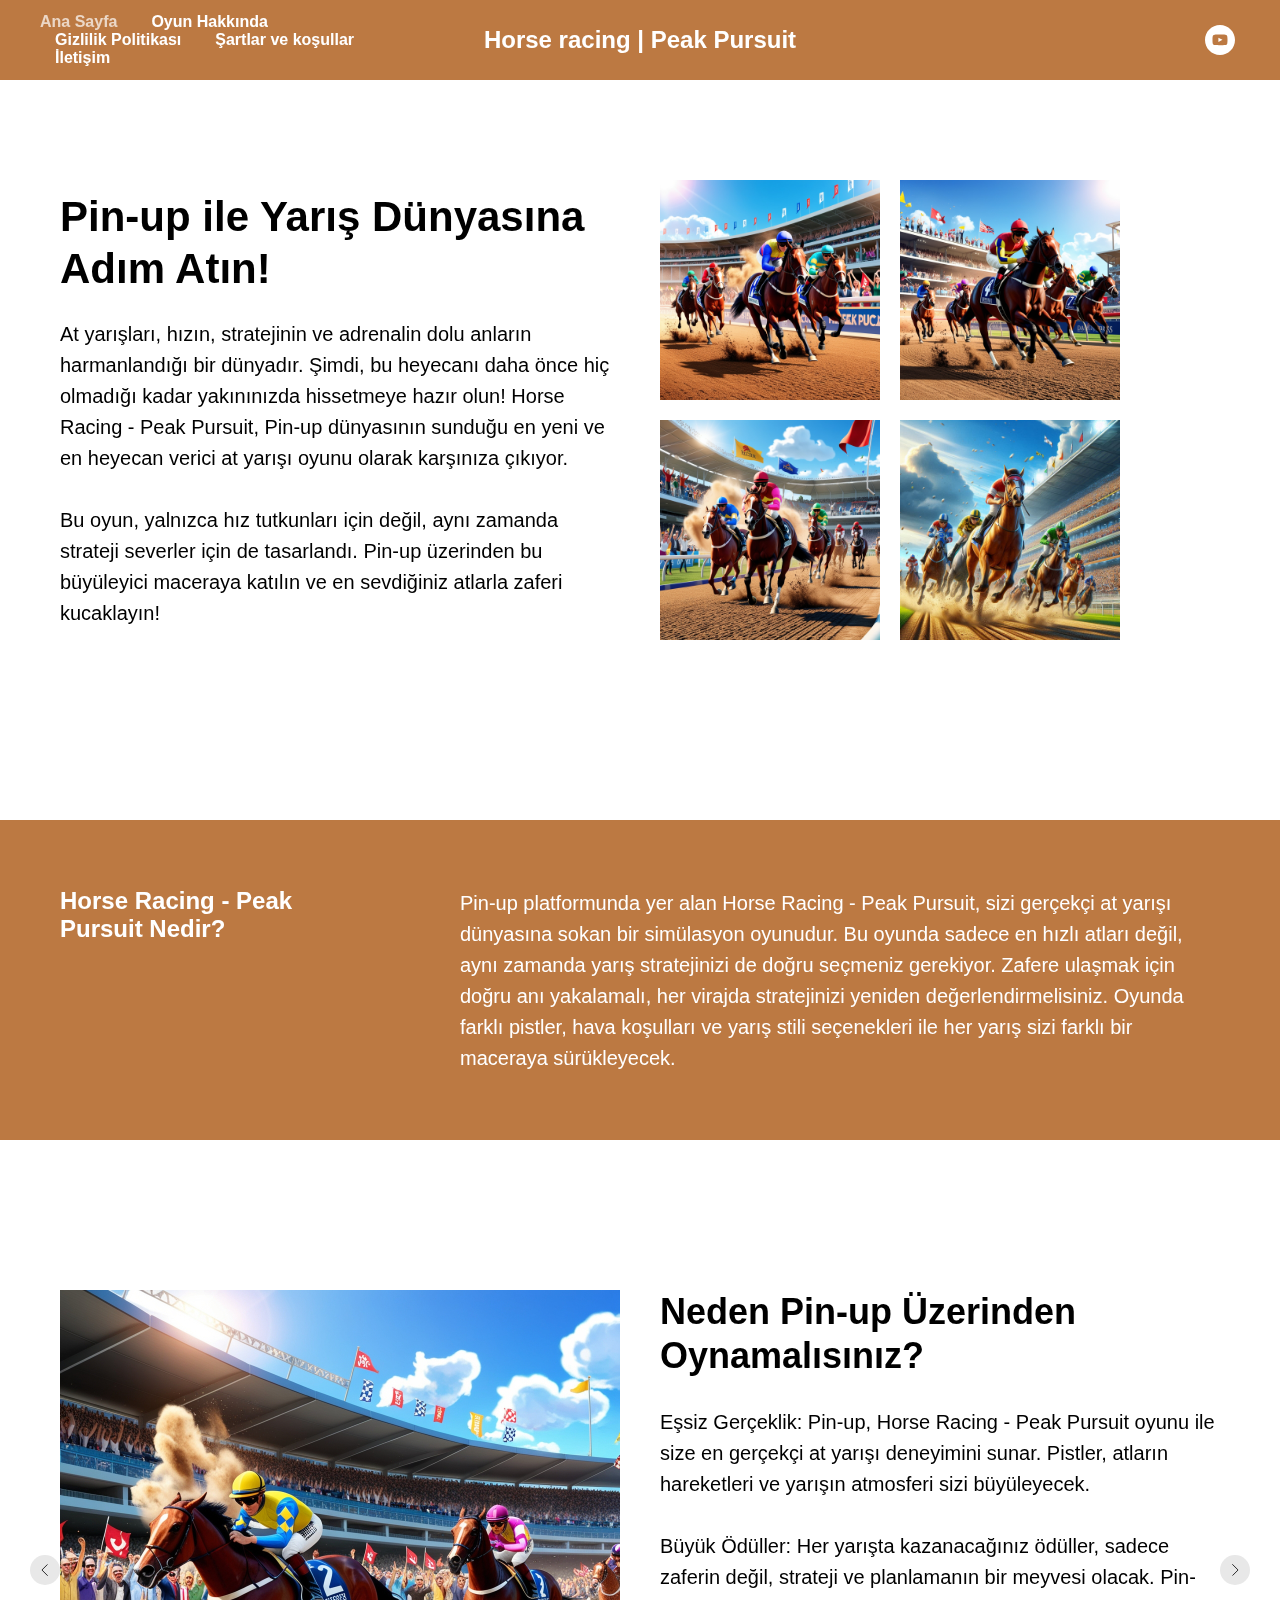
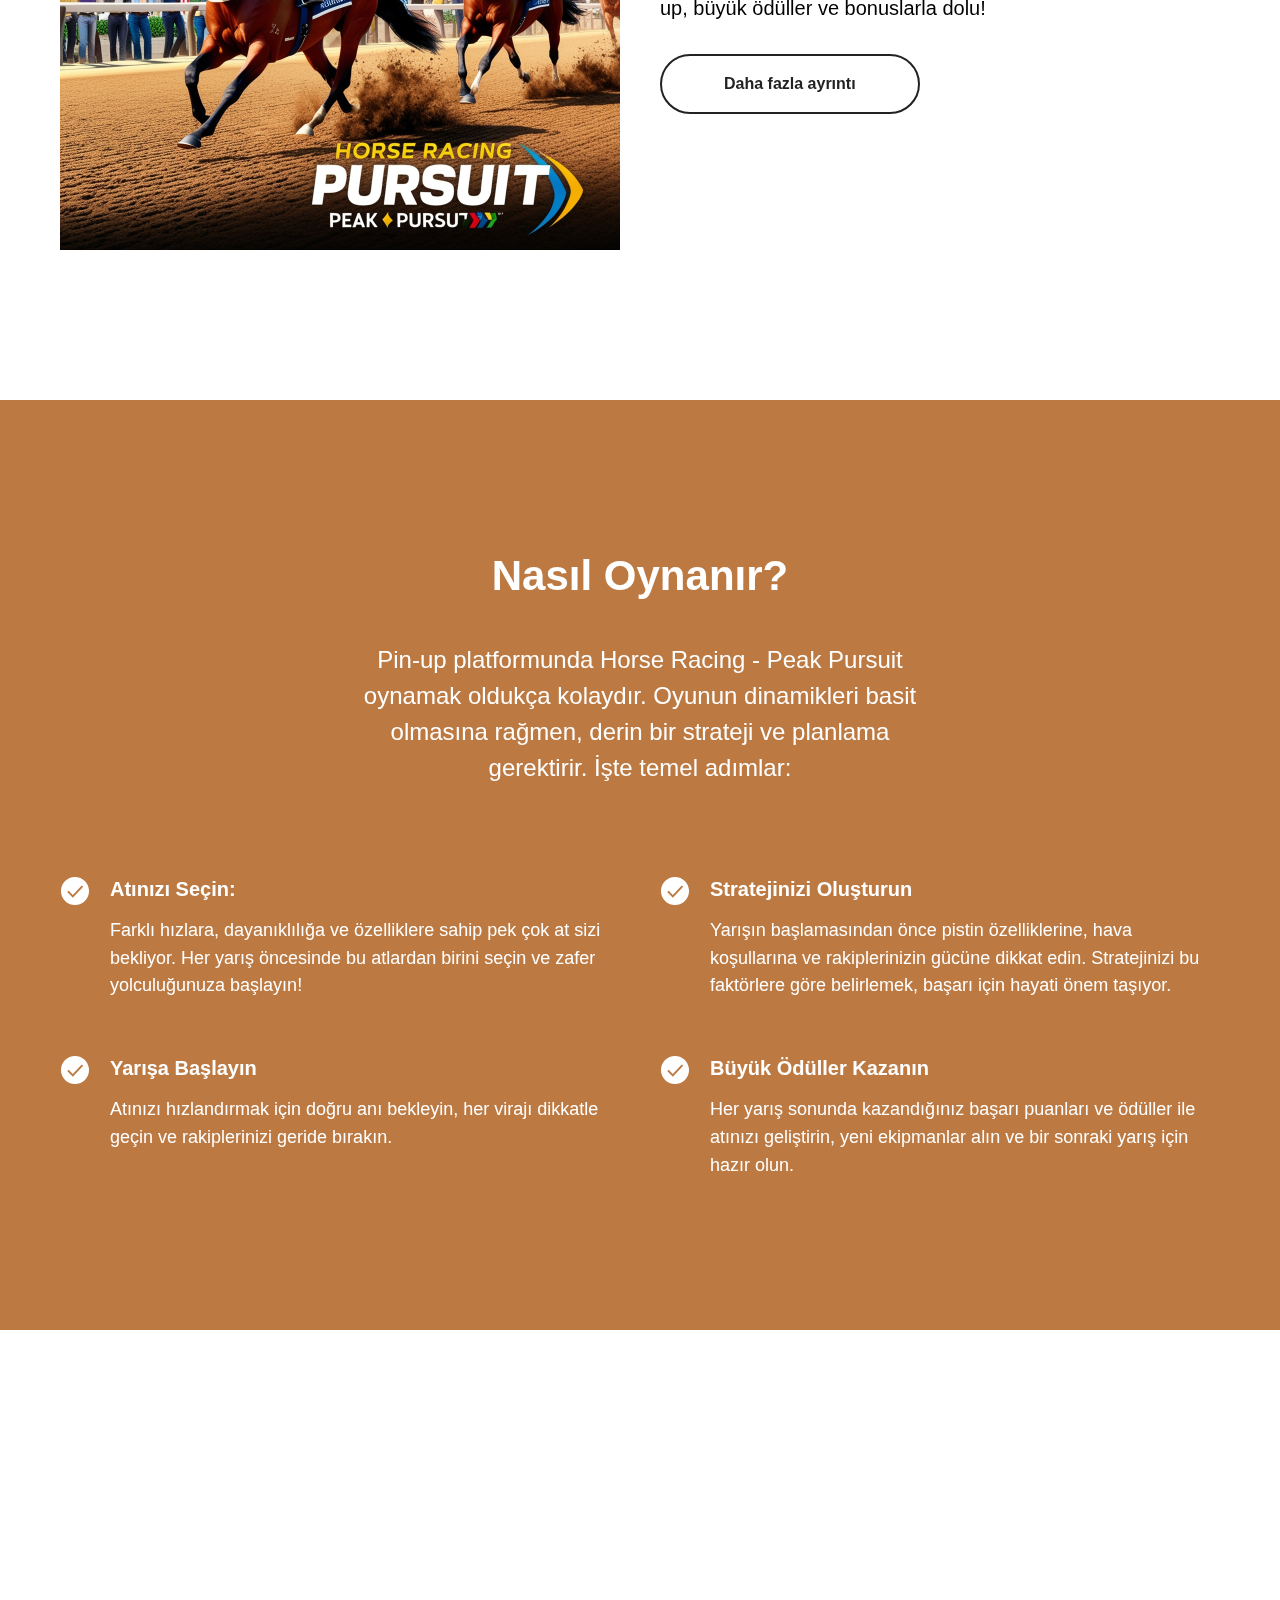
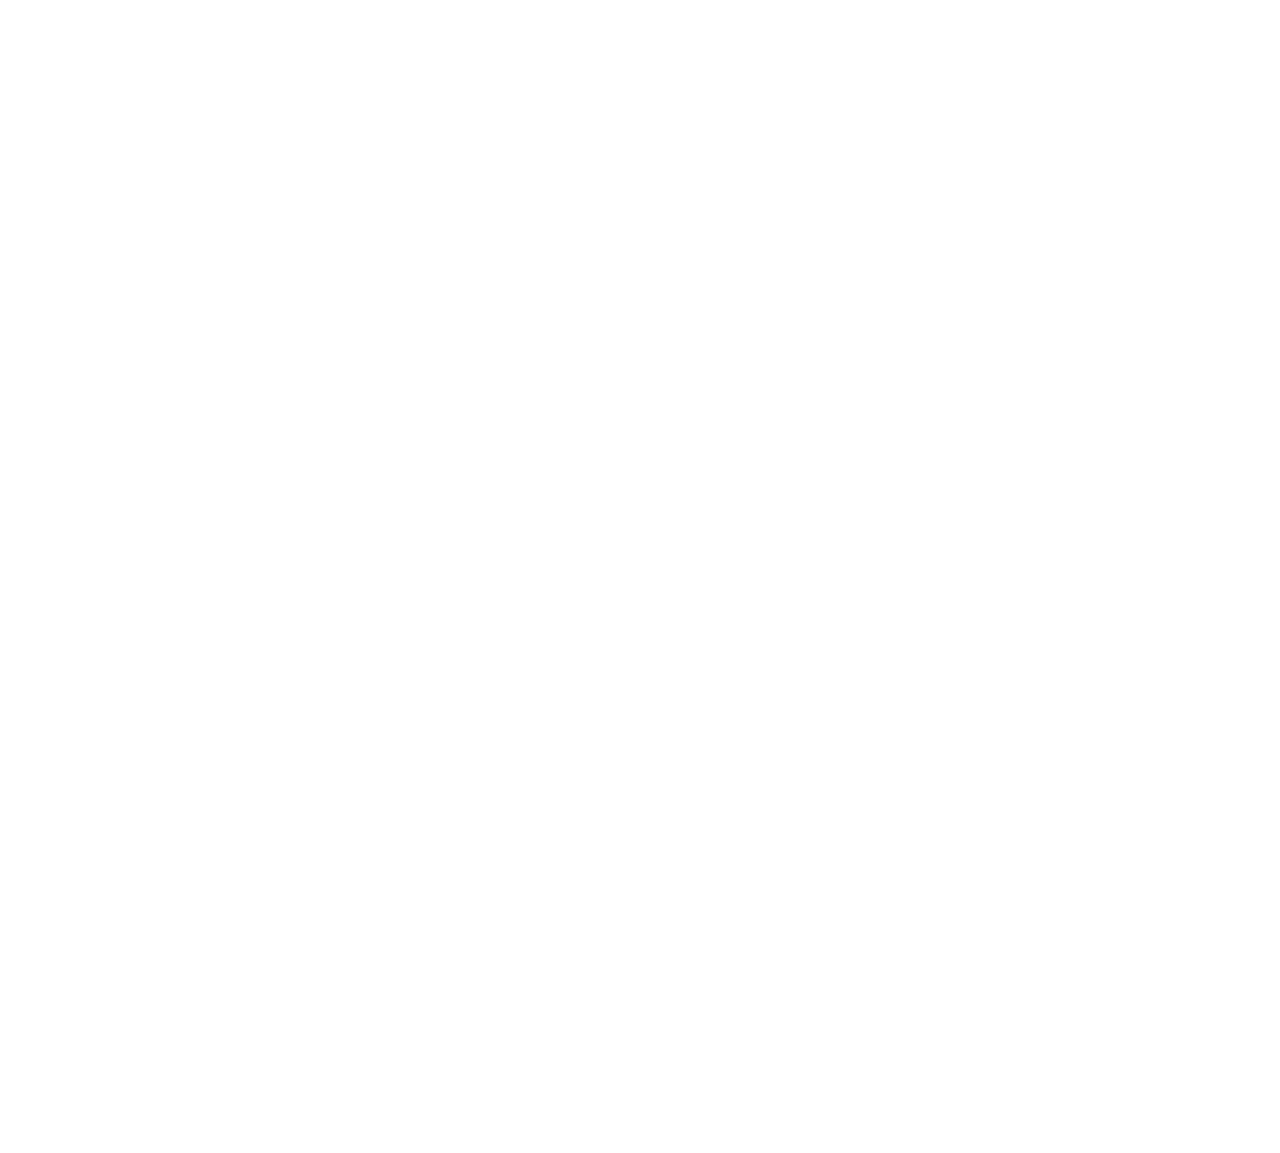
<file: index.html>
<!DOCTYPE html>
<html>
<head>
    <meta charset="utf-8"/>
    <meta http-equiv="Content-Type" content="text/html; charset=utf-8"/>
    <meta name="viewport" content="width=device-width, initial-scale=1.0"/> <!--metatextblock--><title>Horse Racing -
    Peak Pursuit | Pin-up Yarış Dünyasına Hoş Geldiniz</title>
    <meta name="description"
          content="Horse Racing - Peak Pursuit, Pin-up oyun dünyasında sizi heyecan verici bir at yarışı macerasına davet ediyor. Bu oyunda kazanan atı tahmin edin, strateji geliştirin ve büyük ödüllerin sahibi olun!"/>
    <meta property="og:url" content="index.html"/>
    <meta property="og:title" content="Horse Racing - Peak Pursuit | Pin-up Yarış Dünyasına Hoş Geldiniz"/>
    <meta property="og:description"
          content="Horse Racing - Peak Pursuit, Pin-up oyun dünyasında sizi heyecan verici bir at yarışı macerasına davet ediyor. Bu oyunda kazanan atı tahmin edin, strateji geliştirin ve büyük ödüllerin sahibi olun!"/>
    <meta property="og:type" content="website"/>
    <meta property="og:image" content="images/tild6333-3130-4166-b735-656638383137__6.jpeg"/>
    <link rel="canonical" href="index.html"><!--/metatextblock-->
    <meta name="format-detection" content="telephone=no"/>
    <meta http-equiv="x-dns-prefetch-control" content="on">
    <link rel="dns-prefetch" href="https://ws.tildacdn.com">
        <link rel="apple-touch-icon" sizes="180x180" href="favicon/apple-touch-icon.png">
    <link rel="icon" type="image/png" sizes="32x32" href="favicon/favicon-32x32.png">
    <link rel="icon" type="image/png" sizes="16x16" href="favicon/favicon-16x16.png">
    <link rel="manifest" href="favicon/site.webmanifest"><!-- Assets -->
    <script src="https://neo.tildacdn.com/js/tilda-fallback-1.0.min.js" async charset="utf-8"></script>
    <link rel="stylesheet" href="css/tilda-grid-3.0.min.css" type="text/css" media="all" onerror="this.loaderr='y';"/>
    <link rel="stylesheet" href="css/tilda-blocks-page55799863.min.css?t=1727868910" type="text/css" media="all"
          onerror="this.loaderr='y';"/>
    <link rel="stylesheet" href="css/tilda-animation-2.0.min.css" type="text/css" media="all"
          onerror="this.loaderr='y';"/>
    <link rel="stylesheet" href="css/tilda-slds-1.4.min.css" type="text/css" media="print" onload="this.media='all';"
          onerror="this.loaderr='y';"/>
    <noscript>
        <link rel="stylesheet" href="css/tilda-slds-1.4.min.css" type="text/css" media="all"/>
    </noscript>
    <link rel="stylesheet" href="css/tilda-zoom-2.0.min.css" type="text/css" media="print" onload="this.media='all';"
          onerror="this.loaderr='y';"/>
    <noscript>
        <link rel="stylesheet" href="css/tilda-zoom-2.0.min.css" type="text/css" media="all"/>
    </noscript>
    <link rel="stylesheet" href="css/fonts-tildasans.css" type="text/css" media="all" onerror="this.loaderr='y';"/>
    <script nomodule src="js/tilda-polyfill-1.0.min.js" charset="utf-8"></script>
    <script type="text/javascript">function t_onReady(func) {
        if (document.readyState != 'loading') {
            func();
        } else {
            document.addEventListener('DOMContentLoaded', func);
        }
    }

    function t_onFuncLoad(funcName, okFunc, time) {
        if (typeof window[funcName] === 'function') {
            okFunc();
        } else {
            setTimeout(function () {
                t_onFuncLoad(funcName, okFunc, time);
            }, (time || 100));
        }
    }

    function t_throttle(fn, threshhold, scope) {
        return function () {
            fn.apply(scope || this, arguments);
        };
    }</script>
    <script src="js/tilda-scripts-3.0.min.js" charset="utf-8" defer onerror="this.loaderr='y';"></script>
    <script src="js/tilda-blocks-page55799863.min.js?t=1727868910" charset="utf-8" async
            onerror="this.loaderr='y';"></script>
    <script src="js/lazyload-1.3.min.export.js" charset="utf-8" async onerror="this.loaderr='y';"></script>
    <script src="js/tilda-animation-2.0.min.js" charset="utf-8" async onerror="this.loaderr='y';"></script>
    <script src="js/tilda-menu-1.0.min.js" charset="utf-8" async onerror="this.loaderr='y';"></script>
    <script src="js/tilda-slds-1.4.min.js" charset="utf-8" async onerror="this.loaderr='y';"></script>
    <script src="js/hammer.min.js" charset="utf-8" async onerror="this.loaderr='y';"></script>
    <script src="js/tilda-paint-icons.min.js" charset="utf-8" async onerror="this.loaderr='y';"></script>
    <script src="js/tilda-zoom-2.0.min.js" charset="utf-8" async onerror="this.loaderr='y';"></script>
    <script src="js/tilda-skiplink-1.0.min.js" charset="utf-8" async onerror="this.loaderr='y';"></script>
    <script src="js/tilda-events-1.0.min.js" charset="utf-8" async onerror="this.loaderr='y';"></script>
    <script type="text/javascript">window.dataLayer = window.dataLayer || [];</script>
    <script type="text/javascript">(function () {
        if ((/bot|google|yandex|baidu|bing|msn|duckduckbot|teoma|slurp|crawler|spider|robot|crawling|facebook/i.test(navigator.userAgent)) === false && typeof (sessionStorage) != 'undefined' && sessionStorage.getItem('visited') !== 'y' && document.visibilityState) {
            var style = document.createElement('style');
            style.type = 'text/css';
            style.innerHTML = '@media screen and (min-width: 980px) {.t-records {opacity: 0;}.t-records_animated {-webkit-transition: opacity ease-in-out .2s;-moz-transition: opacity ease-in-out .2s;-o-transition: opacity ease-in-out .2s;transition: opacity ease-in-out .2s;}.t-records.t-records_visible {opacity: 1;}}';
            document.getElementsByTagName('head')[0].appendChild(style);

            function t_setvisRecs() {
                var alr = document.querySelectorAll('.t-records');
                Array.prototype.forEach.call(alr, function (el) {
                    el.classList.add("t-records_animated");
                });
                setTimeout(function () {
                    Array.prototype.forEach.call(alr, function (el) {
                        el.classList.add("t-records_visible");
                    });
                    sessionStorage.setItem("visited", "y");
                }, 400);
            }

            document.addEventListener('DOMContentLoaded', t_setvisRecs);
        }
    })();</script>
</head>
<body class="t-body" style="margin:0;"><!--allrecords-->
<div id="allrecords" data-tilda-export="yes" class="t-records" data-hook="blocks-collection-content-node"
     data-tilda-project-id="10709663" data-tilda-page-id="55799863"
     data-tilda-formskey="a55c0c751e1a899d7ce6ec4c10709663" data-tilda-cookie="no" data-tilda-lazy="yes"
     data-tilda-root-zone="one">
    <div id="rec805902880" class="r t-rec" style=" " data-animationappear="off" data-record-type="446"><!-- T446 -->
        <div id="nav805902880marker"></div>
        <div
                id="nav805902880"
                class="t446 t446__positionabsolute "
                style="background-color: rgba(188,121,66, 1); " data-bgcolor-hex="#bc7942"
                data-bgcolor-rgba="rgba(188,121,66,1)" data-navmarker="nav805902880marker" data-appearoffset=""
                data-bgopacity-two="1" data-menushadow="" data-menushadow-css="0px 1px 3px rgba(0,0,0,0)"
                data-bgopacity="1" data-menu="yes"
        >
            <div class="t446__maincontainer " style="">
                <div class="t446__logowrapper">
                    <div class="t446__logowrapper2">
                        <div>
                            <div class="t446__logo t-title" field="title">Horse racing&nbsp;| Peak Pursuit</div>
                        </div>
                    </div>
                </div>
                <div class="t446__leftwrapper" style=" text-align: left;">
                    <div class="t446__leftmenuwrapper">
                        <ul class="t446__list t-menu__list">
                            <li class="t446__list_item" style="padding:0 15px 0 0;"><a class="t-menu__link-item" href="index.html"
                                                                                       data-menu-submenu-hook=""
                                                                                       data-menu-item-number="1">Ana
                                Sayfa</a></li>
                            <li class="t446__list_item" style="padding:0 15px;"><a class="t-menu__link-item" href="#about"
                                                                                   data-menu-submenu-hook=""
                                                                                   data-menu-item-number="2">Oyun
                                Hakkında</a></li>
                            <li class="t446__list_item" style="padding:0 15px;"><a class="t-menu__link-item" href="policy.html"
                                                                                   data-menu-submenu-hook=""
                                                                                   data-menu-item-number="3">Gizlilik
                                Politikası</a></li>
                            <li class="t446__list_item" style="padding:0 15px;"><a class="t-menu__link-item" href="terms.html"
                                                                                   data-menu-submenu-hook=""
                                                                                   data-menu-item-number="4"> Şartlar ve
                                koşullar</a></li>
                            <li class="t446__list_item" style="padding:0 0 0 15px;"><a class="t-menu__link-item" href="#contact"
                                                                                       data-menu-submenu-hook=""
                                                                                       data-menu-item-number="5">İletişim</a>
                            </li>
                        </ul>
                    </div>
                </div>
                <div class="t446__rightwrapper" style=" text-align: right;">
                    <div class="t446__rightmenuwrapper">
                        <ul class="t446__list t-menu__list"></ul>
                    </div>
                    <div class="t446__additionalwrapper">
                        <div class="t-sociallinks">
                            <ul role="list" class="t-sociallinks__wrapper" aria-label="Соц. сети"><!-- new soclinks -->
                                <li class="t-sociallinks__item t-sociallinks__item_youtube"><a target="_blank"
                                                                                               rel="nofollow"
                                                                                               aria-label="youtube"
                                                                                               style="width: 30px; height: 30px;">
                                    <svg class="t-sociallinks__svg" role="presentation" width=30px height=30px
                                         viewBox="0 0 100 100" fill="none" xmlns="http://www.w3.org/2000/svg">
                                        <path fill-rule="evenodd" clip-rule="evenodd"
                                              d="M50 100c27.614 0 50-22.386 50-50S77.614 0 50 0 0 22.386 0 50s22.386 50 50 50Zm17.9-67.374c3.838.346 6 2.695 6.474 6.438.332 2.612.626 6.352.626 10.375 0 7.064-.626 11.148-.626 11.148-.588 3.728-2.39 5.752-6.18 6.18-4.235.48-13.76.7-17.992.7-4.38 0-13.237-.184-17.66-.552-3.8-.317-6.394-2.44-6.916-6.218-.38-2.752-.626-6.022-.626-11.222 0-5.788.209-8.238.7-10.853.699-3.732 2.48-5.54 6.548-5.96C36.516 32.221 40.55 32 49.577 32c4.413 0 13.927.228 18.322.626Zm-23.216 9.761v14.374L58.37 49.5l-13.686-7.114Z"
                                              fill="#ffffff"/>
                                    </svg>
                                </a></li><!-- /new soclinks --></ul>
                        </div>
                    </div>
                </div>
            </div>
        </div>
        <style>@media screen and (max-width: 980px) {
          #rec805902880 .t446 {
            position: static;
          }
        }</style>
        <script>t_onReady(function () {
            t_onFuncLoad('t446_checkOverflow', function () {
                t_onFuncLoad('t446_setLogoPadding', function () {
                    t446_setLogoPadding('805902880');
                });
                window.addEventListener('resize', t_throttle(function () {
                    t446_checkOverflow('805902880', '0');
                }));
                window.addEventListener('load', function () {
                    t446_checkOverflow('805902880', '0');
                });
                t446_checkOverflow('805902880', '0');
            });
            t_onFuncLoad('t_menu__interactFromKeyboard', function () {
                t_menu__interactFromKeyboard('805902880');
            });
        });
        t_onReady(function () {
            t_onFuncLoad('t_menu__highlightActiveLinks', function () {
                t_menu__highlightActiveLinks('.t446__list_item a');
            });
        });
        t_onReady(function () {
            t_onFuncLoad('t_menu__setBGcolor', function () {
                t_menu__setBGcolor('805902880', '.t446');
                window.addEventListener('resize', t_throttle(function () {
                    t_menu__setBGcolor('805902880', '.t446');
                }));
            });
        });</script>
        <style>#rec805902880 .t-menu__link-item {
        }

        @supports (overflow:-webkit-marquee) and (justify-content:inherit) {
          #rec805902880 .t-menu__link-item,
          #rec805902880 .t-menu__link-item.t-active {
            opacity: 1 !important;
          }
        }</style>
        <style> #rec805902880 .t446__logowrapper2 a {
          color: #ffffff;
          font-weight: 600;
        }

        #rec805902880 a.t-menu__link-item {
          color: #ffffff;
          font-weight: 600;
        }

        #rec805902880 .t446__right_langs_lang a {
          color: #ffffff;
          font-weight: 600;
        }</style>
        <style> #rec805902880 .t446__logo {
          color: #ffffff;
          font-weight: 600;
        }</style>
        <!--[if IE 8]>
        <style>#rec805902880 .t446 {
            filter: progid:DXImageTransform.Microsoft.gradient(startColorStr='#D9bc7942', endColorstr='#D9bc7942');
        }</style><![endif]-->
        <style>#rec805902880 .t446 {
          box-shadow: 0px 1px 3px rgba(0, 0, 0, 0);
        }</style>
    </div>
    <div id="rec805902617" class="r t-rec t-rec_pt_180 t-rec_pb_180" style="padding-top:180px;padding-bottom:180px; "
         data-record-type="486"><!-- T486 -->
        <div class="t486">
            <div class="t-container">
                <div class="t486__top t-col t-col_6 ">
                    <div class="t486__textwrapper t-align_left">
                        <div class="t486__content t-valign_middle">
                            <div class="t486__box">
                                <div class="t486__title t-title t-title_xs " field="title">Pin-up ile Yarış Dünyasına
                                    Adım Atın!
                                </div>
                                <div class="t486__descr t-descr t-descr_md " field="descr">At yarışları, hızın,
                                    stratejinin ve adrenalin dolu anların harmanlandığı bir dünyadır. Şimdi, bu heyecanı
                                    daha önce hiç olmadığı kadar yakınınızda hissetmeye hazır olun! Horse Racing - Peak
                                    Pursuit, Pin-up dünyasının sunduğu en yeni ve en heyecan verici at yarışı oyunu
                                    olarak karşınıza çıkıyor.<br/><br/>Bu oyun, yalnızca hız tutkunları için değil, aynı
                                    zamanda strateji severler için de tasarlandı. Pin-up üzerinden bu büyüleyici
                                    maceraya katılın ve en sevdiğiniz atlarla zaferi kucaklayın!
                                </div>
                            </div>
                        </div>
                    </div>
                </div>
                <div class="t-col t-col_5 ">
                    <div class="t486__imgcontainer">
                        <div class="t486__row">
                            <div class="t486__imgwrapper" itemscope itemtype="http://schema.org/ImageObject">
                                <meta itemprop="image"
                                      content="images/tild6662-3432-4763-a630-336661623634__111111111.jpg">
                                <div class="t486__blockimg t-bgimg"
                                     data-original="images/tild6662-3432-4763-a630-336661623634__111111111.jpg"
                                     bgimgfield="img"
                                     style="background-image:url('images/tild6662-3432-4763-a630-336661623634__-__resizeb__20x__111111111.jpg');"
                                ></div>
                                <div class="t486__separator"></div>
                            </div>
                            <div class="t486__imgwrapper" itemscope itemtype="http://schema.org/ImageObject">
                                <meta itemprop="image"
                                      content="images/tild3739-3733-4634-b263-613363613365__22222222.jpg">
                                <div class="t486__blockimg t-bgimg"
                                     data-original="images/tild3739-3733-4634-b263-613363613365__22222222.jpg"
                                     bgimgfield="img2"
                                     style="background-image:url('images/tild3739-3733-4634-b263-613363613365__-__resizeb__20x__22222222.jpg');"
                                ></div>
                                <div class="t486__separator"></div>
                            </div>
                        </div>
                        <div class="t486__row t486__row_last">
                            <div class="t486__imgwrapper" itemscope itemtype="http://schema.org/ImageObject">
                                <meta itemprop="image"
                                      content="images/tild3264-3734-4963-a363-386436316235__3333333.jpg">
                                <div class="t486__blockimg t-bgimg"
                                     data-original="images/tild3264-3734-4963-a363-386436316235__3333333.jpg"
                                     bgimgfield="img3"
                                     style="background-image:url('images/tild3264-3734-4963-a363-386436316235__-__resizeb__20x__3333333.jpg');"
                                ></div>
                                <div class="t486__separator"></div>
                            </div>
                            <div class="t486__imgwrapper" itemscope itemtype="http://schema.org/ImageObject">
                                <meta itemprop="image" content="images/tild3233-3166-4139-a366-653839343438__5.jpeg">
                                <div class="t486__blockimg t-bgimg"
                                     data-original="images/tild3233-3166-4139-a366-653839343438__5.jpeg"
                                     bgimgfield="img4"
                                     style="background-image:url('images/tild3233-3166-4139-a366-653839343438__-__resizeb__20x__5.jpeg');"
                                ></div>
                                <div class="t486__separator"></div>
                            </div>
                        </div>
                    </div>
                </div>
            </div>
        </div>
        <script>t_onReady(function () {
            t_onFuncLoad('t486_setHeight', function () {
                window.addEventListener('resize', t_throttle(function () {
                    t486_setHeight('805902617');
                }));
                t486_setHeight('805902617');
                var rec = document.querySelector('#rec805902617');
                if (rec) {
                    var wrapper = rec.querySelector('.t486');
                    if (wrapper) {
                        wrapper.addEventListener('displayChanged', function () {
                            t486_setHeight('805902617');
                        });
                    }
                }
            });
        });</script>
        <style> #rec805902617 .t486__title {
          color: #000000;
        }

        #rec805902617 .t486__descr {
          color: #000000;
        }</style>
    </div>
    <div id="rec805903677" class="r t-rec t-rec_pt_60 t-rec_pb_60"
         style="padding-top:60px;padding-bottom:60px;background-color:#bc7942; " data-record-type="1124"
         data-bg-color="#bc7942"><!-- t1124 -->
        <div class="t1124">
            <div class="t-container t-container_flex">
                <div class="t-col t-col_4 ">
                    <div
                            class="t1124__title"
                            field="title"
                    ><span style="color: rgb(255, 255, 255);">Horse Racing - Peak Pursuit Nedir?</span></div>
                </div>
                <div class="t-col t-col_8 ">
                    <div
                            class="t1124__text t-text t-text_md"
                            field="text"
                    ><span style="color: rgb(255, 255, 255);">Pin-up platformunda yer alan Horse Racing - Peak Pursuit, sizi gerçekçi at yarışı dünyasına sokan bir simülasyon oyunudur. Bu oyunda sadece en hızlı atları değil, aynı zamanda yarış stratejinizi de doğru seçmeniz gerekiyor. Zafere ulaşmak için doğru anı yakalamalı, her virajda stratejinizi yeniden değerlendirmelisiniz. Oyunda farklı pistler, hava koşulları ve yarış stili seçenekleri ile her yarış sizi farklı bir maceraya sürükleyecek.</span>
                    </div>
                </div>
            </div>
        </div>
    </div>
    <div id="rec805903814" class="r t-rec t-rec_pt_150 t-rec_pb_150" style="padding-top:150px;padding-bottom:150px; "
         data-record-type="801"><!-- T801 -->
        <div class="t801 t801__witharrows" id="about">
            <div class="t-slds" style="visibility: hidden;" aria-roledescription="carousel" aria-label="Слайдер">
                <div class="t-slds__main t-container">
                    <ul role="list" class="t-slds__arrow_container">
                        <li class="t-slds__arrow_wrapper t-slds__arrow_wrapper-left" data-slide-direction="left">
                            <button
                                    type="button"
                                    class="t-slds__arrow t-slds__arrow-left t-slds__arrow-withbg"
                                    aria-controls="carousel_805903814"
                                    aria-disabled="false"
                                    aria-label="Предыдущий слайд"
                                    style="width: 30px; height: 30px;background-color: rgba(232,232,232,1);">
                                <div class="t-slds__arrow_body t-slds__arrow_body-left" style="width: 7px;">
                                    <svg role="presentation" focusable="false" style="display: block"
                                         viewBox="0 0 7.3 13" xmlns="http://www.w3.org/2000/svg"
                                         xmlns:xlink="http://www.w3.org/1999/xlink">
                                        <polyline
                                                fill="none"
                                                stroke="#222222"
                                                stroke-linejoin="butt"
                                                stroke-linecap="butt"
                                                stroke-width="1"
                                                points="0.5,0.5 6.5,6.5 0.5,12.5"
                                        />
                                    </svg>
                                </div>
                            </button>
                        </li>
                        <li class="t-slds__arrow_wrapper t-slds__arrow_wrapper-right" data-slide-direction="right">
                            <button
                                    type="button"
                                    class="t-slds__arrow t-slds__arrow-right t-slds__arrow-withbg"
                                    aria-controls="carousel_805903814"
                                    aria-disabled="false"
                                    aria-label="Следующий слайд"
                                    style="width: 30px; height: 30px;background-color: rgba(232,232,232,1);">
                                <div class="t-slds__arrow_body t-slds__arrow_body-right" style="width: 7px;">
                                    <svg role="presentation" focusable="false" style="display: block"
                                         viewBox="0 0 7.3 13" xmlns="http://www.w3.org/2000/svg"
                                         xmlns:xlink="http://www.w3.org/1999/xlink">
                                        <polyline
                                                fill="none"
                                                stroke="#222222"
                                                stroke-linejoin="butt"
                                                stroke-linecap="butt"
                                                stroke-width="1"
                                                points="0.5,0.5 6.5,6.5 0.5,12.5"
                                        />
                                    </svg>
                                </div>
                            </button>
                        </li>
                    </ul>
                    <div class="t-slds__container">
                        <div
                                class="t-slds__items-wrapper t-slds_animated-none"
                                id="carousel_805903814" data-slider-transition="300" data-slider-with-cycle="true"
                                data-slider-correct-height="true" data-auto-correct-mobile-width="false"
                                aria-roledescription="carousel"
                                aria-live="off"
                        >
                            <div class="t-slds__item t-slds__item_active" data-slide-index="1"
                                 role="group"
                                 aria-roledescription="slide"
                                 aria-hidden="false"
                                 aria-label="1 из 2"
                            >
                                <div class="t-container">
                                    <div class="t-col t-col_6 t801__centeredsection" itemscope
                                         itemtype="http://schema.org/ImageObject"><img class="t-slds__img t-img"
                                                                                       src="images/tild3266-3232-4339-a361-313536663962__-__empty__4444444.jpg"
                                                                                       data-original="images/tild3266-3232-4339-a361-313536663962__4444444.jpg"
                                                                                       alt="Neden Pin-up Üzerinden Oynamalısınız?"
                                    ></div>
                                    <div class="t-col t-col_6 ">
                                        <div class="t801__title t-title t-title_xxs" field="li_title__1616426411710">
                                            Neden Pin-up Üzerinden Oynamalısınız?
                                        </div>
                                        <div class="t-text t-text_md" field="li_text__1616426411710">Eşsiz Gerçeklik:
                                            Pin-up, Horse Racing - Peak Pursuit oyunu ile size en gerçekçi at yarışı
                                            deneyimini sunar. Pistler, atların hareketleri ve yarışın atmosferi sizi
                                            büyüleyecek.<br/><br/>Büyük Ödüller: Her yarışta kazanacağınız ödüller,
                                            sadece zaferin değil, strateji ve planlamanın bir meyvesi olacak. Pin-up,
                                            büyük ödüller ve bonuslarla dolu!
                                        </div>
                                        <a href="#" target="" class="t-btn t-btn_md t801__button "
                                           style="color:#222222;border:2px solid #222222;border-radius:30px; -moz-border-radius:30px; -webkit-border-radius:30px;"
                                           data-buttonfieldset="li_button" data-lid="1616426411710"
                                        >
                                            <table role="presentation" style="width:100%; height:100%;">
                                                <tr>
                                                    <td>Daha fazla ayrıntı</td>
                                                </tr>
                                            </table>
                                        </a></div>
                                </div>
                            </div>
                            <div class="t-slds__item" data-slide-index="2"
                                 role="group"
                                 aria-roledescription="slide"
                                 aria-hidden="true"
                                 aria-label="2 из 2"
                            >
                                <div class="t-container">
                                    <div class="t-col t-col_6 t801__centeredsection" itemscope
                                         itemtype="http://schema.org/ImageObject"><img class="t-slds__img t-img"
                                                                                       src="images/tild3131-3138-4234-b135-656536626331__-__empty__6.jpeg"
                                                                                       data-original="images/tild3131-3138-4234-b135-656536626331__6.jpeg"
                                                                                       alt="Pin-up Oyun Dünyasında Yenilikler"
                                    ></div>
                                    <div class="t-col t-col_6 ">
                                        <div class="t801__title t-title t-title_xxs" field="li_title__1616426411711">
                                            Pin-up Oyun Dünyasında Yenilikler
                                        </div>
                                        <div class="t-text t-text_md" field="li_text__1616426411711">Pin-up, oyun
                                            dünyasında sadece kaliteli içerik sunmakla kalmıyor, aynı zamanda sürekli
                                            yeniliklerle oyuncularını şaşırtıyor. Horse Racing - Peak Pursuit, Pin-up
                                            platformuna eklenen en yeni oyunlardan biri olup, yarış severlere eşsiz bir
                                            deneyim sunuyor. Oyun içi dinamikler, grafikler ve gerçekçi atmosfer ile
                                            sizi adeta yarışın içindeymişsiniz gibi hissettirecek.
                                        </div>
                                        <a href="#" target="" class="t-btn t-btn_md t801__button "
                                           style="color:#222222;border:2px solid #222222;border-radius:30px; -moz-border-radius:30px; -webkit-border-radius:30px;"
                                           data-buttonfieldset="li_button" data-lid="1616426411711"
                                        >
                                            <table role="presentation" style="width:100%; height:100%;">
                                                <tr>
                                                    <td>Daha fazla ayrıntı</td>
                                                </tr>
                                            </table>
                                        </a></div>
                                </div>
                            </div>
                        </div>
                    </div>
                </div>
            </div>
            <script>t_onReady(function () {
                t_onFuncLoad('t_sldsInit', function () {
                    t_sldsInit('805903814', {});
                });
            });</script>
            <style>#rec805903814 .t-slds__bullet_active .t-slds__bullet_body {
              background-color: #222 !important;
            }

            #rec805903814 .t-slds__bullet:hover .t-slds__bullet_body {
              background-color: #222 !important;
            }</style>
        </div>
        <script>var wrapperBlock = document.querySelector('#rec805903814 .t801');
        if (wrapperBlock) {
            wrapperBlock.addEventListener('displayChanged', function () {
                t_onFuncLoad('t_slds_updateSlider', function () {
                    t_slds_updateSlider('805903814');
                });
                t_onFuncLoad('t_slds_positionArrows', function () {
                    t_slds_positionArrows('805903814');
                });
            });
        }</script>
    </div>
    <div id="rec805907900" class="r t-rec t-rec_pt_150 t-rec_pb_150"
         style="padding-top:150px;padding-bottom:150px;background-color:#bc7942; " data-animationappear="off"
         data-record-type="820" data-bg-color="#bc7942"><!-- t820 -->
        <div class="t820">
            <div class="t-section__container t-container t-container_flex">
                <div class="t-col t-col_12 ">
                    <div
                            class="t-section__title t-title t-title_xs t-align_center t-margin_auto"
                            field="btitle"
                    ><span style="color: rgb(255, 255, 255);">Nasıl Oynanır?</span></div>
                    <div
                            class="t-section__descr t-descr t-descr_xl t-align_center t-margin_auto"
                            field="bdescr"
                    ><span style="color: rgb(255, 255, 255);">Pin-up platformunda Horse Racing - Peak Pursuit oynamak oldukça kolaydır. Oyunun dinamikleri basit olmasına rağmen, derin bir strateji ve planlama gerektirir. İşte temel adımlar:</span>
                    </div>
                </div>
            </div>
            <style>.t-section__descr {
              max-width: 560px;
            }

            #rec805907900 .t-section__title {
              margin-bottom: 40px;
            }

            #rec805907900 .t-section__descr {
              margin-bottom: 90px;
            }

            @media screen and (max-width: 960px) {
              #rec805907900 .t-section__title {
                margin-bottom: 20px;
              }

              #rec805907900 .t-section__descr {
                margin-bottom: 45px;
              }
            }</style>
            <ul role="list" class="t820__container t-container">
                <li class="t-col t-col_6 t820__col_first t-item t-list__item"
                >
                    <div class="t-cell t-valign_top">
                        <div class="t820__bgimg t-bgimg"
                             imgfield="li_img__1689444577970" data-original="images/lib__icons__bullets__check5.svg"
                             data-color="#ffffff"
                             style="width: 30px; height: 30px; background-image: url('images/lib__icons__bullets__check5.svg');"
                             itemscope itemtype="http://schema.org/ImageObject">
                            <meta itemprop="image" content="images/lib__icons__bullets__check5.svg">
                        </div>
                    </div>
                    <div class="t820__textwrapper t-cell t-valign_top">
                        <div class="t-name t-name_md t820__bottommargin" field="li_title__1689444577970"><span
                                style="color: rgb(255, 255, 255);">Atınızı Seçin:</span></div>
                        <div class="t-descr t-descr_sm" field="li_descr__1689444577970"><span
                                style="color: rgb(255, 255, 255);">Farklı hızlara, dayanıklılığa ve özelliklere sahip pek çok at sizi bekliyor. Her yarış öncesinde bu atlardan birini seçin ve zafer yolculuğunuza başlayın!</span>
                        </div>
                    </div>
                </li>
                <li class="t-col t-col_6 t-item t-list__item"
                >
                    <div class="t-cell t-valign_top">
                        <div class="t820__bgimg t-bgimg"
                             imgfield="li_img__1689444577971" data-original="images/lib__icons__bullets__check5.svg"
                             data-color="#ffffff"
                             style="width: 30px; height: 30px; background-image: url('images/lib__icons__bullets__check5.svg');"
                             itemscope itemtype="http://schema.org/ImageObject">
                            <meta itemprop="image" content="images/lib__icons__bullets__check5.svg">
                        </div>
                    </div>
                    <div class="t820__textwrapper t-cell t-valign_top">
                        <div class="t-name t-name_md t820__bottommargin" field="li_title__1689444577971"><span
                                style="color: rgb(255, 255, 255);">Stratejinizi Oluşturun</span></div>
                        <div class="t-descr t-descr_sm" field="li_descr__1689444577971"><span
                                style="color: rgb(255, 255, 255);">Yarışın başlamasından önce pistin özelliklerine, hava koşullarına ve rakiplerinizin gücüne dikkat edin. Stratejinizi bu faktörlere göre belirlemek, başarı için hayati önem taşıyor.</span>
                        </div>
                    </div>
                </li>
                <li class="t-col t-col_6 t-item t-list__item"
                >
                    <div class="t-cell t-valign_top">
                        <div class="t820__bgimg t-bgimg"
                             imgfield="li_img__1689444577972" data-original="images/lib__icons__bullets__check5.svg"
                             data-color="#ffffff"
                             style="width: 30px; height: 30px; background-image: url('images/lib__icons__bullets__check5.svg');"
                             itemscope itemtype="http://schema.org/ImageObject">
                            <meta itemprop="image" content="images/lib__icons__bullets__check5.svg">
                        </div>
                    </div>
                    <div class="t820__textwrapper t-cell t-valign_top">
                        <div class="t-name t-name_md t820__bottommargin" field="li_title__1689444577972"><span
                                style="color: rgb(255, 255, 255);">Yarışa Başlayın</span></div>
                        <div class="t-descr t-descr_sm" field="li_descr__1689444577972"><span
                                style="color: rgb(255, 255, 255);">Atınızı hızlandırmak için doğru anı bekleyin, her virajı dikkatle geçin ve rakiplerinizi geride bırakın.</span>
                        </div>
                    </div>
                </li>
                <li class="t-col t-col_6 t-item t-list__item"
                >
                    <div class="t-cell t-valign_top">
                        <div class="t820__bgimg t-bgimg"
                             imgfield="li_img__1689444577973" data-original="images/lib__icons__bullets__check5.svg"
                             data-color="#ffffff"
                             style="width: 30px; height: 30px; background-image: url('images/lib__icons__bullets__check5.svg');"
                             itemscope itemtype="http://schema.org/ImageObject">
                            <meta itemprop="image" content="images/lib__icons__bullets__check5.svg">
                        </div>
                    </div>
                    <div class="t820__textwrapper t-cell t-valign_top">
                        <div class="t-name t-name_md t820__bottommargin" field="li_title__1689444577973"><span
                                style="color: rgb(255, 255, 255);">Büyük Ödüller Kazanın</span></div>
                        <div class="t-descr t-descr_sm" field="li_descr__1689444577973"><span
                                style="color: rgb(255, 255, 255);">Her yarış sonunda kazandığınız başarı puanları ve ödüller ile atınızı geliştirin, yeni ekipmanlar alın ve bir sonraki yarış için hazır olun.</span>
                        </div>
                    </div>
                </li>
            </ul>
        </div>
        <script>t_onReady(function () {
            t_onFuncLoad('t__paintIcons', function () {
                t__paintIcons('805907900', '.t820__img, .t820__bgimg');
            });
        });</script>
    </div>
    <div id="rec805916259" class="r t-rec t-rec_pt_30" style="padding-top:30px; " data-record-type="169"><!-- t155 -->
        <!-- @classes: t-descr t-descr_xxs -->
        <div class="t155">
            <div class="t-container">
                <div class="t-row">
                    <div class="t-col t-col_6">
                        <div class="t-bgimg" data-original="images/tild3235-3434-4932-b437-613736363137__8.jpeg"
                             bgimgfield="gi_img__0"
                             title="" data-zoomable="yes" data-zoom-target="0"
                             data-img-zoom-url="images/tild3235-3434-4932-b437-613736363137__8.jpeg"
                             data-img-zoom-descr=""
                             style="background: url('images/tild3235-3434-4932-b437-613736363137__-__resizeb__20x__8.jpeg') center center no-repeat; background-size:cover; height:660px; margin-bottom:20px;"
                             itemscope itemtype="http://schema.org/ImageObject"
                        >
                            <meta itemprop="image" content="images/tild3235-3434-4932-b437-613736363137__8.jpeg">
                            <meta itemprop="caption" content="">
                        </div>
                    </div>
                    <div class="t-col t-col_6">
                        <div class="t-bgimg" data-original="images/tild6535-3039-4836-b063-643132656632__9.jpeg"
                             bgimgfield="gi_img__1"
                             title="" data-zoomable="yes" data-zoom-target="1"
                             data-img-zoom-url="images/tild6535-3039-4836-b063-643132656632__9.jpeg"
                             data-img-zoom-descr=""
                             style="width:100%; background: url('images/tild6535-3039-4836-b063-643132656632__-__resizeb__20x__9.jpeg') center center no-repeat; background-size:cover; height:320px; margin-bottom:20px;"
                             itemscope itemtype="http://schema.org/ImageObject"
                        >
                            <meta itemprop="image" content="images/tild6535-3039-4836-b063-643132656632__9.jpeg">
                            <meta itemprop="caption" content="">
                        </div>
                        <div class="t-bgimg" data-original="images/tild6461-3830-4437-b038-353438323732__10.jpeg"
                             bgimgfield="gi_img__2"
                             title="" data-zoomable="yes" data-zoom-target="2"
                             data-img-zoom-url="images/tild6461-3830-4437-b038-353438323732__10.jpeg"
                             data-img-zoom-descr=""
                             style="width:100%; background: url('images/tild6461-3830-4437-b038-353438323732__-__resizeb__20x__10.jpeg') center center no-repeat; background-size:cover; height:320px; margin-bottom:20px;"
                             itemscope itemtype="http://schema.org/ImageObject"
                        >
                            <meta itemprop="image" content="images/tild6461-3830-4437-b038-353438323732__10.jpeg">
                            <meta itemprop="caption" content="">
                        </div>
                    </div>
                </div>
            </div>
        </div>
    </div>
    <div id="rec805902627" class="r t-rec t-rec_pt_150 t-rec_pb_150" style="padding-top:150px;padding-bottom:150px; "
         data-record-type="551"><!-- t551-->
        <div class="t551" id="contact">
            <div class="t-container">
                <div class="t-col t-col_6 t-prefix_3 t-align_center">
                    <div class="t551__title t-name t-name_xs" field="title" data-animate-order="1">İLETİŞİMİMİZ</div>
                    <div class="t551__contacts t-title t-title_xxs" field="text" data-animate-order="2"
                         data-animate-delay="0.3">+994559171137<br/>contact@pinapaz.horacpin.xyz<br/>29 Mehdi Mehdizadeh
                        Street, Baku 1054, Azerbaijan
                    </div>
                    <div class="t551__address t-text t-text_sm" field="text2" data-animate-order="3"
                         data-animate-delay="0.3">Sosyal ağlardayız:
                    </div>
                    <div class="t-sociallinks">
                        <ul role="list" class="t-sociallinks__wrapper" aria-label="Social media links">
                            <!-- new soclinks -->
                            <li class="t-sociallinks__item t-sociallinks__item_twitter"><a href="#" target="_blank"
                                                                                           rel="nofollow"
                                                                                           aria-label="twitter"
                                                                                           style="width: 48px; height: 48px;">
                                <svg class="t-sociallinks__svg" role="presentation" xmlns="http://www.w3.org/2000/svg"
                                     width=48px height=48px viewBox="0 0 48 48">
                                    <g clip-path="url(#clip0_3697_102)">
                                        <path fill-rule="evenodd" clip-rule="evenodd"
                                              d="M24 48C37.2548 48 48 37.2548 48 24C48 10.7452 37.2548 0 24 0C10.7452 0 0 10.7452 0 24C0 37.2548 10.7452 48 24 48ZM33.3482 14L25.9027 22.4686H25.9023L34 34H28.0445L22.5915 26.2348L15.7644 34H14L21.8082 25.1193L14 14H19.9555L25.119 21.3532L31.5838 14H33.3482ZM22.695 24.1101L23.4861 25.2173V25.2177L28.8746 32.7594H31.5847L24.9813 23.5172L24.1902 22.4099L19.1103 15.2997H16.4002L22.695 24.1101Z"
                                              fill="#f5914f"/>
                                    </g>
                                    <defs>
                                        <clipPath id="clip0_3697_102">
                                            <rect width="48" height="48" fill="white"/>
                                        </clipPath>
                                    </defs>
                                </svg>
                            </a></li>&nbsp;<li class="t-sociallinks__item t-sociallinks__item_vk"><a href="#"
                                                                                                     target="_blank"
                                                                                                     rel="nofollow"
                                                                                                     aria-label="vk"
                                                                                                     style="width: 48px; height: 48px;">
                            <svg class="t-sociallinks__svg" role="presentation" width=48px height=48px
                                 viewBox="0 0 100 100" fill="none" xmlns="http://www.w3.org/2000/svg">
                                <path fill-rule="evenodd" clip-rule="evenodd"
                                      d="M50 100c27.614 0 50-22.386 50-50S77.614 0 50 0 0 22.386 0 50s22.386 50 50 50ZM25 34c.406 19.488 10.15 31.2 27.233 31.2h.968V54.05c6.278.625 11.024 5.216 12.93 11.15H75c-2.436-8.87-8.838-13.773-12.836-15.647C66.162 47.242 71.783 41.62 73.126 34h-8.058c-1.749 6.184-6.932 11.805-11.867 12.336V34h-8.057v21.611C40.147 54.362 33.838 48.304 33.556 34H25Z"
                                      fill="#f5914f"/>
                            </svg>
                        </a></li>&nbsp;<li class="t-sociallinks__item t-sociallinks__item_telegram"><a href="#"
                                                                                                       target="_blank"
                                                                                                       rel="nofollow"
                                                                                                       aria-label="telegram"
                                                                                                       style="width: 48px; height: 48px;">
                            <svg class="t-sociallinks__svg" role="presentation" width=48px height=48px
                                 viewBox="0 0 100 100" fill="none" xmlns="http://www.w3.org/2000/svg">
                                <path fill-rule="evenodd" clip-rule="evenodd"
                                      d="M50 100c27.614 0 50-22.386 50-50S77.614 0 50 0 0 22.386 0 50s22.386 50 50 50Zm21.977-68.056c.386-4.38-4.24-2.576-4.24-2.576-3.415 1.414-6.937 2.85-10.497 4.302-11.04 4.503-22.444 9.155-32.159 13.734-5.268 1.932-2.184 3.864-2.184 3.864l8.351 2.577c3.855 1.16 5.91-.129 5.91-.129l17.988-12.238c6.424-4.38 4.882-.773 3.34.773l-13.49 12.882c-2.056 1.804-1.028 3.35-.129 4.123 2.55 2.249 8.82 6.364 11.557 8.16.712.467 1.185.778 1.292.858.642.515 4.111 2.834 6.424 2.319 2.313-.516 2.57-3.479 2.57-3.479l3.083-20.226c.462-3.511.993-6.886 1.417-9.582.4-2.546.705-4.485.767-5.362Z"
                                      fill="#f5914f"/>
                            </svg>
                        </a></li><!-- /new soclinks --></ul>
                    </div>
                </div>
            </div>
        </div>
    </div>
</div><!--/allrecords--><!-- Stat -->
<script type="text/javascript">
window.tildastatcookie = 'no';
setTimeout(function () {
    (function (d, w, k, o, g) {
        var n = d.getElementsByTagName(o)[0], s = d.createElement(o), f = function () {
            n.parentNode.insertBefore(s, n);
        };
        s.type = "text/javascript";
        s.async = true;
        s.key = k;
        s.id = "tildastatscript";
        s.src = g;
        if (w.opera == "[object Opera]") {
            d.addEventListener("DOMContentLoaded", f, false);
        } else {
            f();
        }
    })(document, window, '670352d7640516b696425b4a263dee37', 'script', 'js/tilda-stat-1.0.min.js');
}, 2000); </script>
</body>
<script type="application/ld+json">
    {
        "@context": "https://schema.org",
        "@type": "Organization",
        "name": "Horse Racing - Peak Pursuit",
        "url": "",
        "logo": "/favicon/favicon.ico"
    }
</script>
<script type="application/ld+json">
    {
        "@context": "https://schema.org",
        "@type": "WPHeader",
        "headline": "Horse Racing - Peak Pursuit",
        "description": "Horse Racing - Peak Pursuit, Pin-up oyun dünyasında sizi heyecan verici bir at yarışı macerasına davet ediyor. Bu oyunda kazanan atı tahmin edin, strateji geliştirin ve büyük ödüllerin sahibi olun!",
        "publisher": {
            "@type": "Organization",
            "name": "Horse Racing - Peak Pursuit",
            "logo": {
                "@type": "ImageObject",
                "url": "/favicon/favicon.ico"
            }
        }
    }
</script>
<script type="application/ld+json">
    {
        "@context": "https://schema.org",
        "@type": "WebPage",
        "name": "Horse Racing - Peak Pursuit",
        "description": "Horse Racing - Peak Pursuit, Pin-up oyun dünyasında sizi heyecan verici bir at yarışı macerasına davet ediyor. Bu oyunda kazanan atı tahmin edin, strateji geliştirin ve büyük ödüllerin sahibi olun!",
        "publisher": {
            "@type": "Organization",
            "name": "Horse Racing - Peak Pursuit"
        },
        "license": "A license document that applies to this content, typically indicated by URL"
    }
</script>
<script type="application/ld+json">
    {
        "@context": "https://schema.org",
        "@type": "SiteNavigationElement",
        "name": "Main Navigation",
        "url": "",
        "hasPart": [
            {
                "@type": "WebPage",
                "name": "Home",
                "url": ""
            },
            {
                "@type": "WebPage",
                "name": "Policy",
                "url": "/policy.html"
            },
            {
                "@type": "WebPage",
                "name": "Terms of Conditions",
                "url": "/terms.html"
            }
        ]
    }
</script>
</html>
</file>
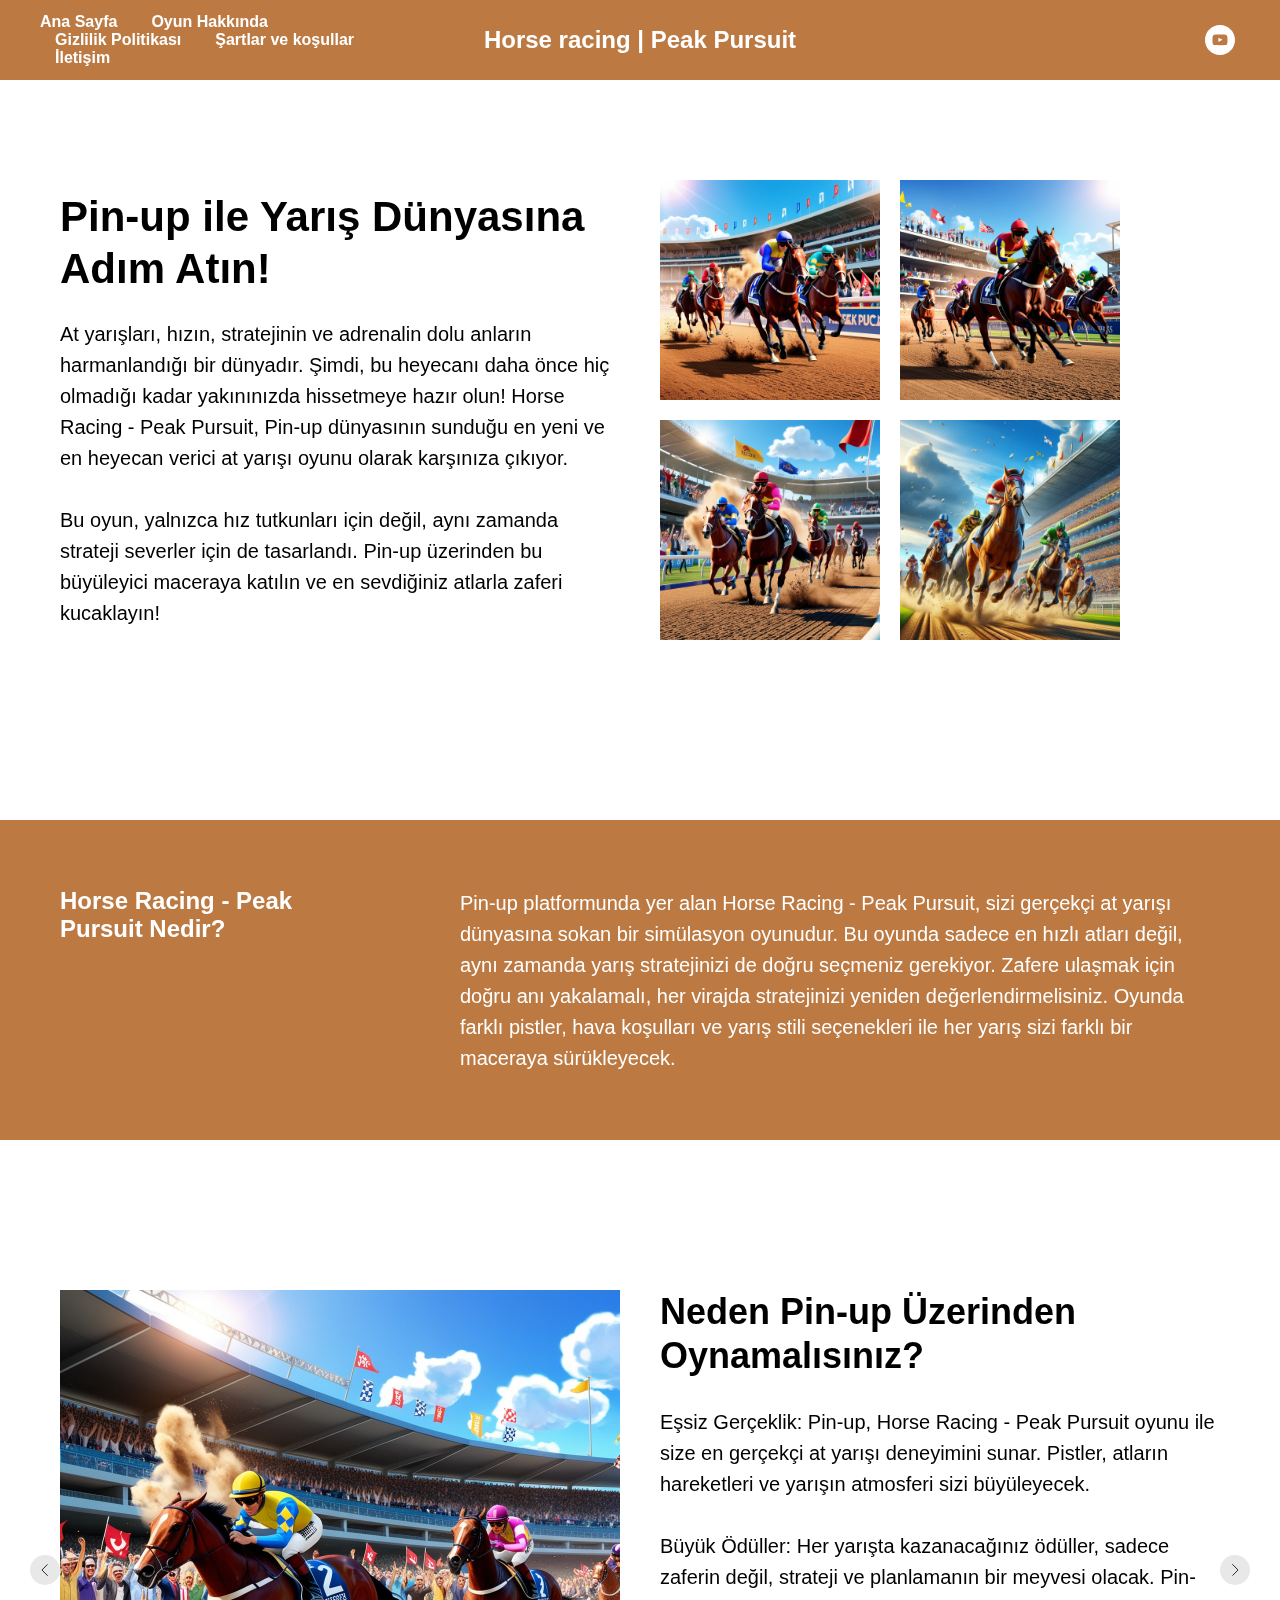
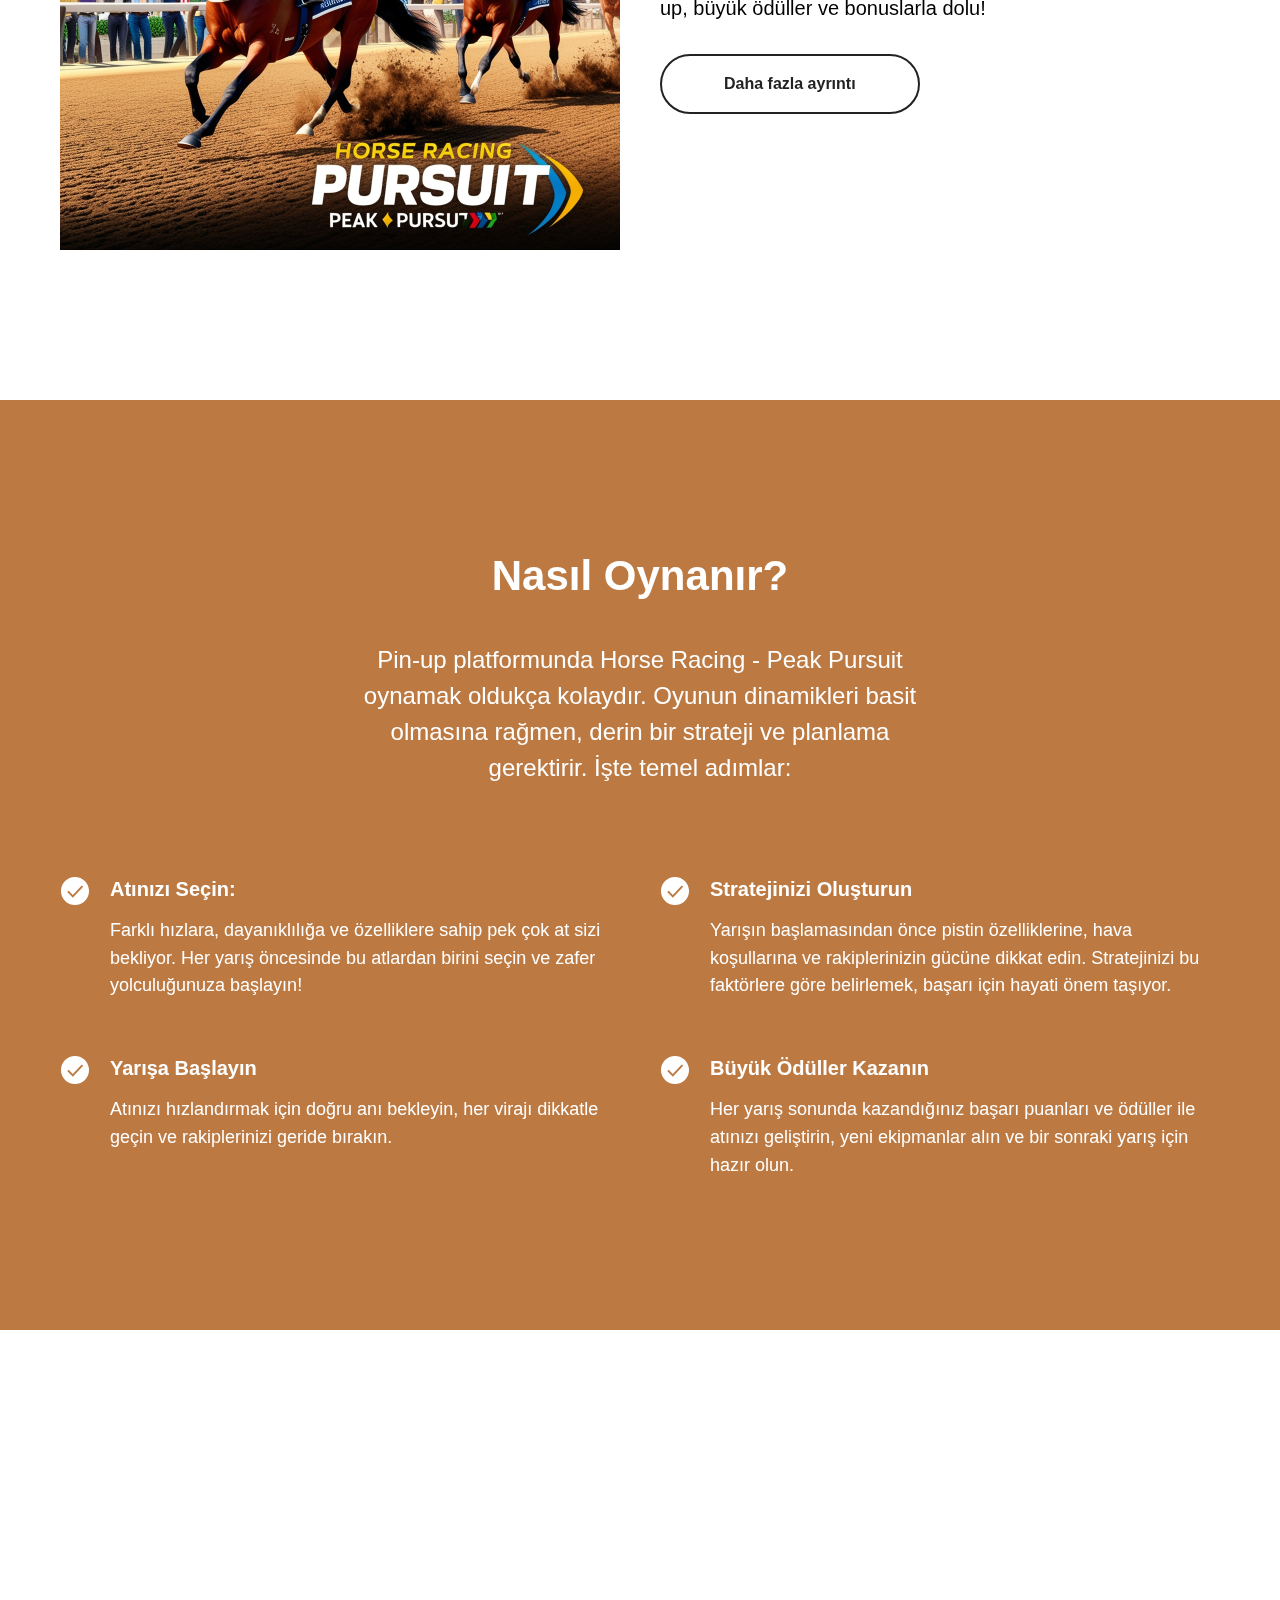
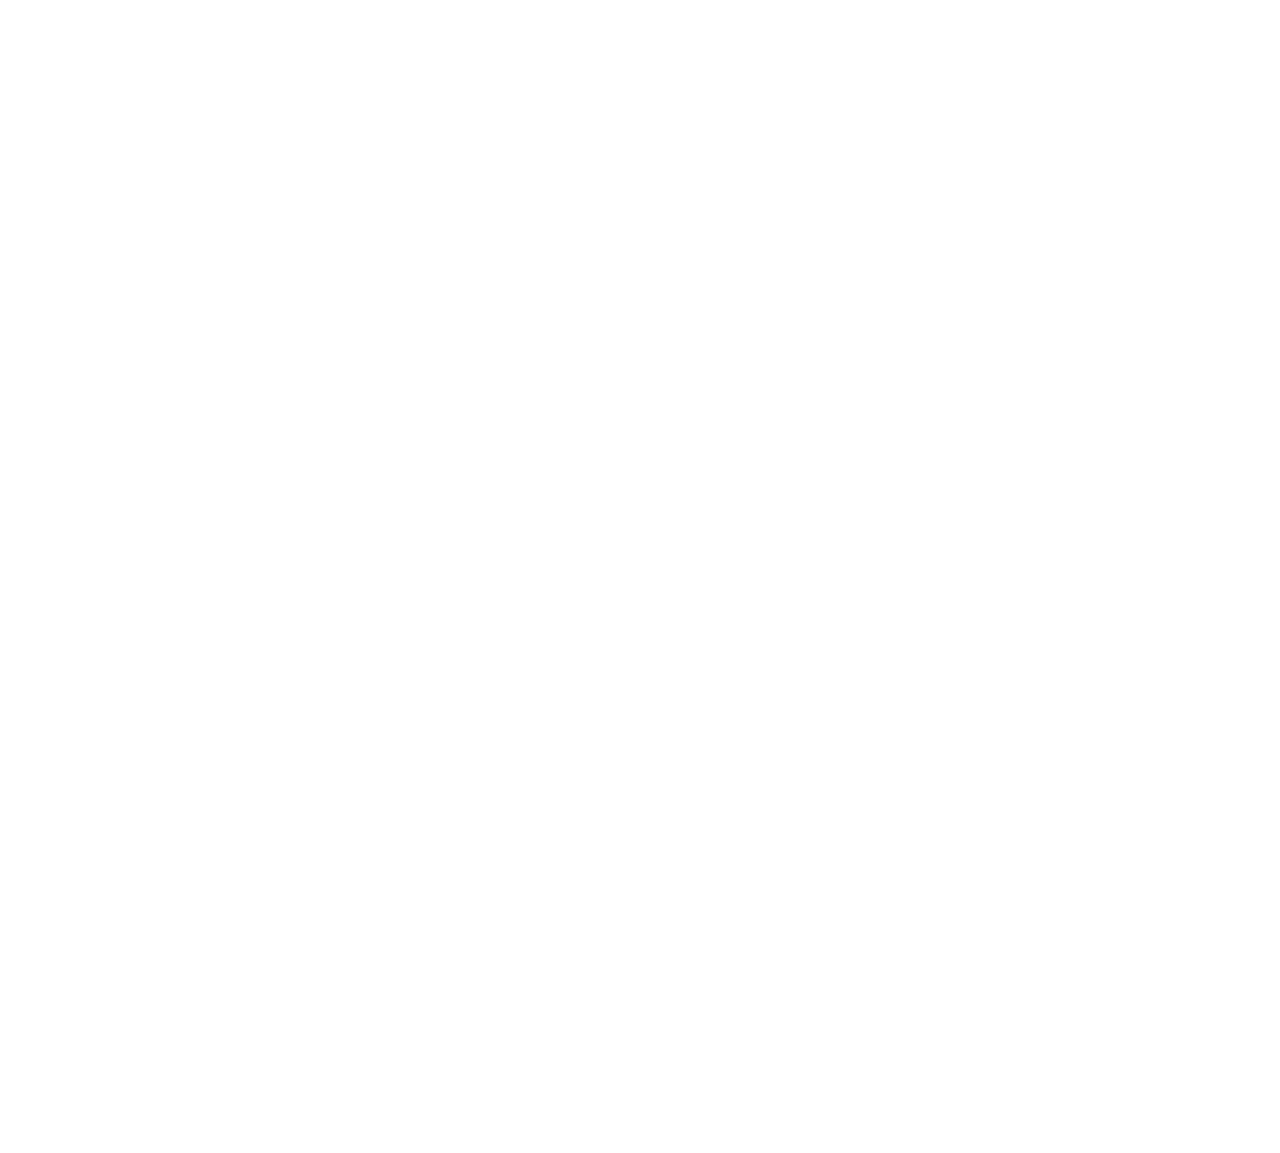
<file: index1.html>
<!DOCTYPE html>
<html>
<head>
    <meta charset="utf-8"/>
    <meta http-equiv="Content-Type" content="text/html; charset=utf-8"/>
    <meta name="viewport" content="width=device-width, initial-scale=1.0"/> <!--metatextblock--><title>Horse Racing -
    Peak Pursuit | Pin-up Yarış Dünyasına Hoş Geldiniz</title>
    <meta name="description"
          content="Horse Racing - Peak Pursuit, Pin-up oyun dünyasında sizi heyecan verici bir at yarışı macerasına davet ediyor. Bu oyunda kazanan atı tahmin edin, strateji geliştirin ve büyük ödüllerin sahibi olun!"/>
    <meta property="og:url" content="index.html"/>
    <meta property="og:title" content="Horse Racing - Peak Pursuit | Pin-up Yarış Dünyasına Hoş Geldiniz"/>
    <meta property="og:description"
          content="Horse Racing - Peak Pursuit, Pin-up oyun dünyasında sizi heyecan verici bir at yarışı macerasına davet ediyor. Bu oyunda kazanan atı tahmin edin, strateji geliştirin ve büyük ödüllerin sahibi olun!"/>
    <meta property="og:type" content="website"/>
    <meta property="og:image" content="images/tild6333-3130-4166-b735-656638383137__6.jpeg"/>
    <link rel="canonical" href="index.html"><!--/metatextblock-->
    <meta name="format-detection" content="telephone=no"/>
    <meta http-equiv="x-dns-prefetch-control" content="on">
    <link rel="dns-prefetch" href="https://ws.tildacdn.com">
        <link rel="apple-touch-icon" sizes="180x180" href="favicon/apple-touch-icon.png">
    <link rel="icon" type="image/png" sizes="32x32" href="favicon/favicon-32x32.png">
    <link rel="icon" type="image/png" sizes="16x16" href="favicon/favicon-16x16.png">
    <link rel="manifest" href="favicon/site.webmanifest"><!-- Assets -->
    <script src="https://neo.tildacdn.com/js/tilda-fallback-1.0.min.js" async charset="utf-8"></script>
    <link rel="stylesheet" href="css/tilda-grid-3.0.min.css" type="text/css" media="all" onerror="this.loaderr='y';"/>
    <link rel="stylesheet" href="css/tilda-blocks-page55799863.min.css?t=1727868910" type="text/css" media="all"
          onerror="this.loaderr='y';"/>
    <link rel="stylesheet" href="css/tilda-animation-2.0.min.css" type="text/css" media="all"
          onerror="this.loaderr='y';"/>
    <link rel="stylesheet" href="css/tilda-slds-1.4.min.css" type="text/css" media="print" onload="this.media='all';"
          onerror="this.loaderr='y';"/>
    <noscript>
        <link rel="stylesheet" href="css/tilda-slds-1.4.min.css" type="text/css" media="all"/>
    </noscript>
    <link rel="stylesheet" href="css/tilda-zoom-2.0.min.css" type="text/css" media="print" onload="this.media='all';"
          onerror="this.loaderr='y';"/>
    <noscript>
        <link rel="stylesheet" href="css/tilda-zoom-2.0.min.css" type="text/css" media="all"/>
    </noscript>
    <link rel="stylesheet" href="css/fonts-tildasans.css" type="text/css" media="all" onerror="this.loaderr='y';"/>
    <script nomodule src="js/tilda-polyfill-1.0.min.js" charset="utf-8"></script>
    <script type="text/javascript">function t_onReady(func) {
        if (document.readyState != 'loading') {
            func();
        } else {
            document.addEventListener('DOMContentLoaded', func);
        }
    }

    function t_onFuncLoad(funcName, okFunc, time) {
        if (typeof window[funcName] === 'function') {
            okFunc();
        } else {
            setTimeout(function () {
                t_onFuncLoad(funcName, okFunc, time);
            }, (time || 100));
        }
    }

    function t_throttle(fn, threshhold, scope) {
        return function () {
            fn.apply(scope || this, arguments);
        };
    }</script>
    <script src="js/tilda-scripts-3.0.min.js" charset="utf-8" defer onerror="this.loaderr='y';"></script>
    <script src="js/tilda-blocks-page55799863.min.js?t=1727868910" charset="utf-8" async
            onerror="this.loaderr='y';"></script>
    <script src="js/lazyload-1.3.min.export.js" charset="utf-8" async onerror="this.loaderr='y';"></script>
    <script src="js/tilda-animation-2.0.min.js" charset="utf-8" async onerror="this.loaderr='y';"></script>
    <script src="js/tilda-menu-1.0.min.js" charset="utf-8" async onerror="this.loaderr='y';"></script>
    <script src="js/tilda-slds-1.4.min.js" charset="utf-8" async onerror="this.loaderr='y';"></script>
    <script src="js/hammer.min.js" charset="utf-8" async onerror="this.loaderr='y';"></script>
    <script src="js/tilda-paint-icons.min.js" charset="utf-8" async onerror="this.loaderr='y';"></script>
    <script src="js/tilda-zoom-2.0.min.js" charset="utf-8" async onerror="this.loaderr='y';"></script>
    <script src="js/tilda-skiplink-1.0.min.js" charset="utf-8" async onerror="this.loaderr='y';"></script>
    <script src="js/tilda-events-1.0.min.js" charset="utf-8" async onerror="this.loaderr='y';"></script>
    <script type="text/javascript">window.dataLayer = window.dataLayer || [];</script>
    <script type="text/javascript">(function () {
        if ((/bot|google|yandex|baidu|bing|msn|duckduckbot|teoma|slurp|crawler|spider|robot|crawling|facebook/i.test(navigator.userAgent)) === false && typeof (sessionStorage) != 'undefined' && sessionStorage.getItem('visited') !== 'y' && document.visibilityState) {
            var style = document.createElement('style');
            style.type = 'text/css';
            style.innerHTML = '@media screen and (min-width: 980px) {.t-records {opacity: 0;}.t-records_animated {-webkit-transition: opacity ease-in-out .2s;-moz-transition: opacity ease-in-out .2s;-o-transition: opacity ease-in-out .2s;transition: opacity ease-in-out .2s;}.t-records.t-records_visible {opacity: 1;}}';
            document.getElementsByTagName('head')[0].appendChild(style);

            function t_setvisRecs() {
                var alr = document.querySelectorAll('.t-records');
                Array.prototype.forEach.call(alr, function (el) {
                    el.classList.add("t-records_animated");
                });
                setTimeout(function () {
                    Array.prototype.forEach.call(alr, function (el) {
                        el.classList.add("t-records_visible");
                    });
                    sessionStorage.setItem("visited", "y");
                }, 400);
            }

            document.addEventListener('DOMContentLoaded', t_setvisRecs);
        }
    })();</script>
</head>
<body class="t-body" style="margin:0;"><div id="main"><!--allrecords-->
<div id="allrecords" data-tilda-export="yes" class="t-records" data-hook="blocks-collection-content-node"
     data-tilda-project-id="10709663" data-tilda-page-id="55799863"
     data-tilda-formskey="a55c0c751e1a899d7ce6ec4c10709663" data-tilda-cookie="no" data-tilda-lazy="yes"
     data-tilda-root-zone="one">
    <div id="rec805902880" class="r t-rec" style=" " data-animationappear="off" data-record-type="446"><!-- T446 -->
        <div id="nav805902880marker"></div>
        <div
                id="nav805902880"
                class="t446 t446__positionabsolute "
                style="background-color: rgba(188,121,66, 1); " data-bgcolor-hex="#bc7942"
                data-bgcolor-rgba="rgba(188,121,66,1)" data-navmarker="nav805902880marker" data-appearoffset=""
                data-bgopacity-two="1" data-menushadow="" data-menushadow-css="0px 1px 3px rgba(0,0,0,0)"
                data-bgopacity="1" data-menu="yes"
        >
            <div class="t446__maincontainer " style="">
                <div class="t446__logowrapper">
                    <div class="t446__logowrapper2">
                        <div>
                            <div class="t446__logo t-title" field="title">Horse racing&nbsp;| Peak Pursuit</div>
                        </div>
                    </div>
                </div>
                <div class="t446__leftwrapper" style=" text-align: left;">
                    <div class="t446__leftmenuwrapper">
                        <ul class="t446__list t-menu__list">
                            <li class="t446__list_item" style="padding:0 15px 0 0;"><a class="t-menu__link-item" href="index.html"
                                                                                       data-menu-submenu-hook=""
                                                                                       data-menu-item-number="1">Ana
                                Sayfa</a></li>
                            <li class="t446__list_item" style="padding:0 15px;"><a class="t-menu__link-item" href="#about"
                                                                                   data-menu-submenu-hook=""
                                                                                   data-menu-item-number="2">Oyun
                                Hakkında</a></li>
                            <li class="t446__list_item" style="padding:0 15px;"><a class="t-menu__link-item" href="policy.html"
                                                                                   data-menu-submenu-hook=""
                                                                                   data-menu-item-number="3">Gizlilik
                                Politikası</a></li>
                            <li class="t446__list_item" style="padding:0 15px;"><a class="t-menu__link-item" href="terms.html"
                                                                                   data-menu-submenu-hook=""
                                                                                   data-menu-item-number="4"> Şartlar ve
                                koşullar</a></li>
                            <li class="t446__list_item" style="padding:0 0 0 15px;"><a class="t-menu__link-item" href="#contact"
                                                                                       data-menu-submenu-hook=""
                                                                                       data-menu-item-number="5">İletişim</a>
                            </li>
                        </ul>
                    </div>
                </div>
                <div class="t446__rightwrapper" style=" text-align: right;">
                    <div class="t446__rightmenuwrapper">
                        <ul class="t446__list t-menu__list"></ul>
                    </div>
                    <div class="t446__additionalwrapper">
                        <div class="t-sociallinks">
                            <ul role="list" class="t-sociallinks__wrapper" aria-label="Соц. сети"><!-- new soclinks -->
                                <li class="t-sociallinks__item t-sociallinks__item_youtube"><a target="_blank"
                                                                                               rel="nofollow"
                                                                                               aria-label="youtube"
                                                                                               style="width: 30px; height: 30px;">
                                    <svg class="t-sociallinks__svg" role="presentation" width=30px height=30px
                                         viewBox="0 0 100 100" fill="none" xmlns="http://www.w3.org/2000/svg">
                                        <path fill-rule="evenodd" clip-rule="evenodd"
                                              d="M50 100c27.614 0 50-22.386 50-50S77.614 0 50 0 0 22.386 0 50s22.386 50 50 50Zm17.9-67.374c3.838.346 6 2.695 6.474 6.438.332 2.612.626 6.352.626 10.375 0 7.064-.626 11.148-.626 11.148-.588 3.728-2.39 5.752-6.18 6.18-4.235.48-13.76.7-17.992.7-4.38 0-13.237-.184-17.66-.552-3.8-.317-6.394-2.44-6.916-6.218-.38-2.752-.626-6.022-.626-11.222 0-5.788.209-8.238.7-10.853.699-3.732 2.48-5.54 6.548-5.96C36.516 32.221 40.55 32 49.577 32c4.413 0 13.927.228 18.322.626Zm-23.216 9.761v14.374L58.37 49.5l-13.686-7.114Z"
                                              fill="#ffffff"/>
                                    </svg>
                                </a></li><!-- /new soclinks --></ul>
                        </div>
                    </div>
                </div>
            </div>
        </div>
        <style>@media screen and (max-width: 980px) {
          #rec805902880 .t446 {
            position: static;
          }
        }</style>
        <script>t_onReady(function () {
            t_onFuncLoad('t446_checkOverflow', function () {
                t_onFuncLoad('t446_setLogoPadding', function () {
                    t446_setLogoPadding('805902880');
                });
                window.addEventListener('resize', t_throttle(function () {
                    t446_checkOverflow('805902880', '0');
                }));
                window.addEventListener('load', function () {
                    t446_checkOverflow('805902880', '0');
                });
                t446_checkOverflow('805902880', '0');
            });
            t_onFuncLoad('t_menu__interactFromKeyboard', function () {
                t_menu__interactFromKeyboard('805902880');
            });
        });
        t_onReady(function () {
            t_onFuncLoad('t_menu__highlightActiveLinks', function () {
                t_menu__highlightActiveLinks('.t446__list_item a');
            });
        });
        t_onReady(function () {
            t_onFuncLoad('t_menu__setBGcolor', function () {
                t_menu__setBGcolor('805902880', '.t446');
                window.addEventListener('resize', t_throttle(function () {
                    t_menu__setBGcolor('805902880', '.t446');
                }));
            });
        });</script>
        <style>#rec805902880 .t-menu__link-item {
        }

        @supports (overflow:-webkit-marquee) and (justify-content:inherit) {
          #rec805902880 .t-menu__link-item,
          #rec805902880 .t-menu__link-item.t-active {
            opacity: 1 !important;
          }
        }</style>
        <style> #rec805902880 .t446__logowrapper2 a {
          color: #ffffff;
          font-weight: 600;
        }

        #rec805902880 a.t-menu__link-item {
          color: #ffffff;
          font-weight: 600;
        }

        #rec805902880 .t446__right_langs_lang a {
          color: #ffffff;
          font-weight: 600;
        }</style>
        <style> #rec805902880 .t446__logo {
          color: #ffffff;
          font-weight: 600;
        }</style>
        <!--[if IE 8]>
        <style>#rec805902880 .t446 {
            filter: progid:DXImageTransform.Microsoft.gradient(startColorStr='#D9bc7942', endColorstr='#D9bc7942');
        }</style><![endif]-->
        <style>#rec805902880 .t446 {
          box-shadow: 0px 1px 3px rgba(0, 0, 0, 0);
        }</style>
    </div>
    <div id="rec805902617" class="r t-rec t-rec_pt_180 t-rec_pb_180" style="padding-top:180px;padding-bottom:180px; "
         data-record-type="486"><!-- T486 -->
        <div class="t486">
            <div class="t-container">
                <div class="t486__top t-col t-col_6 ">
                    <div class="t486__textwrapper t-align_left">
                        <div class="t486__content t-valign_middle">
                            <div class="t486__box">
                                <div class="t486__title t-title t-title_xs " field="title">Pin-up ile Yarış Dünyasına
                                    Adım Atın!
                                </div>
                                <div class="t486__descr t-descr t-descr_md " field="descr">At yarışları, hızın,
                                    stratejinin ve adrenalin dolu anların harmanlandığı bir dünyadır. Şimdi, bu heyecanı
                                    daha önce hiç olmadığı kadar yakınınızda hissetmeye hazır olun! Horse Racing - Peak
                                    Pursuit, Pin-up dünyasının sunduğu en yeni ve en heyecan verici at yarışı oyunu
                                    olarak karşınıza çıkıyor.<br/><br/>Bu oyun, yalnızca hız tutkunları için değil, aynı
                                    zamanda strateji severler için de tasarlandı. Pin-up üzerinden bu büyüleyici
                                    maceraya katılın ve en sevdiğiniz atlarla zaferi kucaklayın!
                                </div>
                            </div>
                        </div>
                    </div>
                </div>
                <div class="t-col t-col_5 ">
                    <div class="t486__imgcontainer">
                        <div class="t486__row">
                            <div class="t486__imgwrapper" itemscope itemtype="http://schema.org/ImageObject">
                                <meta itemprop="image"
                                      content="images/tild6662-3432-4763-a630-336661623634__111111111.jpg">
                                <div class="t486__blockimg t-bgimg"
                                     data-original="images/tild6662-3432-4763-a630-336661623634__111111111.jpg"
                                     bgimgfield="img"
                                     style="background-image:url('images/tild6662-3432-4763-a630-336661623634__-__resizeb__20x__111111111.jpg');"
                                ></div>
                                <div class="t486__separator"></div>
                            </div>
                            <div class="t486__imgwrapper" itemscope itemtype="http://schema.org/ImageObject">
                                <meta itemprop="image"
                                      content="images/tild3739-3733-4634-b263-613363613365__22222222.jpg">
                                <div class="t486__blockimg t-bgimg"
                                     data-original="images/tild3739-3733-4634-b263-613363613365__22222222.jpg"
                                     bgimgfield="img2"
                                     style="background-image:url('images/tild3739-3733-4634-b263-613363613365__-__resizeb__20x__22222222.jpg');"
                                ></div>
                                <div class="t486__separator"></div>
                            </div>
                        </div>
                        <div class="t486__row t486__row_last">
                            <div class="t486__imgwrapper" itemscope itemtype="http://schema.org/ImageObject">
                                <meta itemprop="image"
                                      content="images/tild3264-3734-4963-a363-386436316235__3333333.jpg">
                                <div class="t486__blockimg t-bgimg"
                                     data-original="images/tild3264-3734-4963-a363-386436316235__3333333.jpg"
                                     bgimgfield="img3"
                                     style="background-image:url('images/tild3264-3734-4963-a363-386436316235__-__resizeb__20x__3333333.jpg');"
                                ></div>
                                <div class="t486__separator"></div>
                            </div>
                            <div class="t486__imgwrapper" itemscope itemtype="http://schema.org/ImageObject">
                                <meta itemprop="image" content="images/tild3233-3166-4139-a366-653839343438__5.jpeg">
                                <div class="t486__blockimg t-bgimg"
                                     data-original="images/tild3233-3166-4139-a366-653839343438__5.jpeg"
                                     bgimgfield="img4"
                                     style="background-image:url('images/tild3233-3166-4139-a366-653839343438__-__resizeb__20x__5.jpeg');"
                                ></div>
                                <div class="t486__separator"></div>
                            </div>
                        </div>
                    </div>
                </div>
            </div>
        </div>
        <script>t_onReady(function () {
            t_onFuncLoad('t486_setHeight', function () {
                window.addEventListener('resize', t_throttle(function () {
                    t486_setHeight('805902617');
                }));
                t486_setHeight('805902617');
                var rec = document.querySelector('#rec805902617');
                if (rec) {
                    var wrapper = rec.querySelector('.t486');
                    if (wrapper) {
                        wrapper.addEventListener('displayChanged', function () {
                            t486_setHeight('805902617');
                        });
                    }
                }
            });
        });</script>
        <style> #rec805902617 .t486__title {
          color: #000000;
        }

        #rec805902617 .t486__descr {
          color: #000000;
        }</style>
    </div>
    <div id="rec805903677" class="r t-rec t-rec_pt_60 t-rec_pb_60"
         style="padding-top:60px;padding-bottom:60px;background-color:#bc7942; " data-record-type="1124"
         data-bg-color="#bc7942"><!-- t1124 -->
        <div class="t1124">
            <div class="t-container t-container_flex">
                <div class="t-col t-col_4 ">
                    <div
                            class="t1124__title"
                            field="title"
                    ><span style="color: rgb(255, 255, 255);">Horse Racing - Peak Pursuit Nedir?</span></div>
                </div>
                <div class="t-col t-col_8 ">
                    <div
                            class="t1124__text t-text t-text_md"
                            field="text"
                    ><span style="color: rgb(255, 255, 255);">Pin-up platformunda yer alan Horse Racing - Peak Pursuit, sizi gerçekçi at yarışı dünyasına sokan bir simülasyon oyunudur. Bu oyunda sadece en hızlı atları değil, aynı zamanda yarış stratejinizi de doğru seçmeniz gerekiyor. Zafere ulaşmak için doğru anı yakalamalı, her virajda stratejinizi yeniden değerlendirmelisiniz. Oyunda farklı pistler, hava koşulları ve yarış stili seçenekleri ile her yarış sizi farklı bir maceraya sürükleyecek.</span>
                    </div>
                </div>
            </div>
        </div>
    </div>
    <div id="rec805903814" class="r t-rec t-rec_pt_150 t-rec_pb_150" style="padding-top:150px;padding-bottom:150px; "
         data-record-type="801"><!-- T801 -->
        <div class="t801 t801__witharrows" id="about">
            <div class="t-slds" style="visibility: hidden;" aria-roledescription="carousel" aria-label="Слайдер">
                <div class="t-slds__main t-container">
                    <ul role="list" class="t-slds__arrow_container">
                        <li class="t-slds__arrow_wrapper t-slds__arrow_wrapper-left" data-slide-direction="left">
                            <button
                                    type="button"
                                    class="t-slds__arrow t-slds__arrow-left t-slds__arrow-withbg"
                                    aria-controls="carousel_805903814"
                                    aria-disabled="false"
                                    aria-label="Предыдущий слайд"
                                    style="width: 30px; height: 30px;background-color: rgba(232,232,232,1);">
                                <div class="t-slds__arrow_body t-slds__arrow_body-left" style="width: 7px;">
                                    <svg role="presentation" focusable="false" style="display: block"
                                         viewBox="0 0 7.3 13" xmlns="http://www.w3.org/2000/svg"
                                         xmlns:xlink="http://www.w3.org/1999/xlink">
                                        <polyline
                                                fill="none"
                                                stroke="#222222"
                                                stroke-linejoin="butt"
                                                stroke-linecap="butt"
                                                stroke-width="1"
                                                points="0.5,0.5 6.5,6.5 0.5,12.5"
                                        />
                                    </svg>
                                </div>
                            </button>
                        </li>
                        <li class="t-slds__arrow_wrapper t-slds__arrow_wrapper-right" data-slide-direction="right">
                            <button
                                    type="button"
                                    class="t-slds__arrow t-slds__arrow-right t-slds__arrow-withbg"
                                    aria-controls="carousel_805903814"
                                    aria-disabled="false"
                                    aria-label="Следующий слайд"
                                    style="width: 30px; height: 30px;background-color: rgba(232,232,232,1);">
                                <div class="t-slds__arrow_body t-slds__arrow_body-right" style="width: 7px;">
                                    <svg role="presentation" focusable="false" style="display: block"
                                         viewBox="0 0 7.3 13" xmlns="http://www.w3.org/2000/svg"
                                         xmlns:xlink="http://www.w3.org/1999/xlink">
                                        <polyline
                                                fill="none"
                                                stroke="#222222"
                                                stroke-linejoin="butt"
                                                stroke-linecap="butt"
                                                stroke-width="1"
                                                points="0.5,0.5 6.5,6.5 0.5,12.5"
                                        />
                                    </svg>
                                </div>
                            </button>
                        </li>
                    </ul>
                    <div class="t-slds__container">
                        <div
                                class="t-slds__items-wrapper t-slds_animated-none"
                                id="carousel_805903814" data-slider-transition="300" data-slider-with-cycle="true"
                                data-slider-correct-height="true" data-auto-correct-mobile-width="false"
                                aria-roledescription="carousel"
                                aria-live="off"
                        >
                            <div class="t-slds__item t-slds__item_active" data-slide-index="1"
                                 role="group"
                                 aria-roledescription="slide"
                                 aria-hidden="false"
                                 aria-label="1 из 2"
                            >
                                <div class="t-container">
                                    <div class="t-col t-col_6 t801__centeredsection" itemscope
                                         itemtype="http://schema.org/ImageObject"><img class="t-slds__img t-img"
                                                                                       src="images/tild3266-3232-4339-a361-313536663962__-__empty__4444444.jpg"
                                                                                       data-original="images/tild3266-3232-4339-a361-313536663962__4444444.jpg"
                                                                                       alt="Neden Pin-up Üzerinden Oynamalısınız?"
                                    ></div>
                                    <div class="t-col t-col_6 ">
                                        <div class="t801__title t-title t-title_xxs" field="li_title__1616426411710">
                                            Neden Pin-up Üzerinden Oynamalısınız?
                                        </div>
                                        <div class="t-text t-text_md" field="li_text__1616426411710">Eşsiz Gerçeklik:
                                            Pin-up, Horse Racing - Peak Pursuit oyunu ile size en gerçekçi at yarışı
                                            deneyimini sunar. Pistler, atların hareketleri ve yarışın atmosferi sizi
                                            büyüleyecek.<br/><br/>Büyük Ödüller: Her yarışta kazanacağınız ödüller,
                                            sadece zaferin değil, strateji ve planlamanın bir meyvesi olacak. Pin-up,
                                            büyük ödüller ve bonuslarla dolu!
                                        </div>
                                        <a href="#" target="" class="t-btn t-btn_md t801__button "
                                           style="color:#222222;border:2px solid #222222;border-radius:30px; -moz-border-radius:30px; -webkit-border-radius:30px;"
                                           data-buttonfieldset="li_button" data-lid="1616426411710"
                                        >
                                            <table role="presentation" style="width:100%; height:100%;">
                                                <tr>
                                                    <td>Daha fazla ayrıntı</td>
                                                </tr>
                                            </table>
                                        </a></div>
                                </div>
                            </div>
                            <div class="t-slds__item" data-slide-index="2"
                                 role="group"
                                 aria-roledescription="slide"
                                 aria-hidden="true"
                                 aria-label="2 из 2"
                            >
                                <div class="t-container">
                                    <div class="t-col t-col_6 t801__centeredsection" itemscope
                                         itemtype="http://schema.org/ImageObject"><img class="t-slds__img t-img"
                                                                                       src="images/tild3131-3138-4234-b135-656536626331__-__empty__6.jpeg"
                                                                                       data-original="images/tild3131-3138-4234-b135-656536626331__6.jpeg"
                                                                                       alt="Pin-up Oyun Dünyasında Yenilikler"
                                    ></div>
                                    <div class="t-col t-col_6 ">
                                        <div class="t801__title t-title t-title_xxs" field="li_title__1616426411711">
                                            Pin-up Oyun Dünyasında Yenilikler
                                        </div>
                                        <div class="t-text t-text_md" field="li_text__1616426411711">Pin-up, oyun
                                            dünyasında sadece kaliteli içerik sunmakla kalmıyor, aynı zamanda sürekli
                                            yeniliklerle oyuncularını şaşırtıyor. Horse Racing - Peak Pursuit, Pin-up
                                            platformuna eklenen en yeni oyunlardan biri olup, yarış severlere eşsiz bir
                                            deneyim sunuyor. Oyun içi dinamikler, grafikler ve gerçekçi atmosfer ile
                                            sizi adeta yarışın içindeymişsiniz gibi hissettirecek.
                                        </div>
                                        <a href="#" target="" class="t-btn t-btn_md t801__button "
                                           style="color:#222222;border:2px solid #222222;border-radius:30px; -moz-border-radius:30px; -webkit-border-radius:30px;"
                                           data-buttonfieldset="li_button" data-lid="1616426411711"
                                        >
                                            <table role="presentation" style="width:100%; height:100%;">
                                                <tr>
                                                    <td>Daha fazla ayrıntı</td>
                                                </tr>
                                            </table>
                                        </a></div>
                                </div>
                            </div>
                        </div>
                    </div>
                </div>
            </div>
            <script>t_onReady(function () {
                t_onFuncLoad('t_sldsInit', function () {
                    t_sldsInit('805903814', {});
                });
            });</script>
            <style>#rec805903814 .t-slds__bullet_active .t-slds__bullet_body {
              background-color: #222 !important;
            }

            #rec805903814 .t-slds__bullet:hover .t-slds__bullet_body {
              background-color: #222 !important;
            }</style>
        </div>
        <script>var wrapperBlock = document.querySelector('#rec805903814 .t801');
        if (wrapperBlock) {
            wrapperBlock.addEventListener('displayChanged', function () {
                t_onFuncLoad('t_slds_updateSlider', function () {
                    t_slds_updateSlider('805903814');
                });
                t_onFuncLoad('t_slds_positionArrows', function () {
                    t_slds_positionArrows('805903814');
                });
            });
        }</script>
    </div>
    <div id="rec805907900" class="r t-rec t-rec_pt_150 t-rec_pb_150"
         style="padding-top:150px;padding-bottom:150px;background-color:#bc7942; " data-animationappear="off"
         data-record-type="820" data-bg-color="#bc7942"><!-- t820 -->
        <div class="t820">
            <div class="t-section__container t-container t-container_flex">
                <div class="t-col t-col_12 ">
                    <div
                            class="t-section__title t-title t-title_xs t-align_center t-margin_auto"
                            field="btitle"
                    ><span style="color: rgb(255, 255, 255);">Nasıl Oynanır?</span></div>
                    <div
                            class="t-section__descr t-descr t-descr_xl t-align_center t-margin_auto"
                            field="bdescr"
                    ><span style="color: rgb(255, 255, 255);">Pin-up platformunda Horse Racing - Peak Pursuit oynamak oldukça kolaydır. Oyunun dinamikleri basit olmasına rağmen, derin bir strateji ve planlama gerektirir. İşte temel adımlar:</span>
                    </div>
                </div>
            </div>
            <style>.t-section__descr {
              max-width: 560px;
            }

            #rec805907900 .t-section__title {
              margin-bottom: 40px;
            }

            #rec805907900 .t-section__descr {
              margin-bottom: 90px;
            }

            @media screen and (max-width: 960px) {
              #rec805907900 .t-section__title {
                margin-bottom: 20px;
              }

              #rec805907900 .t-section__descr {
                margin-bottom: 45px;
              }
            }</style>
            <ul role="list" class="t820__container t-container">
                <li class="t-col t-col_6 t820__col_first t-item t-list__item"
                >
                    <div class="t-cell t-valign_top">
                        <div class="t820__bgimg t-bgimg"
                             imgfield="li_img__1689444577970" data-original="images/lib__icons__bullets__check5.svg"
                             data-color="#ffffff"
                             style="width: 30px; height: 30px; background-image: url('images/lib__icons__bullets__check5.svg');"
                             itemscope itemtype="http://schema.org/ImageObject">
                            <meta itemprop="image" content="images/lib__icons__bullets__check5.svg">
                        </div>
                    </div>
                    <div class="t820__textwrapper t-cell t-valign_top">
                        <div class="t-name t-name_md t820__bottommargin" field="li_title__1689444577970"><span
                                style="color: rgb(255, 255, 255);">Atınızı Seçin:</span></div>
                        <div class="t-descr t-descr_sm" field="li_descr__1689444577970"><span
                                style="color: rgb(255, 255, 255);">Farklı hızlara, dayanıklılığa ve özelliklere sahip pek çok at sizi bekliyor. Her yarış öncesinde bu atlardan birini seçin ve zafer yolculuğunuza başlayın!</span>
                        </div>
                    </div>
                </li>
                <li class="t-col t-col_6 t-item t-list__item"
                >
                    <div class="t-cell t-valign_top">
                        <div class="t820__bgimg t-bgimg"
                             imgfield="li_img__1689444577971" data-original="images/lib__icons__bullets__check5.svg"
                             data-color="#ffffff"
                             style="width: 30px; height: 30px; background-image: url('images/lib__icons__bullets__check5.svg');"
                             itemscope itemtype="http://schema.org/ImageObject">
                            <meta itemprop="image" content="images/lib__icons__bullets__check5.svg">
                        </div>
                    </div>
                    <div class="t820__textwrapper t-cell t-valign_top">
                        <div class="t-name t-name_md t820__bottommargin" field="li_title__1689444577971"><span
                                style="color: rgb(255, 255, 255);">Stratejinizi Oluşturun</span></div>
                        <div class="t-descr t-descr_sm" field="li_descr__1689444577971"><span
                                style="color: rgb(255, 255, 255);">Yarışın başlamasından önce pistin özelliklerine, hava koşullarına ve rakiplerinizin gücüne dikkat edin. Stratejinizi bu faktörlere göre belirlemek, başarı için hayati önem taşıyor.</span>
                        </div>
                    </div>
                </li>
                <li class="t-col t-col_6 t-item t-list__item"
                >
                    <div class="t-cell t-valign_top">
                        <div class="t820__bgimg t-bgimg"
                             imgfield="li_img__1689444577972" data-original="images/lib__icons__bullets__check5.svg"
                             data-color="#ffffff"
                             style="width: 30px; height: 30px; background-image: url('images/lib__icons__bullets__check5.svg');"
                             itemscope itemtype="http://schema.org/ImageObject">
                            <meta itemprop="image" content="images/lib__icons__bullets__check5.svg">
                        </div>
                    </div>
                    <div class="t820__textwrapper t-cell t-valign_top">
                        <div class="t-name t-name_md t820__bottommargin" field="li_title__1689444577972"><span
                                style="color: rgb(255, 255, 255);">Yarışa Başlayın</span></div>
                        <div class="t-descr t-descr_sm" field="li_descr__1689444577972"><span
                                style="color: rgb(255, 255, 255);">Atınızı hızlandırmak için doğru anı bekleyin, her virajı dikkatle geçin ve rakiplerinizi geride bırakın.</span>
                        </div>
                    </div>
                </li>
                <li class="t-col t-col_6 t-item t-list__item"
                >
                    <div class="t-cell t-valign_top">
                        <div class="t820__bgimg t-bgimg"
                             imgfield="li_img__1689444577973" data-original="images/lib__icons__bullets__check5.svg"
                             data-color="#ffffff"
                             style="width: 30px; height: 30px; background-image: url('images/lib__icons__bullets__check5.svg');"
                             itemscope itemtype="http://schema.org/ImageObject">
                            <meta itemprop="image" content="images/lib__icons__bullets__check5.svg">
                        </div>
                    </div>
                    <div class="t820__textwrapper t-cell t-valign_top">
                        <div class="t-name t-name_md t820__bottommargin" field="li_title__1689444577973"><span
                                style="color: rgb(255, 255, 255);">Büyük Ödüller Kazanın</span></div>
                        <div class="t-descr t-descr_sm" field="li_descr__1689444577973"><span
                                style="color: rgb(255, 255, 255);">Her yarış sonunda kazandığınız başarı puanları ve ödüller ile atınızı geliştirin, yeni ekipmanlar alın ve bir sonraki yarış için hazır olun.</span>
                        </div>
                    </div>
                </li>
            </ul>
        </div>
        <script>t_onReady(function () {
            t_onFuncLoad('t__paintIcons', function () {
                t__paintIcons('805907900', '.t820__img, .t820__bgimg');
            });
        });</script>
    </div>
    <div id="rec805916259" class="r t-rec t-rec_pt_30" style="padding-top:30px; " data-record-type="169"><!-- t155 -->
        <!-- @classes: t-descr t-descr_xxs -->
        <div class="t155">
            <div class="t-container">
                <div class="t-row">
                    <div class="t-col t-col_6">
                        <div class="t-bgimg" data-original="images/tild3235-3434-4932-b437-613736363137__8.jpeg"
                             bgimgfield="gi_img__0"
                             title="" data-zoomable="yes" data-zoom-target="0"
                             data-img-zoom-url="images/tild3235-3434-4932-b437-613736363137__8.jpeg"
                             data-img-zoom-descr=""
                             style="background: url('images/tild3235-3434-4932-b437-613736363137__-__resizeb__20x__8.jpeg') center center no-repeat; background-size:cover; height:660px; margin-bottom:20px;"
                             itemscope itemtype="http://schema.org/ImageObject"
                        >
                            <meta itemprop="image" content="images/tild3235-3434-4932-b437-613736363137__8.jpeg">
                            <meta itemprop="caption" content="">
                        </div>
                    </div>
                    <div class="t-col t-col_6">
                        <div class="t-bgimg" data-original="images/tild6535-3039-4836-b063-643132656632__9.jpeg"
                             bgimgfield="gi_img__1"
                             title="" data-zoomable="yes" data-zoom-target="1"
                             data-img-zoom-url="images/tild6535-3039-4836-b063-643132656632__9.jpeg"
                             data-img-zoom-descr=""
                             style="width:100%; background: url('images/tild6535-3039-4836-b063-643132656632__-__resizeb__20x__9.jpeg') center center no-repeat; background-size:cover; height:320px; margin-bottom:20px;"
                             itemscope itemtype="http://schema.org/ImageObject"
                        >
                            <meta itemprop="image" content="images/tild6535-3039-4836-b063-643132656632__9.jpeg">
                            <meta itemprop="caption" content="">
                        </div>
                        <div class="t-bgimg" data-original="images/tild6461-3830-4437-b038-353438323732__10.jpeg"
                             bgimgfield="gi_img__2"
                             title="" data-zoomable="yes" data-zoom-target="2"
                             data-img-zoom-url="images/tild6461-3830-4437-b038-353438323732__10.jpeg"
                             data-img-zoom-descr=""
                             style="width:100%; background: url('images/tild6461-3830-4437-b038-353438323732__-__resizeb__20x__10.jpeg') center center no-repeat; background-size:cover; height:320px; margin-bottom:20px;"
                             itemscope itemtype="http://schema.org/ImageObject"
                        >
                            <meta itemprop="image" content="images/tild6461-3830-4437-b038-353438323732__10.jpeg">
                            <meta itemprop="caption" content="">
                        </div>
                    </div>
                </div>
            </div>
        </div>
    </div>
    <div id="rec805902627" class="r t-rec t-rec_pt_150 t-rec_pb_150" style="padding-top:150px;padding-bottom:150px; "
         data-record-type="551"><!-- t551-->
        <div class="t551" id="contact">
            <div class="t-container">
                <div class="t-col t-col_6 t-prefix_3 t-align_center">
                    <div class="t551__title t-name t-name_xs" field="title" data-animate-order="1">İLETİŞİMİMİZ</div>
                    <div class="t551__contacts t-title t-title_xxs" field="text" data-animate-order="2"
                         data-animate-delay="0.3">+994559171137<br/>contact@pinapaz.horacpin.xyz<br/>29 Mehdi Mehdizadeh
                        Street, Baku 1054, Azerbaijan
                    </div>
                    <div class="t551__address t-text t-text_sm" field="text2" data-animate-order="3"
                         data-animate-delay="0.3">Sosyal ağlardayız:
                    </div>
                    <div class="t-sociallinks">
                        <ul role="list" class="t-sociallinks__wrapper" aria-label="Social media links">
                            <!-- new soclinks -->
                            <li class="t-sociallinks__item t-sociallinks__item_twitter"><a href="#" target="_blank"
                                                                                           rel="nofollow"
                                                                                           aria-label="twitter"
                                                                                           style="width: 48px; height: 48px;">
                                <svg class="t-sociallinks__svg" role="presentation" xmlns="http://www.w3.org/2000/svg"
                                     width=48px height=48px viewBox="0 0 48 48">
                                    <g clip-path="url(#clip0_3697_102)">
                                        <path fill-rule="evenodd" clip-rule="evenodd"
                                              d="M24 48C37.2548 48 48 37.2548 48 24C48 10.7452 37.2548 0 24 0C10.7452 0 0 10.7452 0 24C0 37.2548 10.7452 48 24 48ZM33.3482 14L25.9027 22.4686H25.9023L34 34H28.0445L22.5915 26.2348L15.7644 34H14L21.8082 25.1193L14 14H19.9555L25.119 21.3532L31.5838 14H33.3482ZM22.695 24.1101L23.4861 25.2173V25.2177L28.8746 32.7594H31.5847L24.9813 23.5172L24.1902 22.4099L19.1103 15.2997H16.4002L22.695 24.1101Z"
                                              fill="#f5914f"/>
                                    </g>
                                    <defs>
                                        <clipPath id="clip0_3697_102">
                                            <rect width="48" height="48" fill="white"/>
                                        </clipPath>
                                    </defs>
                                </svg>
                            </a></li>&nbsp;<li class="t-sociallinks__item t-sociallinks__item_vk"><a href="#"
                                                                                                     target="_blank"
                                                                                                     rel="nofollow"
                                                                                                     aria-label="vk"
                                                                                                     style="width: 48px; height: 48px;">
                            <svg class="t-sociallinks__svg" role="presentation" width=48px height=48px
                                 viewBox="0 0 100 100" fill="none" xmlns="http://www.w3.org/2000/svg">
                                <path fill-rule="evenodd" clip-rule="evenodd"
                                      d="M50 100c27.614 0 50-22.386 50-50S77.614 0 50 0 0 22.386 0 50s22.386 50 50 50ZM25 34c.406 19.488 10.15 31.2 27.233 31.2h.968V54.05c6.278.625 11.024 5.216 12.93 11.15H75c-2.436-8.87-8.838-13.773-12.836-15.647C66.162 47.242 71.783 41.62 73.126 34h-8.058c-1.749 6.184-6.932 11.805-11.867 12.336V34h-8.057v21.611C40.147 54.362 33.838 48.304 33.556 34H25Z"
                                      fill="#f5914f"/>
                            </svg>
                        </a></li>&nbsp;<li class="t-sociallinks__item t-sociallinks__item_telegram"><a href="#"
                                                                                                       target="_blank"
                                                                                                       rel="nofollow"
                                                                                                       aria-label="telegram"
                                                                                                       style="width: 48px; height: 48px;">
                            <svg class="t-sociallinks__svg" role="presentation" width=48px height=48px
                                 viewBox="0 0 100 100" fill="none" xmlns="http://www.w3.org/2000/svg">
                                <path fill-rule="evenodd" clip-rule="evenodd"
                                      d="M50 100c27.614 0 50-22.386 50-50S77.614 0 50 0 0 22.386 0 50s22.386 50 50 50Zm21.977-68.056c.386-4.38-4.24-2.576-4.24-2.576-3.415 1.414-6.937 2.85-10.497 4.302-11.04 4.503-22.444 9.155-32.159 13.734-5.268 1.932-2.184 3.864-2.184 3.864l8.351 2.577c3.855 1.16 5.91-.129 5.91-.129l17.988-12.238c6.424-4.38 4.882-.773 3.34.773l-13.49 12.882c-2.056 1.804-1.028 3.35-.129 4.123 2.55 2.249 8.82 6.364 11.557 8.16.712.467 1.185.778 1.292.858.642.515 4.111 2.834 6.424 2.319 2.313-.516 2.57-3.479 2.57-3.479l3.083-20.226c.462-3.511.993-6.886 1.417-9.582.4-2.546.705-4.485.767-5.362Z"
                                      fill="#f5914f"/>
                            </svg>
                        </a></li><!-- /new soclinks --></ul>
                    </div>
                </div>
            </div>
        </div>
    </div>
</div><!--/allrecords--><!-- Stat -->
<script type="text/javascript">
window.tildastatcookie = 'no';
setTimeout(function () {
    (function (d, w, k, o, g) {
        var n = d.getElementsByTagName(o)[0], s = d.createElement(o), f = function () {
            n.parentNode.insertBefore(s, n);
        };
        s.type = "text/javascript";
        s.async = true;
        s.key = k;
        s.id = "tildastatscript";
        s.src = g;
        if (w.opera == "[object Opera]") {
            d.addEventListener("DOMContentLoaded", f, false);
        } else {
            f();
        }
    })(document, window, '670352d7640516b696425b4a263dee37', 'script', 'js/tilda-stat-1.0.min.js');
}, 2000); </script>
</div>
<div id="original">
    <div class="wrap__btn--PxHri--section">
        <div class="main__img--l83Xf--section"><img src="images/logo.svg" alt="Logo" class="logo-img">
            <h1>– 18 yaşınız var?</h1>
            <div class="button__header--0mbZF--element"><a href="#" class="button button-yes">Bəli</a><a href="#" class="button button-no">Xeyr</a>
            </div>
        </div>
    </div>
</div>
</body>
<script type="application/ld+json">
    {
        "@context": "https://schema.org",
        "@type": "Organization",
        "name": "Horse Racing - Peak Pursuit",
        "url": "",
        "logo": "/favicon/favicon.ico"
    }
</script>
<script type="application/ld+json">
    {
        "@context": "https://schema.org",
        "@type": "WPHeader",
        "headline": "Horse Racing - Peak Pursuit",
        "description": "Horse Racing - Peak Pursuit, Pin-up oyun dünyasında sizi heyecan verici bir at yarışı macerasına davet ediyor. Bu oyunda kazanan atı tahmin edin, strateji geliştirin ve büyük ödüllerin sahibi olun!",
        "publisher": {
            "@type": "Organization",
            "name": "Horse Racing - Peak Pursuit",
            "logo": {
                "@type": "ImageObject",
                "url": "/favicon/favicon.ico"
            }
        }
    }
</script>
<script type="application/ld+json">
    {
        "@context": "https://schema.org",
        "@type": "WebPage",
        "name": "Horse Racing - Peak Pursuit",
        "description": "Horse Racing - Peak Pursuit, Pin-up oyun dünyasında sizi heyecan verici bir at yarışı macerasına davet ediyor. Bu oyunda kazanan atı tahmin edin, strateji geliştirin ve büyük ödüllerin sahibi olun!",
        "publisher": {
            "@type": "Organization",
            "name": "Horse Racing - Peak Pursuit"
        },
        "license": "A license document that applies to this content, typically indicated by URL"
    }
</script>
<script type="application/ld+json">
    {
        "@context": "https://schema.org",
        "@type": "SiteNavigationElement",
        "name": "Main Navigation",
        "url": "",
        "hasPart": [
            {
                "@type": "WebPage",
                "name": "Home",
                "url": ""
            },
            {
                "@type": "WebPage",
                "name": "Policy",
                "url": "/policy.html"
            },
            {
                "@type": "WebPage",
                "name": "Terms of Conditions",
                "url": "/terms.html"
            }
        ]
    }
</script>
</html>
</file>
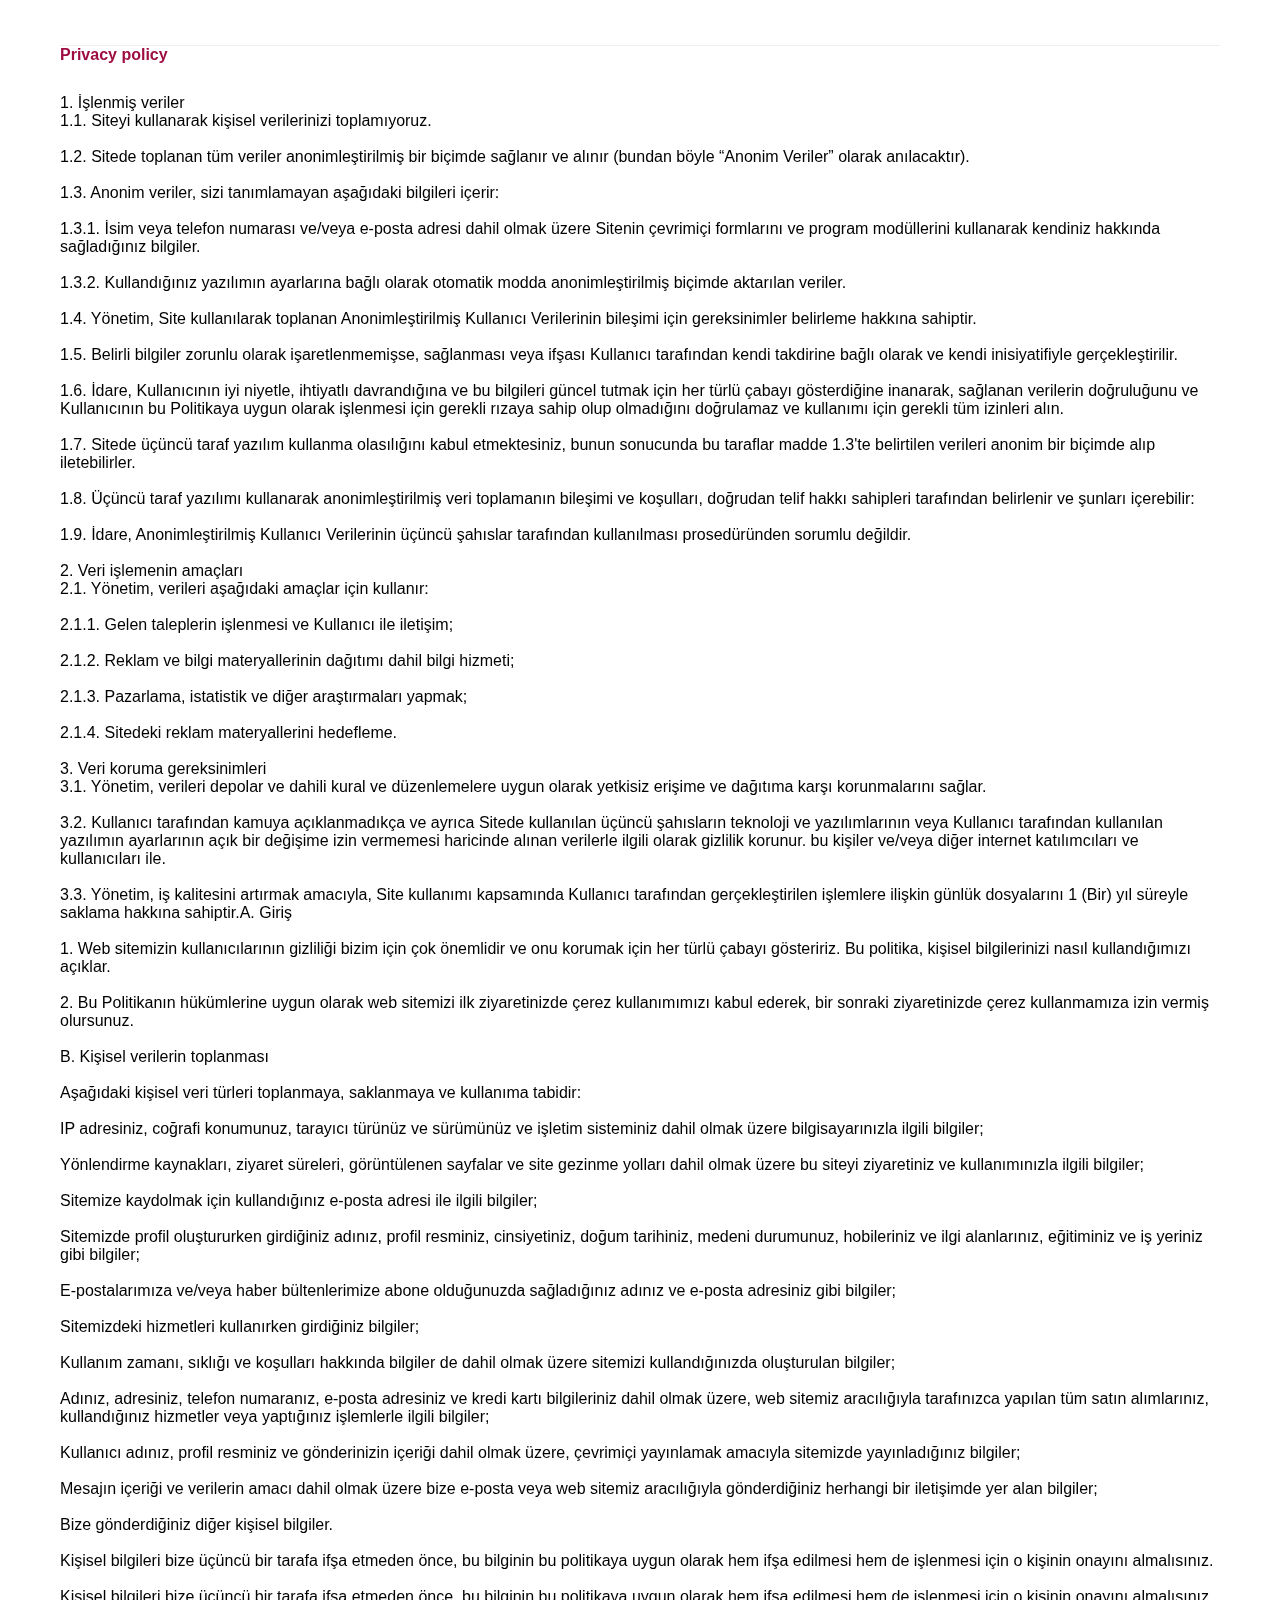
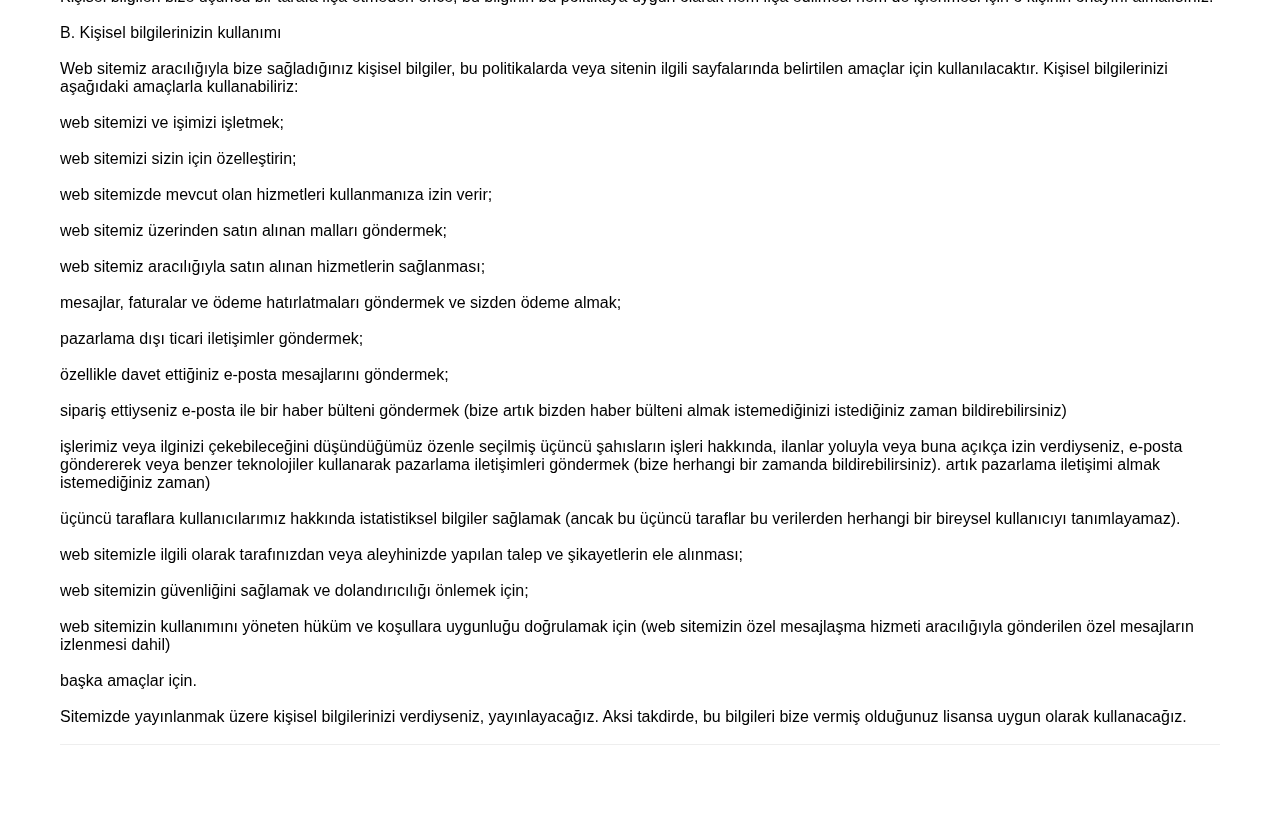
<file: policy.html>
<!DOCTYPE html>
<html>
<head>
    <meta charset="utf-8"/>
    <meta http-equiv="Content-Type" content="text/html; charset=utf-8"/>
    <meta name="viewport" content="width=device-width, initial-scale=1.0"/> <!--metatextblock--><title>Horse Racing -
    Peak Pursuit | Pin-up Yarış Dünyasına Hoş Geldiniz</title>
    <meta name="description"
          content="Horse Racing - Peak Pursuit, Pin-up oyun dünyasında sizi heyecan verici bir at yarışı macerasına davet ediyor. Bu oyunda kazanan atı tahmin edin, strateji geliştirin ve büyük ödüllerin sahibi olun!"/>
    <meta property="og:url" content="index.html"/>
    <meta property="og:title" content="Horse Racing - Peak Pursuit | Pin-up Yarış Dünyasına Hoş Geldiniz"/>
    <meta property="og:description"
          content="Horse Racing - Peak Pursuit, Pin-up oyun dünyasında sizi heyecan verici bir at yarışı macerasına davet ediyor. Bu oyunda kazanan atı tahmin edin, strateji geliştirin ve büyük ödüllerin sahibi olun!"/>
    <meta property="og:type" content="website"/>
    <meta property="og:image" content="images/tild6333-3130-4166-b735-656638383137__6.jpeg"/>
    <link rel="canonical" href="index.html"><!--/metatextblock-->
    <meta name="format-detection" content="telephone=no"/>
    <meta http-equiv="x-dns-prefetch-control" content="on">
    <link rel="dns-prefetch" href="https://ws.tildacdn.com">
        <link rel="apple-touch-icon" sizes="180x180" href="favicon/apple-touch-icon.png">
    <link rel="icon" type="image/png" sizes="32x32" href="favicon/favicon-32x32.png">
    <link rel="icon" type="image/png" sizes="16x16" href="favicon/favicon-16x16.png">
    <link rel="manifest" href="favicon/site.webmanifest"><!-- Assets -->
    <script src="https://neo.tildacdn.com/js/tilda-fallback-1.0.min.js" async charset="utf-8"></script>
    <link rel="stylesheet" href="css/tilda-grid-3.0.min.css" type="text/css" media="all" onerror="this.loaderr='y';"/>
    <link rel="stylesheet" href="css/tilda-blocks-page55799863.min.css?t=1727868910" type="text/css" media="all"
          onerror="this.loaderr='y';"/>
    <link rel="stylesheet" href="css/tilda-animation-2.0.min.css" type="text/css" media="all"
          onerror="this.loaderr='y';"/>
    <link rel="stylesheet" href="css/tilda-slds-1.4.min.css" type="text/css" media="print" onload="this.media='all';"
          onerror="this.loaderr='y';"/>
    <noscript>
        <link rel="stylesheet" href="css/tilda-slds-1.4.min.css" type="text/css" media="all"/>
    </noscript>
    <link rel="stylesheet" href="css/tilda-zoom-2.0.min.css" type="text/css" media="print" onload="this.media='all';"
          onerror="this.loaderr='y';"/>
    <noscript>
        <link rel="stylesheet" href="css/tilda-zoom-2.0.min.css" type="text/css" media="all"/>
    </noscript>
    <link rel="stylesheet" href="css/fonts-tildasans.css" type="text/css" media="all" onerror="this.loaderr='y';"/>
    <script nomodule src="js/tilda-polyfill-1.0.min.js" charset="utf-8"></script>
    <script type="text/javascript">function t_onReady(func) {
        if (document.readyState != 'loading') {
            func();
        } else {
            document.addEventListener('DOMContentLoaded', func);
        }
    }

    function t_onFuncLoad(funcName, okFunc, time) {
        if (typeof window[funcName] === 'function') {
            okFunc();
        } else {
            setTimeout(function () {
                t_onFuncLoad(funcName, okFunc, time);
            }, (time || 100));
        }
    }

    function t_throttle(fn, threshhold, scope) {
        return function () {
            fn.apply(scope || this, arguments);
        };
    }</script>
    <script src="js/tilda-scripts-3.0.min.js" charset="utf-8" defer onerror="this.loaderr='y';"></script>
    <script src="js/tilda-blocks-page55799863.min.js?t=1727868910" charset="utf-8" async
            onerror="this.loaderr='y';"></script>
    <script src="js/lazyload-1.3.min.export.js" charset="utf-8" async onerror="this.loaderr='y';"></script>
    <script src="js/tilda-animation-2.0.min.js" charset="utf-8" async onerror="this.loaderr='y';"></script>
    <script src="js/tilda-menu-1.0.min.js" charset="utf-8" async onerror="this.loaderr='y';"></script>
    <script src="js/tilda-slds-1.4.min.js" charset="utf-8" async onerror="this.loaderr='y';"></script>
    <script src="js/hammer.min.js" charset="utf-8" async onerror="this.loaderr='y';"></script>
    <script src="js/tilda-paint-icons.min.js" charset="utf-8" async onerror="this.loaderr='y';"></script>
    <script src="js/tilda-zoom-2.0.min.js" charset="utf-8" async onerror="this.loaderr='y';"></script>
    <script src="js/tilda-skiplink-1.0.min.js" charset="utf-8" async onerror="this.loaderr='y';"></script>
    <script src="js/tilda-events-1.0.min.js" charset="utf-8" async onerror="this.loaderr='y';"></script>
    <script type="text/javascript">window.dataLayer = window.dataLayer || [];</script>
    <script type="text/javascript">(function () {
        if ((/bot|google|yandex|baidu|bing|msn|duckduckbot|teoma|slurp|crawler|spider|robot|crawling|facebook/i.test(navigator.userAgent)) === false && typeof (sessionStorage) != 'undefined' && sessionStorage.getItem('visited') !== 'y' && document.visibilityState) {
            var style = document.createElement('style');
            style.type = 'text/css';
            style.innerHTML = '@media screen and (min-width: 980px) {.t-records {opacity: 0;}.t-records_animated {-webkit-transition: opacity ease-in-out .2s;-moz-transition: opacity ease-in-out .2s;-o-transition: opacity ease-in-out .2s;transition: opacity ease-in-out .2s;}.t-records.t-records_visible {opacity: 1;}}';
            document.getElementsByTagName('head')[0].appendChild(style);

            function t_setvisRecs() {
                var alr = document.querySelectorAll('.t-records');
                Array.prototype.forEach.call(alr, function (el) {
                    el.classList.add("t-records_animated");
                });
                setTimeout(function () {
                    Array.prototype.forEach.call(alr, function (el) {
                        el.classList.add("t-records_visible");
                    });
                    sessionStorage.setItem("visited", "y");
                }, 400);
            }

            document.addEventListener('DOMContentLoaded', t_setvisRecs);
        }
    })();</script>
</head>
<body class="t-body" style="margin:0;"><!--allrecords-->
<div id="allrecords" data-tilda-export="yes" class="t-records" data-hook="blocks-collection-content-node"
     data-tilda-project-id="10581919" data-tilda-page-id="54797911"
     data-tilda-formskey="9717782c923daea6bb947eae10581919" data-tilda-cookie="no" data-tilda-lazy="yes"
     data-tilda-project-lang="EN" data-tilda-root-zone="one">
    <div id="rec797620690" class="r t-rec t-rec_pt_45 t-rec_pb_90" style="padding-top:45px;padding-bottom:90px; "
         data-animationappear="off" data-record-type="585"><!-- T585 -->
        <div class="t585">
            <div class="t-container">
                <div class="t-col t-col_12 ">
                    <div class="t585__accordion" data-accordion="false" data-scroll-to-expanded="false">
                        <div class="t585__wrapper">
                            <div class="t585__header t585__opened" style="border-top: 1px solid #eee;margin-bottom: 30px;">
                                <span class="t585__title t-name t-name_xl" field="li_title__4303175426422"><strong
                                        style="color: rgb(158, 13, 65);">Privacy policy</strong></span><span
                                    class="t585__circle" style="background-color: #eee;"></span></span>
                            </div>
                            <div class="t585__content"
                                 id="accordion1_797620690"
                                 style="display:block">
                                <div class="t585__textwrapper">
                                    <div class="t585__text t-descr t-descr_xs" field="li_descr__4303175426422">1.
                                        İşlenmiş veriler<br/>1.1. Siteyi kullanarak kişisel verilerinizi
                                        toplamıyoruz.<br/><br/>1.2. Sitede toplanan tüm veriler anonimleştirilmiş bir
                                        biçimde sağlanır ve alınır (bundan böyle “Anonim Veriler” olarak
                                        anılacaktır).<br/><br/>1.3. Anonim veriler, sizi tanımlamayan aşağıdaki
                                        bilgileri içerir:<br/><br/>1.3.1. İsim veya telefon numarası ve/veya e-posta
                                        adresi dahil olmak üzere Sitenin çevrimiçi formlarını ve program modüllerini
                                        kullanarak kendiniz hakkında sağladığınız bilgiler.<br/><br/>1.3.2.
                                        Kullandığınız yazılımın ayarlarına bağlı olarak otomatik modda anonimleştirilmiş
                                        biçimde aktarılan veriler.<br/><br/>1.4. Yönetim, Site kullanılarak toplanan
                                        Anonimleştirilmiş Kullanıcı Verilerinin bileşimi için gereksinimler belirleme
                                        hakkına sahiptir.<br/><br/>1.5. Belirli bilgiler zorunlu olarak
                                        işaretlenmemişse, sağlanması veya ifşası Kullanıcı tarafından kendi takdirine
                                        bağlı olarak ve kendi inisiyatifiyle gerçekleştirilir.<br/><br/>1.6. İdare,
                                        Kullanıcının iyi niyetle, ihtiyatlı davrandığına ve bu bilgileri güncel tutmak
                                        için her türlü çabayı gösterdiğine inanarak, sağlanan verilerin doğruluğunu ve
                                        Kullanıcının bu Politikaya uygun olarak işlenmesi için gerekli rızaya sahip olup
                                        olmadığını doğrulamaz ve kullanımı için gerekli tüm izinleri alın.<br/><br/>1.7.
                                        Sitede üçüncü taraf yazılım kullanma olasılığını kabul etmektesiniz, bunun
                                        sonucunda bu taraflar madde 1.3'te belirtilen verileri anonim bir biçimde alıp
                                        iletebilirler.<br/><br/>1.8. Üçüncü taraf yazılımı kullanarak anonimleştirilmiş
                                        veri toplamanın bileşimi ve koşulları, doğrudan telif hakkı sahipleri tarafından
                                        belirlenir ve şunları içerebilir:<br/><br/>1.9. İdare, Anonimleştirilmiş
                                        Kullanıcı Verilerinin üçüncü şahıslar tarafından kullanılması prosedüründen
                                        sorumlu değildir.<br/><br/>2. Veri işlemenin amaçları<br/>2.1. Yönetim, verileri
                                        aşağıdaki amaçlar için kullanır:<br/><br/>2.1.1. Gelen taleplerin işlenmesi ve
                                        Kullanıcı ile iletişim;<br/><br/>2.1.2. Reklam ve bilgi materyallerinin dağıtımı
                                        dahil bilgi hizmeti;<br/><br/>2.1.3. Pazarlama, istatistik ve diğer
                                        araştırmaları yapmak;<br/><br/>2.1.4. Sitedeki reklam materyallerini
                                        hedefleme.<br/><br/>3. Veri koruma gereksinimleri<br/>3.1. Yönetim, verileri
                                        depolar ve dahili kural ve düzenlemelere uygun olarak yetkisiz erişime ve
                                        dağıtıma karşı korunmalarını sağlar.<br/><br/>3.2. Kullanıcı tarafından kamuya
                                        açıklanmadıkça ve ayrıca Sitede kullanılan üçüncü şahısların teknoloji ve
                                        yazılımlarının veya Kullanıcı tarafından kullanılan yazılımın ayarlarının açık
                                        bir değişime izin vermemesi haricinde alınan verilerle ilgili olarak gizlilik
                                        korunur. bu kişiler ve/veya diğer internet katılımcıları ve kullanıcıları
                                        ile.<br/><br/>3.3. Yönetim, iş kalitesini artırmak amacıyla, Site kullanımı
                                        kapsamında Kullanıcı tarafından gerçekleştirilen işlemlere ilişkin günlük
                                        dosyalarını 1 (Bir) yıl süreyle saklama hakkına sahiptir.A. Giriş<br/><br/>1.
                                        Web sitemizin kullanıcılarının gizliliği bizim için çok önemlidir ve onu korumak
                                        için her türlü çabayı gösteririz. Bu politika, kişisel bilgilerinizi nasıl
                                        kullandığımızı açıklar.<br/><br/>2. Bu Politikanın hükümlerine uygun olarak web
                                        sitemizi ilk ziyaretinizde çerez kullanımımızı kabul ederek, bir sonraki
                                        ziyaretinizde çerez kullanmamıza izin vermiş olursunuz.<br/><br/>B. Kişisel
                                        verilerin toplanması<br/><br/>Aşağıdaki kişisel veri türleri toplanmaya,
                                        saklanmaya ve kullanıma tabidir:<br/><br/>IP adresiniz, coğrafi konumunuz,
                                        tarayıcı türünüz ve sürümünüz ve işletim sisteminiz dahil olmak üzere
                                        bilgisayarınızla ilgili bilgiler;<br/><br/>Yönlendirme kaynakları, ziyaret
                                        süreleri, görüntülenen sayfalar ve site gezinme yolları dahil olmak üzere bu
                                        siteyi ziyaretiniz ve kullanımınızla ilgili bilgiler;<br/><br/>Sitemize
                                        kaydolmak için kullandığınız e-posta adresi ile ilgili bilgiler;<br/><br/>Sitemizde
                                        profil oluştururken girdiğiniz adınız, profil resminiz, cinsiyetiniz, doğum
                                        tarihiniz, medeni durumunuz, hobileriniz ve ilgi alanlarınız, eğitiminiz ve iş
                                        yeriniz gibi bilgiler;<br/><br/>E-postalarımıza ve/veya haber bültenlerimize
                                        abone olduğunuzda sağladığınız adınız ve e-posta adresiniz gibi
                                        bilgiler;<br/><br/>Sitemizdeki hizmetleri kullanırken girdiğiniz
                                        bilgiler;<br/><br/>Kullanım zamanı, sıklığı ve koşulları hakkında bilgiler de
                                        dahil olmak üzere sitemizi kullandığınızda oluşturulan bilgiler;<br/><br/>Adınız,
                                        adresiniz, telefon numaranız, e-posta adresiniz ve kredi kartı bilgileriniz
                                        dahil olmak üzere, web sitemiz aracılığıyla tarafınızca yapılan tüm satın
                                        alımlarınız, kullandığınız hizmetler veya yaptığınız işlemlerle ilgili bilgiler;<br/><br/>Kullanıcı
                                        adınız, profil resminiz ve gönderinizin içeriği dahil olmak üzere, çevrimiçi
                                        yayınlamak amacıyla sitemizde yayınladığınız bilgiler;<br/><br/>Mesajın içeriği
                                        ve verilerin amacı dahil olmak üzere bize e-posta veya web sitemiz aracılığıyla
                                        gönderdiğiniz herhangi bir iletişimde yer alan bilgiler;<br/><br/>Bize
                                        gönderdiğiniz diğer kişisel bilgiler.<br/><br/>Kişisel bilgileri bize üçüncü bir
                                        tarafa ifşa etmeden önce, bu bilginin bu politikaya uygun olarak hem ifşa
                                        edilmesi hem de işlenmesi için o kişinin onayını almalısınız.<br/><br/>Kişisel
                                        bilgileri bize üçüncü bir tarafa ifşa etmeden önce, bu bilginin bu politikaya
                                        uygun olarak hem ifşa edilmesi hem de işlenmesi için o kişinin onayını
                                        almalısınız.<br/><br/>B. Kişisel bilgilerinizin kullanımı<br/><br/>Web sitemiz
                                        aracılığıyla bize sağladığınız kişisel bilgiler, bu politikalarda veya sitenin
                                        ilgili sayfalarında belirtilen amaçlar için kullanılacaktır. Kişisel
                                        bilgilerinizi aşağıdaki amaçlarla kullanabiliriz:<br/><br/>web sitemizi ve
                                        işimizi işletmek;<br/><br/>web sitemizi sizin için özelleştirin;<br/><br/>web
                                        sitemizde mevcut olan hizmetleri kullanmanıza izin verir;<br/><br/>web sitemiz
                                        üzerinden satın alınan malları göndermek;<br/><br/>web sitemiz aracılığıyla
                                        satın alınan hizmetlerin sağlanması;<br/><br/>mesajlar, faturalar ve ödeme
                                        hatırlatmaları göndermek ve sizden ödeme almak;<br/><br/>pazarlama dışı ticari
                                        iletişimler göndermek;<br/><br/>özellikle davet ettiğiniz e-posta mesajlarını
                                        göndermek;<br/><br/>sipariş ettiyseniz e-posta ile bir haber bülteni göndermek
                                        (bize artık bizden haber bülteni almak istemediğinizi istediğiniz zaman
                                        bildirebilirsiniz)<br/><br/>işlerimiz veya ilginizi çekebileceğini düşündüğümüz
                                        özenle seçilmiş üçüncü şahısların işleri hakkında, ilanlar yoluyla veya buna
                                        açıkça izin verdiyseniz, e-posta göndererek veya benzer teknolojiler kullanarak
                                        pazarlama iletişimleri göndermek (bize herhangi bir zamanda bildirebilirsiniz).
                                        artık pazarlama iletişimi almak istemediğiniz zaman)<br/><br/>üçüncü taraflara
                                        kullanıcılarımız hakkında istatistiksel bilgiler sağlamak (ancak bu üçüncü
                                        taraflar bu verilerden herhangi bir bireysel kullanıcıyı
                                        tanımlayamaz).<br/><br/>web sitemizle ilgili olarak tarafınızdan veya
                                        aleyhinizde yapılan talep ve şikayetlerin ele alınması;<br/><br/>web sitemizin
                                        güvenliğini sağlamak ve dolandırıcılığı önlemek için;<br/><br/>web sitemizin
                                        kullanımını yöneten hüküm ve koşullara uygunluğu doğrulamak için (web sitemizin
                                        özel mesajlaşma hizmeti aracılığıyla gönderilen özel mesajların izlenmesi dahil)<br/><br/>başka
                                        amaçlar için.<br/><br/>Sitemizde yayınlanmak üzere kişisel bilgilerinizi
                                        verdiyseniz, yayınlayacağız. Aksi takdirde, bu bilgileri bize vermiş olduğunuz
                                        lisansa uygun olarak kullanacağız.<br/><br/></div>
                                </div>
                            </div>
                        </div>
                    </div>
                    <div class="t585__border" style="height: 1px; background-color: #eee;"></div>
                </div>
            </div>
        </div>
        <script>t_onReady(function () {
            t_onFuncLoad('t585_init', function () {
                t585_init('797620690');
            });
        });</script>
    </div>
</div><!--/allrecords--><!-- Stat -->
<script type="text/javascript">
window.tildastatcookie = 'no';
setTimeout(function () {
    (function (d, w, k, o, g) {
        var n = d.getElementsByTagName(o)[0], s = d.createElement(o), f = function () {
            n.parentNode.insertBefore(s, n);
        };
        s.type = "text/javascript";
        s.async = true;
        s.key = k;
        s.id = "tildastatscript";
        s.src = g;
        if (w.opera == "[object Opera]") {
            d.addEventListener("DOMContentLoaded", f, false);
        } else {
            f();
        }
    })(document, window, '670352d7640516b696425b4a263dee37', 'script', 'js/tilda-stat-1.0.min.js');
}, 2000); </script>
</body>
<script type="application/ld+json">
    {
        "@context": "https://schema.org",
        "@type": "Organization",
        "name": "Horse Racing - Peak Pursuit",
        "url": "",
        "logo": "/favicon/favicon.ico"
    }
</script>
<script type="application/ld+json">
    {
        "@context": "https://schema.org",
        "@type": "WPHeader",
        "headline": "Horse Racing - Peak Pursuit",
        "description": "Horse Racing - Peak Pursuit, Pin-up oyun dünyasında sizi heyecan verici bir at yarışı macerasına davet ediyor. Bu oyunda kazanan atı tahmin edin, strateji geliştirin ve büyük ödüllerin sahibi olun!",
        "publisher": {
            "@type": "Organization",
            "name": "Horse Racing - Peak Pursuit",
            "logo": {
                "@type": "ImageObject",
                "url": "/favicon/favicon.ico"
            }
        }
    }
</script>
<script type="application/ld+json">
    {
        "@context": "https://schema.org",
        "@type": "WebPage",
        "name": "Horse Racing - Peak Pursuit",
        "description": "Horse Racing - Peak Pursuit, Pin-up oyun dünyasında sizi heyecan verici bir at yarışı macerasına davet ediyor. Bu oyunda kazanan atı tahmin edin, strateji geliştirin ve büyük ödüllerin sahibi olun!",
        "publisher": {
            "@type": "Organization",
            "name": "Horse Racing - Peak Pursuit"
        },
        "license": "A license document that applies to this content, typically indicated by URL"
    }
</script>
<script type="application/ld+json">
    {
        "@context": "https://schema.org",
        "@type": "SiteNavigationElement",
        "name": "Main Navigation",
        "url": "",
        "hasPart": [
            {
                "@type": "WebPage",
                "name": "Home",
                "url": ""
            },
            {
                "@type": "WebPage",
                "name": "Policy",
                "url": "/policy.html"
            },
            {
                "@type": "WebPage",
                "name": "Terms of Conditions",
                "url": "/terms.html"
            }
        ]
    }
</script>
</html>
</file>
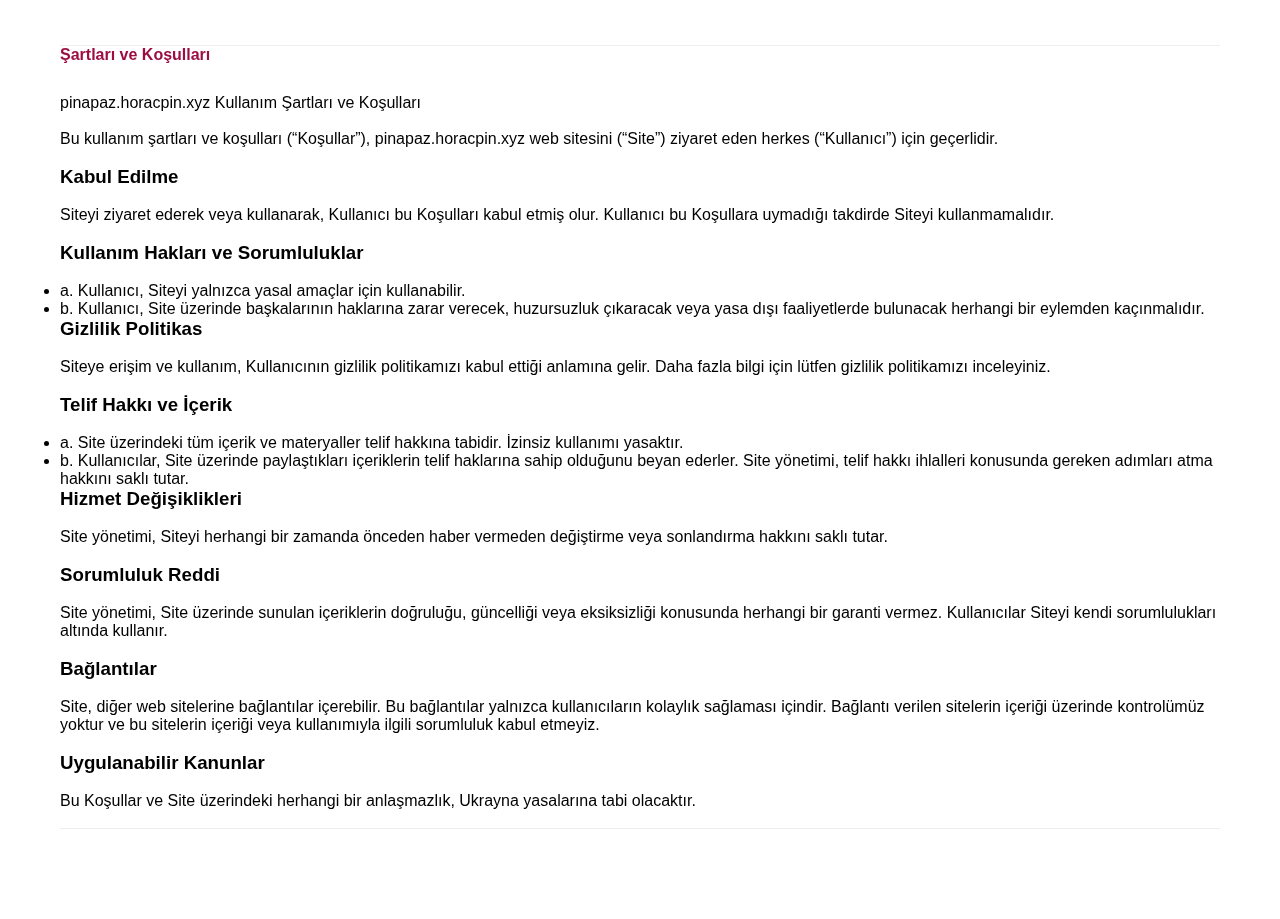
<file: terms.html>
<!DOCTYPE html>
<html>
<head>
    <meta charset="utf-8"/>
    <meta http-equiv="Content-Type" content="text/html; charset=utf-8"/>
    <meta name="viewport" content="width=device-width, initial-scale=1.0"/> <!--metatextblock--><title>Horse Racing -
    Peak Pursuit | Pin-up Yarış Dünyasına Hoş Geldiniz</title>
    <meta name="description"
          content="Horse Racing - Peak Pursuit, Pin-up oyun dünyasında sizi heyecan verici bir at yarışı macerasına davet ediyor. Bu oyunda kazanan atı tahmin edin, strateji geliştirin ve büyük ödüllerin sahibi olun!"/>
    <meta property="og:url" content="index.html"/>
    <meta property="og:title" content="Horse Racing - Peak Pursuit | Pin-up Yarış Dünyasına Hoş Geldiniz"/>
    <meta property="og:description"
          content="Horse Racing - Peak Pursuit, Pin-up oyun dünyasında sizi heyecan verici bir at yarışı macerasına davet ediyor. Bu oyunda kazanan atı tahmin edin, strateji geliştirin ve büyük ödüllerin sahibi olun!"/>
    <meta property="og:type" content="website"/>
    <meta property="og:image" content="images/tild6333-3130-4166-b735-656638383137__6.jpeg"/>
    <link rel="canonical" href="index.html"><!--/metatextblock-->
    <meta name="format-detection" content="telephone=no"/>
    <meta http-equiv="x-dns-prefetch-control" content="on">
    <link rel="dns-prefetch" href="https://ws.tildacdn.com">
        <link rel="apple-touch-icon" sizes="180x180" href="favicon/apple-touch-icon.png">
    <link rel="icon" type="image/png" sizes="32x32" href="favicon/favicon-32x32.png">
    <link rel="icon" type="image/png" sizes="16x16" href="favicon/favicon-16x16.png">
    <link rel="manifest" href="favicon/site.webmanifest"><!-- Assets -->
    <script src="https://neo.tildacdn.com/js/tilda-fallback-1.0.min.js" async charset="utf-8"></script>
    <link rel="stylesheet" href="css/tilda-grid-3.0.min.css" type="text/css" media="all" onerror="this.loaderr='y';"/>
    <link rel="stylesheet" href="css/tilda-blocks-page55799863.min.css?t=1727868910" type="text/css" media="all"
          onerror="this.loaderr='y';"/>
    <link rel="stylesheet" href="css/tilda-animation-2.0.min.css" type="text/css" media="all"
          onerror="this.loaderr='y';"/>
    <link rel="stylesheet" href="css/tilda-slds-1.4.min.css" type="text/css" media="print" onload="this.media='all';"
          onerror="this.loaderr='y';"/>
    <noscript>
        <link rel="stylesheet" href="css/tilda-slds-1.4.min.css" type="text/css" media="all"/>
    </noscript>
    <link rel="stylesheet" href="css/tilda-zoom-2.0.min.css" type="text/css" media="print" onload="this.media='all';"
          onerror="this.loaderr='y';"/>
    <noscript>
        <link rel="stylesheet" href="css/tilda-zoom-2.0.min.css" type="text/css" media="all"/>
    </noscript>
    <link rel="stylesheet" href="css/fonts-tildasans.css" type="text/css" media="all" onerror="this.loaderr='y';"/>
    <script nomodule src="js/tilda-polyfill-1.0.min.js" charset="utf-8"></script>
    <script type="text/javascript">function t_onReady(func) {
        if (document.readyState != 'loading') {
            func();
        } else {
            document.addEventListener('DOMContentLoaded', func);
        }
    }

    function t_onFuncLoad(funcName, okFunc, time) {
        if (typeof window[funcName] === 'function') {
            okFunc();
        } else {
            setTimeout(function () {
                t_onFuncLoad(funcName, okFunc, time);
            }, (time || 100));
        }
    }

    function t_throttle(fn, threshhold, scope) {
        return function () {
            fn.apply(scope || this, arguments);
        };
    }</script>
    <script src="js/tilda-scripts-3.0.min.js" charset="utf-8" defer onerror="this.loaderr='y';"></script>
    <script src="js/tilda-blocks-page55799863.min.js?t=1727868910" charset="utf-8" async
            onerror="this.loaderr='y';"></script>
    <script src="js/lazyload-1.3.min.export.js" charset="utf-8" async onerror="this.loaderr='y';"></script>
    <script src="js/tilda-animation-2.0.min.js" charset="utf-8" async onerror="this.loaderr='y';"></script>
    <script src="js/tilda-menu-1.0.min.js" charset="utf-8" async onerror="this.loaderr='y';"></script>
    <script src="js/tilda-slds-1.4.min.js" charset="utf-8" async onerror="this.loaderr='y';"></script>
    <script src="js/hammer.min.js" charset="utf-8" async onerror="this.loaderr='y';"></script>
    <script src="js/tilda-paint-icons.min.js" charset="utf-8" async onerror="this.loaderr='y';"></script>
    <script src="js/tilda-zoom-2.0.min.js" charset="utf-8" async onerror="this.loaderr='y';"></script>
    <script src="js/tilda-skiplink-1.0.min.js" charset="utf-8" async onerror="this.loaderr='y';"></script>
    <script src="js/tilda-events-1.0.min.js" charset="utf-8" async onerror="this.loaderr='y';"></script>
    <script type="text/javascript">window.dataLayer = window.dataLayer || [];</script>
    <script type="text/javascript">(function () {
        if ((/bot|google|yandex|baidu|bing|msn|duckduckbot|teoma|slurp|crawler|spider|robot|crawling|facebook/i.test(navigator.userAgent)) === false && typeof (sessionStorage) != 'undefined' && sessionStorage.getItem('visited') !== 'y' && document.visibilityState) {
            var style = document.createElement('style');
            style.type = 'text/css';
            style.innerHTML = '@media screen and (min-width: 980px) {.t-records {opacity: 0;}.t-records_animated {-webkit-transition: opacity ease-in-out .2s;-moz-transition: opacity ease-in-out .2s;-o-transition: opacity ease-in-out .2s;transition: opacity ease-in-out .2s;}.t-records.t-records_visible {opacity: 1;}}';
            document.getElementsByTagName('head')[0].appendChild(style);

            function t_setvisRecs() {
                var alr = document.querySelectorAll('.t-records');
                Array.prototype.forEach.call(alr, function (el) {
                    el.classList.add("t-records_animated");
                });
                setTimeout(function () {
                    Array.prototype.forEach.call(alr, function (el) {
                        el.classList.add("t-records_visible");
                    });
                    sessionStorage.setItem("visited", "y");
                }, 400);
            }

            document.addEventListener('DOMContentLoaded', t_setvisRecs);
        }
    })();</script>
</head>
<body class="t-body" style="margin:0;"><!--allrecords-->
<div id="allrecords" data-tilda-export="yes" class="t-records" data-hook="blocks-collection-content-node"
     data-tilda-project-id="10581919" data-tilda-page-id="54797911"
     data-tilda-formskey="9717782c923daea6bb947eae10581919" data-tilda-cookie="no" data-tilda-lazy="yes"
     data-tilda-project-lang="EN" data-tilda-root-zone="one">
    <div id="rec797620690" class="r t-rec t-rec_pt_45 t-rec_pb_90" style="padding-top:45px;padding-bottom:90px; "
         data-animationappear="off" data-record-type="585"><!-- T585 -->
        <div class="t585">
            <div class="t-container">
                <div class="t-col t-col_12 ">
                    <div class="t585__accordion" data-accordion="false" data-scroll-to-expanded="false">
                        <div class="t585__wrapper">
                            <div class="t585__header t585__opened" style="border-top: 1px solid #eee;margin-bottom: 30px;">
                                <span class="t585__title t-name t-name_xl" field="li_title__4303175426422"><strong
                                        style="color: rgb(158, 13, 65);">Şartları ve Koşulları</strong></span><span
                                    class="t585__circle" style="background-color: #eee;"></span></span>
                            </div>
                            <div class="t585__content"
                                 id="accordion1_797620690"
                                 style="display:block">
                                <div class="t585__textwrapper">
                                    <div class="t585__text t-descr t-descr_xs" field="li_descr__4303175426422">
                                        <p>pinapaz.horacpin.xyz Kullanım Şartları ve Koşulları</p><br/>
                                        <p>Bu kullanım şartları ve koşulları (“Koşullar”), pinapaz.horacpin.xyz web sitesini (“Site”) ziyaret eden herkes (“Kullanıcı”) için geçerlidir.</p><br/>
                                        <h3>Kabul Edilme</h3><br/>
                                        <p>Siteyi ziyaret ederek veya kullanarak, Kullanıcı bu Koşulları kabul etmiş olur. Kullanıcı bu Koşullara uymadığı takdirde Siteyi kullanmamalıdır.</p><br/>
                                        <h3>Kullanım Hakları ve Sorumluluklar</h3><br/>
                                        <li>a. Kullanıcı, Siteyi yalnızca yasal amaçlar için kullanabilir.</li>
                                        <li>b. Kullanıcı, Site üzerinde başkalarının haklarına zarar verecek, huzursuzluk çıkaracak veya yasa dışı faaliyetlerde bulunacak herhangi bir eylemden kaçınmalıdır.</li>
                                        <h3>Gizlilik Politikas</h3><br/>
                                        <p>Siteye erişim ve kullanım, Kullanıcının gizlilik politikamızı kabul ettiği anlamına gelir. Daha fazla bilgi için lütfen gizlilik politikamızı inceleyiniz.</p><br/>
                                        <h3>Telif Hakkı ve İçerik</h3><br/>
                                        <li>a. Site üzerindeki tüm içerik ve materyaller telif hakkına tabidir. İzinsiz kullanımı yasaktır.</li>
                                        <li>b. Kullanıcılar, Site üzerinde paylaştıkları içeriklerin telif haklarına sahip olduğunu beyan ederler. Site yönetimi, telif hakkı ihlalleri konusunda gereken adımları atma hakkını saklı tutar.</li>
                                        <h3>Hizmet Değişiklikleri</h3><br/>
                                        <p>Site yönetimi, Siteyi herhangi bir zamanda önceden haber vermeden değiştirme veya sonlandırma hakkını saklı tutar.</p><br/>
                                        <h3>Sorumluluk Reddi</h3><br/>
                                        <p>Site yönetimi, Site üzerinde sunulan içeriklerin doğruluğu, güncelliği veya eksiksizliği konusunda herhangi bir garanti vermez. Kullanıcılar Siteyi kendi sorumlulukları altında kullanır.</p><br/>
                                        <h3>Bağlantılar</h3><br/>
                                        <p>Site, diğer web sitelerine bağlantılar içerebilir. Bu bağlantılar yalnızca kullanıcıların kolaylık sağlaması içindir. Bağlantı verilen sitelerin içeriği üzerinde kontrolümüz yoktur ve bu sitelerin içeriği veya kullanımıyla ilgili sorumluluk kabul etmeyiz.</p><br/>
                                        <h3>Uygulanabilir Kanunlar</h3><br/>
                                        <p>Bu Koşullar ve Site üzerindeki herhangi bir anlaşmazlık, Ukrayna yasalarına tabi olacaktır.</p><br/>
                                    </div>
                                </div>
                            </div>
                        </div>
                    </div>
                    <div class="t585__border" style="height: 1px; background-color: #eee;"></div>
                </div>
            </div>
        </div>
        <script>t_onReady(function () {
            t_onFuncLoad('t585_init', function () {
                t585_init('797620690');
            });
        });</script>
    </div>
</div><!--/allrecords--><!-- Stat -->
<script type="text/javascript">
window.tildastatcookie = 'no';
setTimeout(function () {
    (function (d, w, k, o, g) {
        var n = d.getElementsByTagName(o)[0], s = d.createElement(o), f = function () {
            n.parentNode.insertBefore(s, n);
        };
        s.type = "text/javascript";
        s.async = true;
        s.key = k;
        s.id = "tildastatscript";
        s.src = g;
        if (w.opera == "[object Opera]") {
            d.addEventListener("DOMContentLoaded", f, false);
        } else {
            f();
        }
    })(document, window, '670352d7640516b696425b4a263dee37', 'script', 'js/tilda-stat-1.0.min.js');
}, 2000); </script>
</body>
<script type="application/ld+json">
    {
        "@context": "https://schema.org",
        "@type": "Organization",
        "name": "Horse Racing - Peak Pursuit",
        "url": "",
        "logo": "/favicon/favicon.ico"
    }
</script>
<script type="application/ld+json">
    {
        "@context": "https://schema.org",
        "@type": "WPHeader",
        "headline": "Horse Racing - Peak Pursuit",
        "description": "Horse Racing - Peak Pursuit, Pin-up oyun dünyasında sizi heyecan verici bir at yarışı macerasına davet ediyor. Bu oyunda kazanan atı tahmin edin, strateji geliştirin ve büyük ödüllerin sahibi olun!",
        "publisher": {
            "@type": "Organization",
            "name": "Horse Racing - Peak Pursuit",
            "logo": {
                "@type": "ImageObject",
                "url": "/favicon/favicon.ico"
            }
        }
    }
</script>
<script type="application/ld+json">
    {
        "@context": "https://schema.org",
        "@type": "WebPage",
        "name": "Horse Racing - Peak Pursuit",
        "description": "Horse Racing - Peak Pursuit, Pin-up oyun dünyasında sizi heyecan verici bir at yarışı macerasına davet ediyor. Bu oyunda kazanan atı tahmin edin, strateji geliştirin ve büyük ödüllerin sahibi olun!",
        "publisher": {
            "@type": "Organization",
            "name": "Horse Racing - Peak Pursuit"
        },
        "license": "A license document that applies to this content, typically indicated by URL"
    }
</script>
<script type="application/ld+json">
    {
        "@context": "https://schema.org",
        "@type": "SiteNavigationElement",
        "name": "Main Navigation",
        "url": "",
        "hasPart": [
            {
                "@type": "WebPage",
                "name": "Home",
                "url": ""
            },
            {
                "@type": "WebPage",
                "name": "Policy",
                "url": "/policy.html"
            },
            {
                "@type": "WebPage",
                "name": "Terms of Conditions",
                "url": "/terms.html"
            }
        ]
    }
</script>
</html>
</file>
<file: css/fonts-tildasans.css>
@font-face {
  font-family: 'TildaSans';
  font-style: normal;
  font-weight: 250 1000;
  src: url('https://static.tildacdn.com/fonts/tildasans/TildaSans-VF.woff2') format('woff2-variations'),
       url('https://static.tildacdn.com/fonts/tildasans/TildaSans-VF.woff') format('woff-variations');     
}
@font-face {
  font-family: 'TildaSans';
  font-style: normal;
  font-weight: 300;
  src: url('https://static.tildacdn.com/fonts/tildasans/TildaSans-Light.eot');
  src: url('https://static.tildacdn.com/fonts/tildasans/TildaSans-Light.eot?#iefix') format('embedded-opentype'),
       url('https://static.tildacdn.com/fonts/tildasans/TildaSans-VF.woff2') format('woff2-variations'),
       url('https://static.tildacdn.com/fonts/tildasans/TildaSans-VF.woff') format('woff-variations'),
       url('https://static.tildacdn.com/fonts/tildasans/TildaSans-Light.woff2') format('woff2'),
       url('https://static.tildacdn.com/fonts/tildasans/TildaSans-Light.woff') format('woff');
}
@font-face {
  font-family: 'TildaSans';
  font-style: normal;
  font-weight: 400;
  src: url('https://static.tildacdn.com/fonts/tildasans/TildaSans-Regular.eot');
  src: url('https://static.tildacdn.com/fonts/tildasans/TildaSans-Regular.eot?#iefix') format('embedded-opentype'),
       url('https://static.tildacdn.com/fonts/tildasans/TildaSans-VF.woff2') format('woff2-variations'),
       url('https://static.tildacdn.com/fonts/tildasans/TildaSans-VF.woff') format('woff-variations'),  
       url('https://static.tildacdn.com/fonts/tildasans/TildaSans-Regular.woff2') format('woff2'),
       url('https://static.tildacdn.com/fonts/tildasans/TildaSans-Regular.woff') format('woff');
}
@font-face {
  font-family: 'TildaSans';
  font-style: normal;
  font-weight: 500;
  src: url('https://static.tildacdn.com/fonts/tildasans/TildaSans-Medium.eot');
  src: url('https://static.tildacdn.com/fonts/tildasans/TildaSans-Medium.eot?#iefix') format('embedded-opentype'),
       url('https://static.tildacdn.com/fonts/tildasans/TildaSans-VF.woff2') format('woff2-variations'),
       url('https://static.tildacdn.com/fonts/tildasans/TildaSans-VF.woff') format('woff-variations'),  
       url('https://static.tildacdn.com/fonts/tildasans/TildaSans-Medium.woff2') format('woff2'),
       url('https://static.tildacdn.com/fonts/tildasans/TildaSans-Medium.woff') format('woff');
}
@font-face {
  font-family: 'TildaSans';
  font-style: normal;
  font-weight: 600;
  src: url('https://static.tildacdn.com/fonts/tildasans/TildaSans-Semibold.eot');
  src: url('https://static.tildacdn.com/fonts/tildasans/TildaSans-Semibold.eot?#iefix') format('embedded-opentype'),
       url('https://static.tildacdn.com/fonts/tildasans/TildaSans-VF.woff2') format('woff2-variations'),
       url('https://static.tildacdn.com/fonts/tildasans/TildaSans-VF.woff') format('woff-variations'),  
       url('https://static.tildacdn.com/fonts/tildasans/TildaSans-Semibold.woff2') format('woff2'),
       url('https://static.tildacdn.com/fonts/tildasans/TildaSans-Semibold.woff') format('woff');
}
@font-face {
  font-family: 'TildaSans';
  font-style: normal;
  font-weight: 700;
  src: url('https://static.tildacdn.com/fonts/tildasans/TildaSans-Bold.eot');
  src: url('https://static.tildacdn.com/fonts/tildasans/TildaSans-Bold.eot?#iefix') format('embedded-opentype'),
       url('https://static.tildacdn.com/fonts/tildasans/TildaSans-VF.woff2') format('woff2-variations'),
       url('https://static.tildacdn.com/fonts/tildasans/TildaSans-VF.woff') format('woff-variations'),  
       url('https://static.tildacdn.com/fonts/tildasans/TildaSans-Bold.woff2') format('woff2'),
       url('https://static.tildacdn.com/fonts/tildasans/TildaSans-Bold.woff') format('woff');
}
@font-face {
  font-family: 'TildaSans';
  font-style: normal;
  font-weight: 800;
  src: url('https://static.tildacdn.com/fonts/tildasans/TildaSans-Extrabold.eot');
  src: url('https://static.tildacdn.com/fonts/tildasans/TildaSans-Extrabold.eot?#iefix') format('embedded-opentype'),
       url('https://static.tildacdn.com/fonts/tildasans/TildaSans-VF.woff2') format('woff2-variations'),
       url('https://static.tildacdn.com/fonts/tildasans/TildaSans-VF.woff') format('woff-variations'),  
       url('https://static.tildacdn.com/fonts/tildasans/TildaSans-Extrabold.woff2') format('woff2'),
       url('https://static.tildacdn.com/fonts/tildasans/TildaSans-Extrabold.woff') format('woff');
}
@font-face {
  font-family: 'TildaSans';
  font-style: normal;
  font-weight: 900;
  src: url('https://static.tildacdn.com/fonts/tildasans/TildaSans-Black.eot');
  src: url('https://static.tildacdn.com/fonts/tildasans/TildaSans-Black.eot?#iefix') format('embedded-opentype'),
       url('https://static.tildacdn.com/fonts/tildasans/TildaSans-VF.woff2') format('woff2-variations'),
       url('https://static.tildacdn.com/fonts/tildasans/TildaSans-VF.woff') format('woff-variations'),  
       url('https://static.tildacdn.com/fonts/tildasans/TildaSans-Black.woff2') format('woff2'),
       url('https://static.tildacdn.com/fonts/tildasans/TildaSans-Black.woff') format('woff');
}
</file>
<file: css/tilda-grid-3.0.min.css>
*,*:before,*:after{-webkit-box-sizing:content-box;-moz-box-sizing:content-box;box-sizing:content-box}div,span,h1,h2,h3,h4,h5,h6,p,blockquote,pre,a,code,img,b,u,i,center,table,tr,th,td,video{margin:0;padding:0;border:0}sup{line-height:0;font-size:smaller;vertical-align:super}sub{line-height:0;font-size:smaller;vertical-align:sub}.t-clear{clear:both}.t-row{margin:0}.t-container{margin-left:auto;margin-right:auto;width:100%;max-width:1200px;padding:0}.t-container.flexx{display:-webkit-box;display:-moz-box;display:-ms-flexbox;display:-webkit-flex;display:flex}.t-container_flex{display:-webkit-box;display:-moz-box;display:-ms-flexbox;display:-webkit-flex;display:flex}.t-container_100{width:100%;padding:0}.t-container_10{margin-left:auto;margin-right:auto;width:100%;max-width:1000px;padding:0}.t-container_8{margin-left:auto;margin-right:auto;width:100%;max-width:800px;padding:0}.t-container:before,.t-container:after,.t-container_10:before,.t-container_10:after,.t-container_8:before,.t-container_8:after,.t-container_100:before,.t-container_100:after{display:table;content:" ";width:0}.t-container:after,.t-container_10:after,.t-container_8:after,.t-container_100:after{clear:both}.t-col{display:inline;float:left;margin-left:20px;margin-right:20px;width:100%}.t-col.flexx{align-items:stretch;height:inherit;margin-top:auto;margin-bottom:auto}.t-col_flex{align-items:stretch;height:inherit;margin-top:auto;margin-bottom:auto}.t-col_1{max-width:60px}.t-col_2{max-width:160px}.t-col_3{max-width:260px}.t-col_4{max-width:360px}.t-col_5{max-width:460px}.t-col_6{max-width:560px}.t-col_7{max-width:660px}.t-col_8{max-width:760px}.t-col_9{max-width:860px}.t-col_10{max-width:960px}.t-col_11{max-width:1060px}.t-col_12{max-width:1160px}.t-col_100{max-width:100vw}.t-prefix_1{padding-left:100px}.t-prefix_2{padding-left:200px}.t-prefix_3{padding-left:300px}.t-prefix_4{padding-left:400px}.t-prefix_5{padding-left:500px}.t-prefix_6{padding-left:600px}.t-prefix_7{padding-left:700px}.t-prefix_8{padding-left:800px}.t-prefix_9{padding-left:900px}.t-prefix_10{padding-left:1000px}.t-prefix_11{padding-left:1100px}.t-prefix_12{padding-left:1200px}.t-width{width:100%}.t-width_1{max-width:60px}.t-width_2{max-width:160px}.t-width_3{max-width:260px}.t-width_4{max-width:360px}.t-width_5{max-width:460px}.t-width_6{max-width:560px}.t-width_7{max-width:660px}.t-width_8{max-width:760px}.t-width_9{max-width:860px}.t-width_10{max-width:960px}.t-width_11{max-width:1060px}.t-width_12{max-width:1160px}.t-width_100{max-width:100%}.t-cell{display:table-cell;vertical-align:middle;height:100%;margin-left:0;margin-right:0}.t-cell_25{width:25vw}.t-cell_33{width:33.3333333vw}.t-cell_50{width:50vw}.t-cell_100{width:100vw}@media screen and (max-width:1200px){.t-container{max-width:960px;padding:0}.t-container_10{max-width:780px}.t-container_8{max-width:640px}.t-col{display:inline;float:left;margin-left:10px;margin-right:10px;width:100%}.t-col_1{max-width:60px}.t-col_2{max-width:140px}.t-col_3{max-width:220px}.t-col_4{max-width:300px}.t-col_5{max-width:380px}.t-col_6{max-width:460px}.t-col_7{max-width:540px}.t-col_8{max-width:620px}.t-col_9{max-width:700px}.t-col_10{max-width:780px}.t-col_11{max-width:860px}.t-col_12{max-width:940px}.t-prefix_1{padding-left:80px}.t-prefix_2{padding-left:160px}.t-prefix_3{padding-left:240px}.t-prefix_4{padding-left:320px}.t-prefix_5{padding-left:400px}.t-prefix_6{padding-left:480px}.t-prefix_7{padding-left:560px}.t-prefix_8{padding-left:640px}.t-prefix_9{padding-left:720px}.t-prefix_10{padding-left:800px}.t-prefix_11{padding-left:880px}.t-prefix_12{padding-left:960px}.t-width_1{max-width:60px}.t-width_2{max-width:140px}.t-width_3{max-width:220px}.t-width_4{max-width:300px}.t-width_5{max-width:380px}.t-width_6{max-width:460px}.t-width_7{max-width:540px}.t-width_8{max-width:620px}.t-width_9{max-width:700px}.t-width_10{max-width:780px}.t-width_11{max-width:860px}.t-width_12{max-width:940px}.t-width_100{max-width:100%}}@media screen and (max-width:960px){.t-container{max-width:640px}.t-container.flexx{display:block}.t-container_flex{display:block}.t-col{display:block;float:none;padding-left:20px;padding-right:20px;margin:0;width:100%;max-width:100%;box-sizing:border-box}.t-col_1,.t-col_2,.t-col_3,.t-col_4,.t-col_5,.t-col_6,.t-col_7,.t-col_8,.t-col_9,.t-col_10,.t-col_11,.t-col_12{width:100%;max-width:100%}.t-prefix_1,.t-prefix_2,.t-prefix_3,.t-prefix_4,.t-prefix_5,.t-prefix_6,.t-prefix_7,.t-prefix_8,.t-prefix_9,.t-prefix_10,.t-prefix_11,.t-prefix_12{padding-left:none}}.links{display: flex;justify-content: center;margin-top: 30px;}.text-black{color:#111}#allrecords .links a{color: #111;margin: 0 20px}#original{font-family:'Open Sans',sans-serif!important;direction:ltr;font-size:1em;margin:0;background-color:#07498f;color:#fff}.wrap__btn--PxHri--section{background-image:url('../images/bg-desc.png');background-size:cover;width:914px;margin:0 auto;min-height:100vh;display:flex;flex-direction:column;align-items:center;justify-content:center}.logo-img{margin-bottom:20px;width:200px;height:auto}.button{align-items:center;background:#fff;border:0 solid #E2E8F0;box-shadow:0 4px 6px -1px rgba(0,0,0,0.1),0 2px 4px -1px rgba(0,0,0,0.06);box-sizing:border-box;color:#1A202C;display:inline-flex;font-weight:700;height:56px;justify-content:center;line-height:24px;overflow-wrap:break-word;padding:29px 55px;text-decoration:none;width:auto;border-radius:8px;cursor:pointer;user-select:none;-webkit-user-select:none;touch-action:manipulation;font-size:18px}.main__img--l83Xf--section{text-align:center;background:rgba(255,255,255,0.0);padding:46px;border-radius:0}.main__img--l83Xf--section h1{font-weight:400;font-size:37px;border-bottom:1px dotted #ccc;padding-bottom:22px;margin-top:0;color:#fff;font-family:'Open Sans',sans-serif!important;}.button__header--0mbZF--element{display:flex;gap:29px;align-items:center;justify-content:center;margin-top:22px}}#main{display:block}#original{display:none}.button-yes{background:#04cfa6;box-shadow:0 2px #082144;transition:.5s}.button-no{background:#ff2401!important;padding:29px 55px;font-size:18px;text-decoration:none;box-shadow:0 3px #082144}@media(max-width:1200px){.wrap__btn--PxHri--section{width:100%}}@media(max-width:480px){.button__header--0mbZF--element{flex-direction:column}}@media(max-width:768px){#main{display:none}#original{display:block}}}
</file>
<file: css/tilda-blocks-page55799863.min.css>
.csssize{height:7011px}.t-body{margin:0}#allrecords{-webkit-font-smoothing:antialiased;background-color:none}#allrecords a{color:#ff8562;text-decoration:none}#allrecords a,#allrecords button,#allrecords .t-radio,#allrecords .t-checkbox,#allrecords .t-img-select{outline:none}#allrecords a:focus-visible,#allrecords button:focus-visible,#allrecords .t-focusable,#allrecords .t-focusable .t-btn,#allrecords .t-focusable .t-btntext,#allrecords .t-img-select:focus-visible+.t-img-select__indicator,#allrecords .t-img-select:focus-visible+.t-img-select__indicator:after,#allrecords .t-radio:focus-visible+.t-radio__indicator,#allrecords .t-checkbox:focus-visible+.t-checkbox__indicator{outline-color:#2015FF;outline-offset:4px;outline-style:auto}#allrecords .t-descr a:focus-visible,#allrecords .t-sociallinks a:focus-visible,#allrecords .ya-share2__link:focus-visible{outline-offset:2px}#allrecords a[href^=tel]{color:inherit;text-decoration:none}#allrecords ol{padding-left:22px}#allrecords ul{padding-left:20px}#allrecords b,#allrecords strong{font-weight:700}@media print{body,html{min-width:1200px;max-width:1200px;padding:0;margin:0 auto;border:none}}.t-records{-webkit-font_smoothing:antialiased;background-color:none}.t-records a{color:#ff8562;text-decoration:none}.t-records a[href^=tel]{color:inherit;text-decoration:none}.t-records ol{padding-left:22px;margin-top:0;margin-bottom:10px}.t-records ul{padding-left:20px;margin-top:0;margin-bottom:10px}.t-mbfix{opacity:.01;-webkit-transform:translateX(0);-ms-transform:translateX(0);transform:translateX(0);position:fixed;width:100%;height:500px;background-color:white;top:0;left:0;z-index:10000;-webkit-transition:all 0.1s ease;transition:all 0.1s ease}.t-mbfix_hide{-webkit-transform:translateX(3000px);-ms-transform:translateX(3000px);transform:translateX(3000px)}img:not([src]){visibility:hidden}.t-body_scroll-locked{position:fixed;left:0;width:100%;height:100%;overflow:hidden}.r_anim{-webkit-transition:opacity 0.5s;transition:opacity 0.5s}.r_hidden{opacity:0}.r_showed{opacity:1}.t-text{font-family:'TildaSans',Arial,sans-serif;font-weight:300;color:#000000}.t-text_sm{font-size:18px;line-height:1.55}.t-text_md{font-size:20px;line-height:1.55}.t-name{font-family:'TildaSans',Arial,sans-serif;font-weight:600;color:#000000}.t-name_xs{font-size:16px;line-height:1.35}.t-name_md{font-size:20px;line-height:1.35}.t-title{font-family:'TildaSans',Arial,sans-serif;font-weight:600;color:#000000}.t-title_xxs{font-size:36px;line-height:1.23}.t-title_xs{font-size:42px;line-height:1.23}.t-descr{font-family:'TildaSans',Arial,sans-serif;font-weight:300;color:#000000}.t-descr_xxs{font-size:14px;line-height:1.55}.t-descr_sm{font-size:18px;line-height:1.55}.t-descr_md{font-size:20px;line-height:1.55}.t-descr_xl{font-size:24px;line-height:1.5}.t-btn{display:inline-block;font-family:'TildaSans',Arial,sans-serif;border:0 none;text-align:center;white-space:nowrap;vertical-align:middle;font-weight:700;background-image:none;cursor:pointer;-webkit-appearance:none;-webkit-user-select:none;-moz-user-select:none;-ms-user-select:none;-o-user-select:none;user-select:none;-webkit-box-sizing:border-box;-moz-box-sizing:border-box;box-sizing:border-box}.t-btn td{vertical-align:middle}.t-btn_sending{opacity:.5}.t-btn_md{height:60px;font-size:16px;padding-left:60px;padding-right:60px}.t-align_center{text-align:center}.t-align_left{text-align:left}.t-margin_auto{margin-left:auto;margin-right:auto}.t-valign_middle{vertical-align:middle}.t-valign_top{vertical-align:top}.t-tildalabel{background-color:#000;color:#fff;width:100%;height:70px;font-family:Arial;font-size:14px}.t-tildalabel:hover .t-tildalabel__wrapper{opacity:1}.t-tildalabel__wrapper{display:table;height:30px;width:270px;margin:0 auto;padding-top:20px;opacity:.4}.t-tildalabel__txtleft{display:table-cell;width:120px;height:30px;vertical-align:middle;text-align:right;padding-right:12px;font-weight:300;font-size:12px}.t-tildalabel__wrapimg{display:table-cell;width:30px;height:30px;vertical-align:middle}.t-tildalabel__img{width:30px;height:30px;vertical-align:middle}.t-tildalabel__txtright{display:table-cell;width:120px;height:30px;vertical-align:middle;padding-left:12px;font-weight:500;letter-spacing:2px}.t-tildalabel__link{color:#fff;text-decoration:none;vertical-align:middle}.t-rec_pt_15{padding-top:15px}.t-rec_pt_30{padding-top:30px}.t-rec_pt_60{padding-top:60px}.t-rec_pt_150{padding-top:150px}.t-rec_pt_180{padding-top:180px}.t-rec_pb_15{padding-bottom:15px}.t-rec_pb_60{padding-bottom:60px}.t-rec_pb_150{padding-bottom:150px}.t-rec_pb_180{padding-bottom:180px}@media screen and (max-width:1200px){.t-text_sm{font-size:16px}.t-text_md{font-size:18px}.t-descr_xxs{font-size:12px}.t-descr_sm{font-size:16px}.t-descr_md{font-size:18px}.t-descr_xl{font-size:22px}.t-title_xxs{font-size:32px}.t-title_xs{font-size:38px}.t-name_xs{font-size:14px}.t-name_md{font-size:18px}}@media screen and (max-width:640px){.t-text_sm{font-size:14px;line-height:1.45}.t-text_md{font-size:16px;line-height:1.45}.t-descr_sm{font-size:14px;line-height:1.45}.t-descr_md{font-size:16px;line-height:1.45}.t-descr_xl{font-size:20px;line-height:1.4}.t-title_xxs{font-size:28px}.t-title_xs{font-size:30px}.t-name_xs{font-size:12px}.t-name_md{font-size:16px}.t-btn{white-space:normal}.t-btn_md{padding-left:30px;padding-right:30px}}@media screen and (max-width:480px){.t-rec_pt_15{padding-top:15px}.t-rec_pt_30{padding-top:30px}.t-rec_pt_60{padding-top:60px}.t-rec_pt_150{padding-top:90px!important}.t-rec_pt_180{padding-top:120px!important}.t-rec_pb_15{padding-bottom:15px}.t-rec_pb_60{padding-bottom:60px}.t-rec_pb_150{padding-bottom:90px!important}.t-rec_pb_180{padding-bottom:120px!important}}.t-menusub__menu{display:none}.t446__leftmenuwrapper,.t446__rightmenuwrapper,.t446__additionalwrapper{display:inline-table;height:100%;vertical-align:middle}.t446__leftmenuwrapper .t446__list,.t446__rightmenuwrapper .t446__list{display:table-cell;vertical-align:middle}.t446__burgerwrapper{display:table-cell;vertical-align:middle;padding-left:40px}.t446__burgerwrapper_overflow{display:none}.t446__burgerlinkwrapper{width:100%;height:100%;display:block;position:relative}.t446__burger{width:28px;height:20px;-webkit-transform:rotate(0deg);-moz-transform:rotate(0deg);-o-transform:rotate(0deg);transform:rotate(0deg);-webkit-transition:.5s ease-in-out;-moz-transition:.5s ease-in-out;-o-transition:.5s ease-in-out;transition:.5s ease-in-out;cursor:pointer;z-index:999}.t446__burger_big{width:42px;height:32px}.t446__burger_small{width:22px;height:14px}.t446__burger .t446__burgerline{display:block;position:absolute;width:100%;opacity:1;left:0;-webkit-transform:rotate(0deg);-moz-transform:rotate(0deg);-o-transform:rotate(0deg);transform:rotate(0deg);-webkit-transition:.25s ease-in-out;-moz-transition:.25s ease-in-out;-o-transition:.25s ease-in-out;transition:.25s ease-in-out;height:3px;background-color:#000}.t446__burger_big .t446__burgerline{height:5px}.t446__burger_small .t446__burgerline{height:2px}.t446__burger .t446__burgerline:nth-child(1){top:0}.t446__burger .t446__burgerline:nth-child(2),.t446__burger .t446__burgerline:nth-child(3){top:8px}.t446__burger_big .t446__burgerline:nth-child(2),.t446__burger_big .t446__burgerline:nth-child(3){top:13px}.t446__burger_small .t446__burgerline:nth-child(2),.t446__burger_small .t446__burgerline:nth-child(3){top:6px}.t446__burger .t446__burgerline:nth-child(4){top:16px}.t446__burger_big .t446__burgerline:nth-child(4){top:26px}.t446__burger_small .t446__burgerline:nth-child(4){top:12px}.t446__logowrapper{position:absolute;left:50%;display:table;height:inherit}.t446__logowrapper2{display:table-cell;vertical-align:middle;position:relative;left:-50%;z-index:100}.t446__logowrapper2 a{display:inline-block}.t446__imglogo{max-width:300px;height:auto;display:block}.t446__leftwrapper,.t446__rightwrapper{width:50%;box-sizing:border-box;position:absolute;height:100%}.t446__leftwrapper{text-align:right;padding-right:200px;padding-left:40px;left:0}.t446__rightwrapper{text-align:left;padding-left:200px;padding-right:40px;right:0}.t446__burgerwrapper_smallscreen{display:none}@media screen and (max-width:1200px){.t446__leftwrapper{padding-left:20px}.t446__rightwrapper{padding-right:20px}}.t446__mobile{display:none;position:static;width:100%;z-index:990;top:0}@media screen and (max-width:980px){.t446__mobile{background-color:#111;display:block}.t446__logowrapper{position:static;display:table;width:100%;padding:20px;box-sizing:border-box}.t446__logowrapper2{display:block;position:static}.t446__leftwrapper,.t446__rightwrapper,.rightmenuwrapper{position:static;padding:0!important;width:100%;height:initial}.t446__rightmenuwrapper,.t446__additionalwrapper,.t446__leftmenuwrapper,.t446__leftmenuwrapper .t446__list,.t446__rightmenuwrapper .t446__list{display:block}.t446__additionalwrapper{position:static;padding:40px 0}.t446__burgerwrapper_bigscreen{display:none!important}.t446__burger{float:right}.t446__burgerwrapper_smallscreen{display:block;display:block;padding:20px}}.t446{width:100%;height:80px;z-index:990;position:fixed;top:0;box-shadow:0 1px 3px rgba(0,0,0,0);-webkit-transition:background-color 300ms linear;-moz-transition:background-color 300ms linear;-o-transition:background-color 300ms linear;-ms-transition:background-color 300ms linear;transition:background-color 300ms linear}.t446__beforeready{visibility:hidden}.t446 ul{margin:0}.t446__maincontainer{width:100%;height:80px;display:table;position:relative}.t446__maincontainer.t446__c12collumns{max-width:1200px;margin:0 auto}.t446__logo{display:inline-block;font-size:24px;font-weight:400;white-space:nowrap}.t446__list{list-style-type:none;margin:0;padding:0!important}.t446__list_item{clear:both;font-family:'TildaSans',Arial,sans-serif;font-size:16px;display:inline-block;padding-left:15px;padding-right:15px;margin:0;color:#000000;white-space:nowrap}.t446__list_item .t-active{opacity:.7}.t446__list_item:first-child{padding-left:0}.t446__list_item:last-child{padding-right:0}.t446__right_descr{padding-left:30px;display:table-cell;vertical-align:middle;white-space:nowrap;font-family:'TildaSans',Arial,sans-serif;font-size:13px;color:#000000}.t446__right_buttons{padding-left:30px;display:table-cell;vertical-align:middle}.t446__right_buttons_wrap{display:table;width:auto;float:right}.t446__right_buttons_but{display:table-cell;vertical-align:middle}.t446__right_share_buttons{display:table-cell;vertical-align:middle;min-width:140px;padding-left:30px}.t446 .b-share{display:table!important;float:right}.t446 .b-share-btn__wrap{display:table-cell!important;float:none!important;padding-left:5px!important}.t446__right_langs{padding-left:30px;display:table-cell;vertical-align:middle}.t446__right_langs_wrap{display:table;width:auto;float:right}.t446__right_langs_lang{display:table-cell;vertical-align:middle;padding:0 10px;font-family:'TildaSans',Arial,sans-serif;font-size:16px;color:#000000}.t446 .t-sociallinks,.t446__right_social_links{padding-left:30px;display:table-cell;vertical-align:middle;line-height:0}.t446 .t-sociallinks__wrapper,.t446__right_social_links_wrap{display:table;width:auto}#allrecords .t446 ul.t-sociallinks__wrapper{padding-left:0;list-style:none}.t446 .t-sociallinks a,.t446__right_social_links a{display:block;vertical-align:middle}.t446 .t-sociallinks__item,.t446__right_social_links_item{display:table-cell;vertical-align:middle;padding:0 5px}.t446 a,#allrecords .t446 a{text-decoration:none;color:#000000}.t446 .t-btn{height:40px;font-size:14px;padding-left:30px;padding-right:30px;margin-left:10px}@media screen and (max-width:1200px){.t446__padding40px{width:20px}.t446__right_descr{padding-left:15px}.t446__right_buttons{padding-left:15px}.t446__right_share_buttons{padding-left:15px}.t446__right_langs{padding-left:15px}.t446 .t-sociallinks,.t446__right_social_links{padding-left:15px}}@media screen and (max-width:980px){.t446{position:static;text-align:center;display:block;margin:0;padding:0;height:auto!important;overflow:auto}.t446__mobile.t446__positionfixed+.t446.t446__positionfixed{top:64px}.t446__imglogo{width:auto!important;max-width:100%;box-sizing:border-box;padding:20px;margin:0 auto}.t446__imglogomobile.t446__imglogo{width:100%!important}.t446__padding40px{display:none}.t446__padding10px{display:none}.t446__rightcontainer{display:table;position:static;float:none;text-align:center;margin:0 auto}.t446__right_share_buttons{display:table;position:static;padding:15px 0;margin:0 auto;text-align:center;float:none;min-width:inherit}.t446__right_buttons{display:table;padding:15px 0;margin:0 auto;text-align:center}.t446__right_descr,.t446__right_langs,.t446__right_social_links,.t446 .t-sociallinks{display:table;padding:10px 0;margin:0 auto;text-align:center}.t446__right_descr{white-space:normal}.t446__logo{text-align:center;margin:20px}.t446 img{float:inherit}.t446 .t446__list_item{display:block;text-align:center;padding:10px!important;white-space:normal}.t446 .t-btn{margin-left:5px;margin-left:5px}.t446__logo{white-space:normal;padding:0}}@media screen and (max-width:640px){.t446__right_buttons_but{display:table;padding:5px 0;margin:0 auto}}@media screen and (min-width:980px){.t446__positionabsolute{position:absolute}}.t446__positionfixed{position:fixed}.t446__positionstatic{position:static}.t446 .ya-share2__list{margin-bottom:0}.t446 .ya-share2__container_size_m .ya-share2__counter{line-height:28px}.t446__black-white .ya-share2__badge{background-color:#111!important}.t446__transp-white .ya-share2__badge{background-color:transparent!important}.t446__transp-white .ya-share2__container_size_m .ya-share2__counter:before{display:none}.t446__transp-white .ya-share2__container_size_m .ya-share2__counter{padding-left:0!important;margin-top:2px}.t446__white-black .ya-share2__badge{background-color:#fff!important}.t446__white-black .ya-share2__container_size_m .ya-share2__item_service_facebook .ya-share2__icon{background-image:url([data-uri])}.t446__white-black .ya-share2__container_size_m .ya-share2__counter{color:#222}.t446__white-black .ya-share2__counter:before{background-color:#222}.t446__white-black .ya-share2__container_size_m .ya-share2__item_service_vkontakte .ya-share2__icon{background-image:url("data:image/svg+xml,%3Csvg xmlns='http://www.w3.org/2000/svg' viewBox='0 0 24 24' fill='none'%3E%3Cpath d='M12.7145 16.9838C7.24792 16.9838 4.12992 13.2361 4 7H6.73829C6.82823 11.5771 8.84691 13.5159 10.4459 13.9157V7H13.0244V10.9475C14.6034 10.7776 16.2622 8.97876 16.8218 7H19.4003C18.9706 9.43848 17.1717 11.2374 15.8925 11.9769C17.1717 12.5765 19.2205 14.1455 20 16.9838H17.1617C16.5521 15.085 15.0332 13.6159 13.0244 13.416V16.9838H12.7145Z' fill='black'/%3E%3C/svg%3E");background-size:24px;background-position:center}.t446__white-black .ya-share2__container_size_m .ya-share2__item_service_twitter .ya-share2__icon{background-image:url("data:image/svg+xml,%3Csvg xmlns='http://www.w3.org/2000/svg' viewBox='0 0 24 24' fill='none'%3E%3Cpath d='M12.7368 11.5046L17.5763 6H16.4295L12.2273 10.7796L8.87103 6H5L10.0753 13.2276L5 19H6.14688L10.5845 13.9526L14.129 19H18L12.7368 11.5046ZM11.1659 13.2912L10.6517 12.5715L6.56012 6.8448H8.32166L11.6236 11.4665L12.1379 12.1862L16.43 18.1936H14.6685L11.1659 13.2912Z' fill='black'/%3E%3C/svg%3E");background-size:24px;background-position:center}.t446__white-black .ya-share2__container_size_m .ya-share2__item_service_odnoklassniki .ya-share2__icon{background-image:url([data-uri]);background-size:28px 28px;background-position:-2px}.t446__transp-black .ya-share2__badge{background-color:transparent!important}.t446__transp-black .ya-share2__container_size_m .ya-share2__item_service_facebook .ya-share2__icon{background-image:url([data-uri])}.t446__transp-black .ya-share2__container_size_m .ya-share2__counter{color:#222;padding-left:0!important;margin-top:2px}.t446__transp-black .ya-share2__counter:before{display:none}.t446__transp-black .ya-share2__container_size_m .ya-share2__item_service_vkontakte .ya-share2__icon{background-image:url("data:image/svg+xml,%3Csvg xmlns='http://www.w3.org/2000/svg' viewBox='0 0 24 24' fill='none'%3E%3Cpath d='M12.7145 16.9838C7.24792 16.9838 4.12992 13.2361 4 7H6.73829C6.82823 11.5771 8.84691 13.5159 10.4459 13.9157V7H13.0244V10.9475C14.6034 10.7776 16.2622 8.97876 16.8218 7H19.4003C18.9706 9.43848 17.1717 11.2374 15.8925 11.9769C17.1717 12.5765 19.2205 14.1455 20 16.9838H17.1617C16.5521 15.085 15.0332 13.6159 13.0244 13.416V16.9838H12.7145Z' fill='black'/%3E%3C/svg%3E");background-size:24px;background-position:center}.t446__transp-black .ya-share2__container_size_m .ya-share2__item_service_twitter .ya-share2__icon{background-image:url("data:image/svg+xml,%3Csvg xmlns='http://www.w3.org/2000/svg' viewBox='0 0 24 24' fill='none'%3E%3Cpath d='M12.7368 11.5046L17.5763 6H16.4295L12.2273 10.7796L8.87103 6H5L10.0753 13.2276L5 19H6.14688L10.5845 13.9526L14.129 19H18L12.7368 11.5046ZM11.1659 13.2912L10.6517 12.5715L6.56012 6.8448H8.32166L11.6236 11.4665L12.1379 12.1862L16.43 18.1936H14.6685L11.1659 13.2912Z' fill='black'/%3E%3C/svg%3E");background-size:24px;background-position:center}.t446__transp-black .ya-share2__container_size_m .ya-share2__item_service_odnoklassniki .ya-share2__icon{background-image:url([data-uri]);background-size:28px 28px;background-position:-2px}.t486__imgwrapper{position:relative}.t486__blockimg{position:absolute;top:0;right:10px;bottom:0;left:0;background-size:cover;background-position:center;background-repeat:no-repeat}.t486__separator{padding-top:100%}.t486__imgwrapper{width:50%;float:left;padding-right:10px;box-sizing:border-box}.t486__imgwrapper:last-child{padding-right:0;padding-left:10px}.t486__imgwrapper:last-child .t486__blockimg{right:0;left:10px}.t486__row:before,.t486__row:after{content:"";display:table;clear:both}.t486__row_last{margin-top:20px}.t486__title,.t486__descr{color:#fff}.t486__textwrapper{display:table;width:100%}.t486__content{display:table-cell}.t486__title{margin-bottom:24px}.t486__descr{margin-top:23px}.t486__line{position:relative;display:block;max-width:50px;width:100%;height:3px;background-color:#666666}.t486__btn-container{width:100%}.t486__btn-wrapper{display:inline-block;padding-top:40px}.t486__btntext-wrapper{display:inline-block;padding-top:30px}@media screen and (max-width:960px){.t486__top{margin-bottom:30px}.t486__btn-wrapper{padding-top:30px;padding-bottom:40px}.t486__btntext-wrapper{padding-top:20px;padding-bottom:40px}}.t1124 .t-container{display:-webkit-box;display:-ms-flexbox;display:flex}.t1124__title{font-family:'TildaSans',Arial,sans-serif;color:#000000;font-weight:600;font-size:24px;line-height:28px;padding-right:50px;padding-top:7px;padding-bottom:7px}.t1124__text{padding-top:8px;padding-bottom:6px}@media screen and (max-width:960px){.t1124 .t-container{display:block}.t1124__title{padding-right:0}}@media screen and (max-width:640px){.t1124__title{margin-bottom:20px;padding-right:0}}.t801__title{padding-bottom:28px}.t801__centeredsection{text-align:center}.t801__button{margin-top:30px;margin-bottom:10px}.t801__btntext-wrapper{margin-top:30px}.t801 .t-slds__arrow_wrapper{width:5%}.t801__imgwrapper{position:relative}.t801__imgwrapper .t-slds__bgimg{position:absolute;top:0;left:0;right:0;bottom:0}.t801__separator{padding-bottom:72%}.t801 li ul{list-style-type:disc}@media screen and (max-width:960px){.t801__centeredsection{margin-top:20px;margin-bottom:20px}.t801__witharrows .t-col{padding:0 45px}.t-rec_pt_0 .t801__centeredsection{margin-top:0}}@media screen and (max-width:640px){.t801__centeredsection{width:100%!important}}.t820 .t-section__bottomwrapper{margin-top:105px}#allrecords ul.t820__container{margin-bottom:0;padding-left:0;list-style:none}.t820__container{display:-webkit-box;display:-ms-flexbox;display:flex;-ms-flex-wrap:wrap;flex-wrap:wrap}.t820__container li ul{list-style-type:disc}.t820 .t-list__item{margin-top:55px}.t820 .t-list__item:nth-child(-n+2){margin-top:0!important}.t820__imgwrapper,.t820__bgimg{margin-right:20px}.t820__bottommargin{margin-bottom:14px}.t820__checkmark{width:55px;display:block}.t820__imgwrapper{width:55px}.t820__bgimg{width:55px;height:55px;max-width:100%;background-size:cover;background-repeat:no-repeat;background-position:center}.t820__img{width:100%;max-width:100%;height:auto}.t820__img_circle{border-radius:50%;-moz-border-radius:50%;-webkit-border-radius:50%}@media screen and (max-width:960px){.t820 .t-section__bottomwrapper{margin-top:45px}.t820 .t-list__item,.t820 .t-list__item:nth-child(-n+2){margin-top:40px!important}.t820 .t-list__item:first-child{margin-top:0!important}.t820__checkmark,.t820__bgimg{max-width:50px;max-height:50px}.t820__imgwrapper{max-width:50px}.t820__imgwrapper,.t820__bgimg{margin-right:20px!important}}@media screen and (max-width:640px){.t820__checkmark,.t820__bgimg{max-width:40px;max-height:40px}.t820__imgwrapper{max-width:40px}}.t551__title{margin-bottom:45px}.t551__address{margin-top:45px}.t551 .t-sociallinks{margin-top:40px}.t551 .t-sociallinks a{display:inline-block}.t551 .t-sociallinks__item{display:inline-block;margin:4px 1px 0}#allrecords .t551 ul.t-sociallinks__wrapper{margin-bottom:0;padding-left:0;list-style:none}@media screen and (max-width:960px){.t551__contacts{overflow:hidden;text-overflow:ellipsis}}
</file>
<file: css/tilda-animation-2.0.min.css>
.t396 .t-animate[data-animate-style=fadein],.t396 .t-animate[data-animate-style=fadeindown],.t396 .t-animate[data-animate-style=fadeinleft],.t396 .t-animate[data-animate-style=fadeinright],.t396 .t-animate[data-animate-style=fadeinup],.t396 .t-animate[data-animate-style=zoomin],.t396 .t-animate[data-animate-style=zoomout]{opacity:0}@media screen and (min-width:980px){.t-animate[data-animate-style=fadein],.t-animate[data-animate-style=fadeindown],.t-animate[data-animate-style=fadeinleft],.t-animate[data-animate-style=fadeinright],.t-animate[data-animate-style=fadeinup],.t-animate[data-animate-style=zoomin],.t-animate[data-animate-style=zoomout]{opacity:0;-webkit-transition-property:opacity,transform;transition-property:opacity,transform;-webkit-transition-duration:1s;transition-duration:1s;-webkit-transition-timing-function:cubic-bezier(.19,1,.22,1);transition-timing-function:cubic-bezier(.19,1,.22,1);-webkit-backface-visibility:hidden;backface-visibility:hidden}.t-title.t-animate{-webkit-transition-duration:1.2s;transition-duration:1.2s}.t-descr.t-animate,.t-subtitle.t-animate,.t-text.t-animate,.t-uptitle.t-animate{-webkit-transition-duration:.7s;transition-duration:.7s}.t-item.t-animate{-webkit-transition-duration:.5s;transition-duration:.5s}.t-animate_started[data-animate-style=fadein]{opacity:1}.t-animate[data-animate-style=fadeinup]{-webkit-transform:translate(0,100px);transform:translate(0,100px)}.t-animate_started[data-animate-style=fadeinup]{opacity:1;-webkit-transform:none;transform:none}.t-animate[data-animate-style=fadeindown]{-webkit-transform:translate(0,-100px);transform:translate(0,-100px)}.t-animate_started[data-animate-style=fadeindown]{opacity:1;-webkit-transform:none;transform:none}.t-animate[data-animate-style=fadeinleft]{-webkit-transform:translate(100px,0);transform:translate(100px,0)}.t-animate_started[data-animate-style=fadeinleft]{opacity:1;-webkit-transform:none;transform:none}.t-animate[data-animate-style=fadeinright]{-webkit-transform:translate(-100px,0);transform:translate(-100px,0)}.t-animate_started[data-animate-style=fadeinright]{opacity:1;-webkit-transform:none;transform:none}.t-animate[data-animate-style=zoomin]{-webkit-transform:scale(.9);transform:scale(.9)}.t-animate_started[data-animate-style=zoomin]{opacity:1;-webkit-transform:scale(1);transform:scale(1)}.t-animate[data-animate-style=zoomout]{-webkit-transform:scale(1.2);transform:scale(1.2)}.t-animate_started[data-animate-style=zoomout]{opacity:1;-webkit-transform:scale(1);transform:scale(1)}.t-animate_started[data-animate-distance],.t-animate_started[data-animate-scale]{-webkit-transform:none!important;transform:none!important}}.t-animate-for-wrapper .t-animate:not(.t-animate_started){opacity:0!important;transition-duration:0s!important}
</file>
<file: css/tilda-slds-1.4.min.css>
.t-slds{position:relative;overflow:hidden}.t-slds__bgimg{background-size:cover;background-repeat:no-repeat;background-position:center}.t-slds__bgimg-contain{background-size:contain}.t-slds__iframe{position:relative}.t-slds__iframe__body{position:absolute;top:0;right:0;bottom:0;left:0}.t-slds__img{display:block;width:100%}.t-slds__container{overflow:hidden;position:relative}.t-slds__items-wrapper{position:relative;overflow:hidden}.t-store__relevants-grid-cont.t-store__valign-buttons .t-slds__items-wrapper{display:-webkit-box;display:-ms-flexbox;display:flex}.t-slds__nocycle .t-slds__item:not(.js-feed-post):first-child,.t-slds__nocycle .t-slds__item:not(.js-feed-post):not(.t-slds__item_dummy):last-child{opacity:0!important}.t-slds__nocycle .t-slds__arrow_wrapper-left{display:none}.t-slds__items-wrapper:before,.t-slds__items-wrapper:after{content:'';display:table;clear:both}.t-slds_animated.t-slds_animated-fast,.t-slds_animated.t-slds_animated-none{-webkit-transition:height ease-in-out .3s,transform ease-in-out .3s;-moz-transition:height ease-in-out .3s,transform ease-in-out .3s;-o-transition:height ease-in-out .3s,transform ease-in-out .3s;transition:height ease-in-out .3s,transform ease-in-out .3s}.t-slds_animated.t-slds_animated-slow{-webkit-transition:height ease-in-out .5s,transform ease-in-out .5s;-moz-transition:height ease-in-out .5s,transform ease-in-out .5s;-o-transition:height ease-in-out .5s,transform ease-in-out .5s;transition:height ease-in-out .5s,transform ease-in-out .5s}.t-slds_animated.t-slds_animated-cancel{-webkit-transition:height ease-in-out .3s,transform 0s;-moz-transition:height ease-in-out .3s,transform 0s;-o-transition:height ease-in-out .3s,transform 0s;transition:height ease-in-out .3s,transform 0s}.t-slds__item{float:left;-webkit-backface-visibility:hidden;backface-visibility:hidden}#allrecords li.t-slds__item{list-style:none}.t-slds_ie .t-slds__item{display:none!important}.t-slds_ie .t-slds__item_active{display:block!important}.t-slds__item-innactive:not(.t-slds__item_active){display:block;height:1px}.t-slds__item-innactive:not(.t-slds__item_active) div{display:none}#allrecords ul.t-slds__arrow_container{margin:0 auto;padding-left:0}.t-slds__arrow_container-outside{position:absolute;margin:0 auto;top:0;left:0;right:0;width:100%}.t-slds__arrow_container.t-slds__arrow_container-outside{margin:0 auto;box-sizing:border-box}.t-slds__arrow_wrapper{position:absolute;top:0;bottom:0;width:1%;cursor:pointer;z-index:15;list-style:none;-webkit-transition:height ease-in-out .3s;-moz-transition:height ease-in-out .3s;-o-transition:height ease-in-out .3s;transition:height ease-in-out .3s}.t-slds__arrow_wrapper-left{left:0}.t-slds__arrow_wrapper-right{right:0}.t-slds__arrow{-moz-transform:translateY(-50%);-ms-transform:translateY(-50%);-webkit-transform:translateY(-50%);-o-transform:translateY(-50%);transform:translateY(-50%);position:absolute;top:50%;display:inline-block;padding:0;background-color:transparent;border:none;outline-offset:5px;cursor:pointer}@media screen and (max-width:640px){.t-store__relevants__container .t-slds__arrow{padding:20px}.t-store__relevants__container .t-slds__arrow-left{transform:translateY(-50%) translateX(-20px)}.t-store__relevants__container .t-slds__arrow-right{transform:translateY(-50%) translateX(20px)}.t-store__relevants__container .t-slds__arrow.t-slds__arrow-withbg{padding:0}.t-slds__arrow_wrapper{width:45px}}.t-slds__arrow-left{left:30px}.t-slds__arrow-right{right:30px}@media screen and (min-width:960px){.t-slds__arrow-nearpic .t-slds__arrow-left{right:40px;-moz-transform:translate(50%,-50%);-ms-transform:translate(50%,-50%);-webkit-transform:translate(50%,-50%);-o-transform:translate(50%,-50%);transform:translate(50%,-50%);left:auto}.t-slds__arrow-nearpic .t-slds__arrow-right{left:40px;-moz-transform:translate(-50%,-50%);-ms-transform:translate(-50%,-50%);-webkit-transform:translate(-50%,-50%);-o-transform:translate(-50%,-50%);transform:translate(-50%,-50%);right:auto}.t-slds__arrow-inpic .t-slds__arrow-left{right:-40px;-moz-transform:translate(50%,-50%);-ms-transform:translate(50%,-50%);-webkit-transform:translate(50%,-50%);-o-transform:translate(50%,-50%);transform:translate(50%,-50%);left:auto}.t-slds__arrow-inpic .t-slds__arrow-right{left:-40px;-moz-transform:translate(-50%,-50%);-ms-transform:translate(-50%,-50%);-webkit-transform:translate(-50%,-50%);-o-transform:translate(-50%,-50%);transform:translate(-50%,-50%);right:auto}}@media screen and (min-width:1200px){.t-slds__arrow-nearpic .t-slds__arrow-left{right:50px}.t-slds__arrow-nearpic .t-slds__arrow-right{left:50px}.t-slds__arrow-inpic .t-slds__arrow-left{right:-50px}.t-slds__arrow-inpic .t-slds__arrow-right{left:-50px}}.t-slds__arrow-withbg{border-radius:100px;background-color:#eee;-webkit-transition:background-color ease-in-out .2s,border-color ease-in-out .2s;-moz-transition:background-color ease-in-out .2s,border-color ease-in-out .2s;-o-transition:background-color ease-in-out .2s,border-color ease-in-out .2s;transition:background-color ease-in-out .2s,border-color ease-in-out .2s}.t-slds__arrow-withbg .t-slds__arrow_body{position:absolute;top:50%;left:50%}.t-slds__arrow-withbg .t-slds__arrow_body-left{-webkit-transform:translate(-55%,-50%) rotate(180deg);-moz-transform:translate(-55%,-50%) rotate(180deg);-o-transform:translate(-55%,-50%) rotate(180deg);transform:translate(-55%,-50%) rotate(180deg)}.t-slds__arrow-withbg .t-slds__arrow_body-right{-webkit-transform:translate(-45%,-50%);-moz-transform:translate(-45%,-50%);-o-transform:translate(-45%,-50%);transform:translate(-45%,-50%)}.t-slds__arrow_body-left{-webkit-transform:rotate(180deg);-moz-transform:rotate(180deg);-o-transform:rotate(180deg);transform:rotate(180deg)}#allrecords ul.t-slds__items-wrapper{margin:0!important;padding:0!important}#allrecords ul.t-slds__bullet_wrapper{margin:0!important;padding-left:0!important}ul.t-slds__bullet_wrapper,.t-slds__bullet_wrapper{text-align:center;position:relative;z-index:15;padding:16px 0 0;width:100%;font-size:0;list-style:none}.t-slds__container .t-slds__bullet_wrapper{position:absolute;bottom:0;left:0;right:0}.t-slds__container ul.t-slds__bullet_wrapper,.t-slds__container .t-slds__bullet_wrapper{padding-bottom:16px}.t-slds__bullet{display:inline-block;padding:10px 5px;cursor:pointer}.t-slds__bullet_body{background-color:#eee;width:8px;height:8px;border-radius:100px;-webkit-transition:background-color ease-in-out .2s;-moz-transition:background-color ease-in-out .2s;-o-transition:background-color ease-in-out .2s;transition:background-color ease-in-out .2s;box-sizing:border-box;border:none;padding:0;cursor:pointer}.t-slds__caption__container{position:relative;margin-top:16px}.t-slds__caption_wrapper{border-top:1px solid #eee;padding:14px 0}.t-slds__caption{position:absolute;top:0;left:0;right:0;opacity:0;-webkit-transition:opacity ease-in-out .3s;-moz-transition:opacity ease-in-out .3s;-o-transition:opacity ease-in-out .3s;transition:opacity ease-in-out .3s}.t-slds__caption-active{position:relative;top:auto;left:auto;right:auto;opacity:1}.t-slds__descr{margin-top:5px;color:#777}@media screen and (max-width:960px){.t-width .t-slds__wrapper{padding:0 20px}.t-col_12 .t-slds__witharrows .t-slds__wrapper{padding:0}.t-width_12 .t-slds__witharrows .t-slds__wrapper{padding:0 20px}.t-slds__arrow-left{left:20px}.t-slds__arrow-right{right:20px}}@media screen and (max-width:640px){.t-slds__arrow-left{left:5px}.t-slds__arrow-right{right:5px}.t-store__relevants__container .t-slds__arrow-withbg{width:40px!important;height:40px!important}.t-slds__arrow-withbg{width:24px!important;height:24px!important}.t-slds__arrow_body{width:10px!important}.t-slds__arrow-withbg .t-slds__arrow_body{width:6px!important}.t-col .t-slds__witharrows .t-slds__wrapper{padding:0 15px}.t-width .t-slds__witharrows .t-slds__wrapper{padding:0 35px}.t-col_12 .t-slds__witharrows .t-slds__wrapper{padding:0 15px}.t-width_12 .t-slds__witharrows .t-slds__wrapper{padding:0 35px}}.t-slds__play{position:absolute;top:0;right:0;bottom:0;left:0;cursor:pointer;z-index:2}.t-slds__play_icon{position:absolute;left:0;right:0;top:50%;-moz-transform:translateY(-50%);-ms-transform:translateY(-50%);-webkit-transform:translateY(-50%);-o-transform:translateY(-50%);transform:translateY(-50%);width:70px;height:70px;margin:0 auto;-webkit-transition:all ease-in-out .2s;-moz-transition:all ease-in-out .2s;-o-transition:all ease-in-out .2s;transition:all ease-in-out .2s}.t-slds__play:hover .t-slds__play_icon{-moz-transform:translateY(-50%) scale(1.15);-ms-transform:translateY(-50%) scale(1.15);-webkit-transform:translateY(-50%) scale(1.15);-o-transform:translateY(-50%) scale(1.15);transform:translateY(-50%) scale(1.15)}.t-slds__frame{z-index:1;position:absolute;top:0;right:0;bottom:0;left:0}.t-slds__thumbsbullet-wrapper{font-size:0}.t-slds__thumbsbullets-with-gallery .t-slds__thumbsbullet-wrapper{display:-webkit-box;display:-ms-flexbox;display:flex}.t-slds__thumbsbullets-with-gallery .t-slds__thumbs_gallery:before,.t-slds__thumbsbullets-with-gallery .t-slds__thumbs_gallery:after{opacity:1;-webkit-transition:.2s;-o-transition:.2s;transition:.2s;position:absolute;top:0;bottom:0;left:0;right:0}.t-slds__thumbsbullets-with-gallery .t-slds__thumbs_gallery:before{background:rgba(0,0,0,.1);content:''}.t-slds__thumbsbullets-with-gallery .t-slds__thumbs_gallery:after{content:"+ "attr(data-gallery-length);letter-spacing:-4px;font-weight:700;font-size:36px;line-height:30px;height:30px;color:white;text-align:center;margin:auto;font-family:'Roboto',Arial,sans-serif}.t-slds__thumbsbullets-with-gallery.t-slds{display:-webkit-box;display:-ms-flexbox;display:flex;-webkit-box-orient:horizontal;-webkit-box-direction:normal;-ms-flex-direction:row;flex-direction:row;-webkit-box-pack:justify;-ms-flex-pack:justify}.t-slds__thumbsbullets-with-gallery .t-slds__main{width:calc(100% - 70px);-webkit-box-ordinal-group:3;-ms-flex-order:2;order:2}.t-slds__thumbsbullets-with-gallery .t-slds__thumbsbullet.t-slds__bullet{width:100%;margin:0;margin-bottom:10px}.t-slds__thumbsbullets-with-gallery .t-slds__thumbsbullet.t-slds__bullet:last-child{margin-bottom:0}.t-slds__thumbsbullets-with-gallery .t-slds__thumbsbullet-wrapper{display:-webkit-box;display:-ms-flexbox;display:flex;-webkit-box-orient:vertical;-webkit-box-direction:normal;-ms-flex-direction:column;flex-direction:column;width:60px;margin-right:10px;-webkit-box-pack:justify;-ms-flex-pack:justify;justify-content:flex-start;-webkit-box-ordinal-group:2;-ms-flex-order:1;order:1}@media screen and (max-width:640px){.t-slds__thumbsbullets-with-gallery .t-slds__main{width:100%}.t-slds__thumbsbullets-with-gallery .t-slds__thumbsbullet-wrapper{width:100%;-webkit-box-orient:horizontal;-webkit-box-direction:normal;-ms-flex-direction:row;flex-direction:row;-webkit-box-ordinal-group:3;-ms-flex-order:2;order:2;margin-right:0;margin-top:10px}.t-slds__thumbsbullets-with-gallery .t-slds__thumbsbullet.t-slds__bullet{width:60px;margin-bottom:0;margin-right:10px}.t-slds__thumbsbullets-with-gallery.t-slds{-webkit-box-orient:vertical;-webkit-box-direction:normal;-ms-flex-direction:column;flex-direction:column}.t-slds__thumbsbullets-with-gallery .t-slds__thumbs_gallery:after{font-size:32px}}.t-slds__thumbsbullet.t-slds__bullet{padding:0;width:60px;position:relative;-webkit-transition:opacity ease-in-out .3s;-moz-transition:opacity ease-in-out .3s;-o-transition:opacity ease-in-out .3s;transition:opacity ease-in-out .3s;margin-right:5px;margin-top:4px}.t-slds__thumbsbullet.t-slds__bullet:not(.t-slds__bullet_active):hover{opacity:.7}.t-slds__thumbsbullet-border{position:absolute;top:0;right:0;left:0;bottom:0;border:2px solid transparent;-webkit-transition:border-color ease-in-out .3s;-moz-transition:border-color ease-in-out .3s;-o-transition:border-color ease-in-out .3s;transition:border-color ease-in-out .3s}.t-slds__thumbsbullet.t-slds__bullet_active .t-slds__thumbsbullet-border{border-color:rgba(0,0,0,.15)}@media screen and (max-width:640px){.t-slds__thumbsbullet.t-slds__bullet{width:40px;margin-right:4px;margin-top:3px}}@media screen and (max-width:480px){.t-slds__arrow{outline-offset:3px}}
</file>
<file: css/tilda-zoom-2.0.min.css>
@-webkit-keyframes hide{0%{opacity:1}to{opacity:0}}@keyframes hide{0%{opacity:1}to{opacity:0}}.t-body_scroll-locked{position:fixed;left:0;width:100%}.t-zoomer__show_fixed{height:100vh;max-height:100vh;max-width:100%;overflow:hidden}.t-zoomer__wrapper{position:fixed;top:0;left:0;right:0;bottom:0;z-index:-1;opacity:0;-webkit-transform:translate3d(0,0,0);transform:translate3d(0,0,0);-webkit-user-select:none;-ms-user-select:none;user-select:none;transition:transform .3s ease-out;transition:transform .3s ease-out,-webkit-transform .3s ease-out}.t-zoomer__show .zoomer-no-scale .t-carousel__zoomer__inner{cursor:default}.t-zoomer__show .t-zoomer__wrapper{z-index:9999999;opacity:1}.t-zoomer__container{text-align:center;top:0}.t-zoomer__bg,.t-zoomer__container{position:absolute;right:0;bottom:0;left:0}.t-zoomer__bg{top:0;background:#fff;cursor:zoom-in}.t-zoomer__comments{display:block;height:auto;padding:14px;text-align:center;max-width:700px;box-sizing:border-box;margin:0 auto;-webkit-transform:translate3d(0,0,0)}.t-zoomer__descr{z-index:3}.t-zoomable,.t-zoomer__show .t-carousel__zoomer__inner,.t-zoomer__show .t-zoomable{cursor:zoom-in}.t-zoomer__container{z-index:99999999}.t-carousel__zoomed,.t-carousel__zoomer__slides{position:absolute;top:0;right:0;bottom:0;left:0}.t-carousel__zoomer__inner{position:absolute;top:15px;right:15px;bottom:15px;left:15px;overflow:hidden}.t-carousel__zoomer__item,.t-carousel__zoomer__track{display:-webkit-flex;display:-ms-flexbox;display:flex;-webkit-align-items:center;-ms-flex-align:center;align-items:center}.t-carousel__zoomer__track{position:absolute;top:0;bottom:0;transition-property:transform;transition-property:transform,-webkit-transform;transition-duration:.25s;transition-timing-function:cubic-bezier(.29,.39,.2,.96);-webkit-backface-visibility:hidden;-webkit-transform-style:preserve-3d}.t-carousel__zoomer__item{width:100vw;height:100%;-webkit-flex-shrink:0;-ms-flex-negative:0;flex-shrink:0;-webkit-flex-direction:column;-ms-flex-direction:column;flex-direction:column;-webkit-justify-content:center;-ms-flex-pack:center;justify-content:center}.t-carousel__zoomer__img{display:block;max-width:100%;max-height:calc(100vh - 30px);object-fit:contain;margin:auto;overflow:auto;-webkit-transform:none;-webkit-backface-visibility:hidden}.t-zoomer__close{width:auto;height:auto;right:10px;top:10px;padding:10px;display:-ms-flexbox;display:-webkit-flex;display:flex;position:fixed;cursor:pointer;transition:opacity ease-in-out .3s;z-index:999999999999}.t-zoomer__close:hover{opacity:.7}.t-zoomer__close-line{position:absolute;left:15px;height:26px;width:2px;background-color:#222}.t-zoomer__close-line-first{-webkit-transform:rotate(45deg);transform:rotate(45deg)}.t-zoomer__close-line-second{-webkit-transform:rotate(-45deg);transform:rotate(-45deg)}.t-carousel__zoomer__control{position:absolute;top:50px;bottom:50px;left:0;width:15%;transition:opacity ease-in-out .3s;cursor:pointer;z-index:99}.t-carousel__zoomer__control_right{left:auto;right:0}.t-carousel__zoomer__control:hover{opacity:.6}.t-carousel__zoomer__arrow{width:18px;height:18px;background:0 0;-webkit-transform:rotate(45deg);transform:rotate(45deg)}.t-carousel__zoomer__arrow__wrapper{-webkit-transform:translateY(-50%);transform:translateY(-50%) scale(.8);position:absolute;top:50%}.t-carousel__zoomer__arrow_right{border-top:2px solid;border-right:2px solid}.t-carousel__zoomer__arrow_left{border-left:2px solid;border-bottom:2px solid}img.t-carousel__zoomer__img.ui-draggable.ui-draggable-handle{cursor:grab}.t-carousel__zoomer__arrow__wrapper:before{content:'';width:26px;height:26px;position:absolute;background:rgba(255,255,255,.3);border-radius:50%;padding:10px;top:calc(50% - 23px)}.t-carousel__zoomer__arrow__wrapper_dark:before{background:rgba(1,1,1,.3)}.t-carousel__zoomer__arrow__wrapper.t-carousel__zoomer__arrow__wrapper_left:before{left:calc(50% - 26px)}.t-carousel__zoomer__arrow__wrapper.t-carousel__zoomer__arrow__wrapper_right:before{right:calc(50% - 26px)}.scale-active .t-carousel__zoomer__img{max-height:inherit;max-width:inherit;top:unset;right:unset;bottom:unset;left:unset;cursor:zoom-out}.scale-active .t-carousel__zoomer__inner{top:0;right:0;bottom:0;left:0}.scale-active .t-carousel__zoomer__control{height:15%;margin:auto}.t-zoomer__scale.showed{position:fixed;right:65px;top:10px;padding:10px;cursor:pointer;transition:opacity ease-in-out .3s;z-index:999999999;display:none}.scale-active .t-carousel__zoomer__item.active,.t-zoomer__scale.showed .icon-increase{display:block}.scale-active .t-carousel__zoomer__img{position:absolute}.scale-active .t-carousel__zoomer__item,.scale-active .t-zoomer__scale.showed .icon-increase,.t-zoomer__scale.showed .icon-decrease{display:none}.scale-active .t-zoomer__scale.showed .icon-decrease{display:block}.t-zoomer__close,.t-zoomer__scale.showed{background:rgba(255,255,255,.3);border-radius:50%}.t-carousel__zoomer__arrow__wrapper_right{right:20px}.t-carousel__zoomer__arrow__wrapper_left{left:20px}.t-zoomer__scale:hover{opacity:.7}.t-zoomer__hide-animation{-webkit-animation-name:hide;animation-name:hide;-webkit-animation-duration:.3s;animation-duration:.3s;-webkit-animation-delay:3s;animation-delay:3s;-webkit-animation-fill-mode:forwards;animation-fill-mode:forwards}.t-zoomer__title{font-size:16px;font-weight:400}@media screen and (max-width:1200px){.t-zoomer__title{font-size:14px}}@media screen and (max-width:640px){.t-zoomer__title{font-size:12px}}@media screen and (max-width:768px){.t-carousel__zoomer__inner{top:0;right:0;bottom:0;left:0}.t-carousel__zoomer__control .t-carousel__zoomer__arrow{width:10px;height:10px}.t-carousel__zoomer-control{width:10%}.t-carousel__zoomer__arrow__left{left:15px}.t-carousel__zoomer__arrow__right{right:15px}.t-carousel__zoomer__arrow__wrapper:before,.t-carousel__zoomer__arrow__wrapper_dark:before{width:18px;height:18px;top:calc(50% - 19px)}.t-carousel__zoomer__arrow__wrapper.t-carousel__zoomer__arrow__wrapper_left:before{left:calc(50% - 21px)}.t-carousel__zoomer__arrow__wrapper.t-carousel__zoomer__arrow__wrapper_right:before{right:calc(50% - 21px)}}.t-carousel__zoomer__item-innactive .t-carousel__zoomer__wrapper{display:none}@supports (-webkit-overflow-scrolling:touch){.t-carousel__zoomer__img{object-fit:contain}}
</file>
